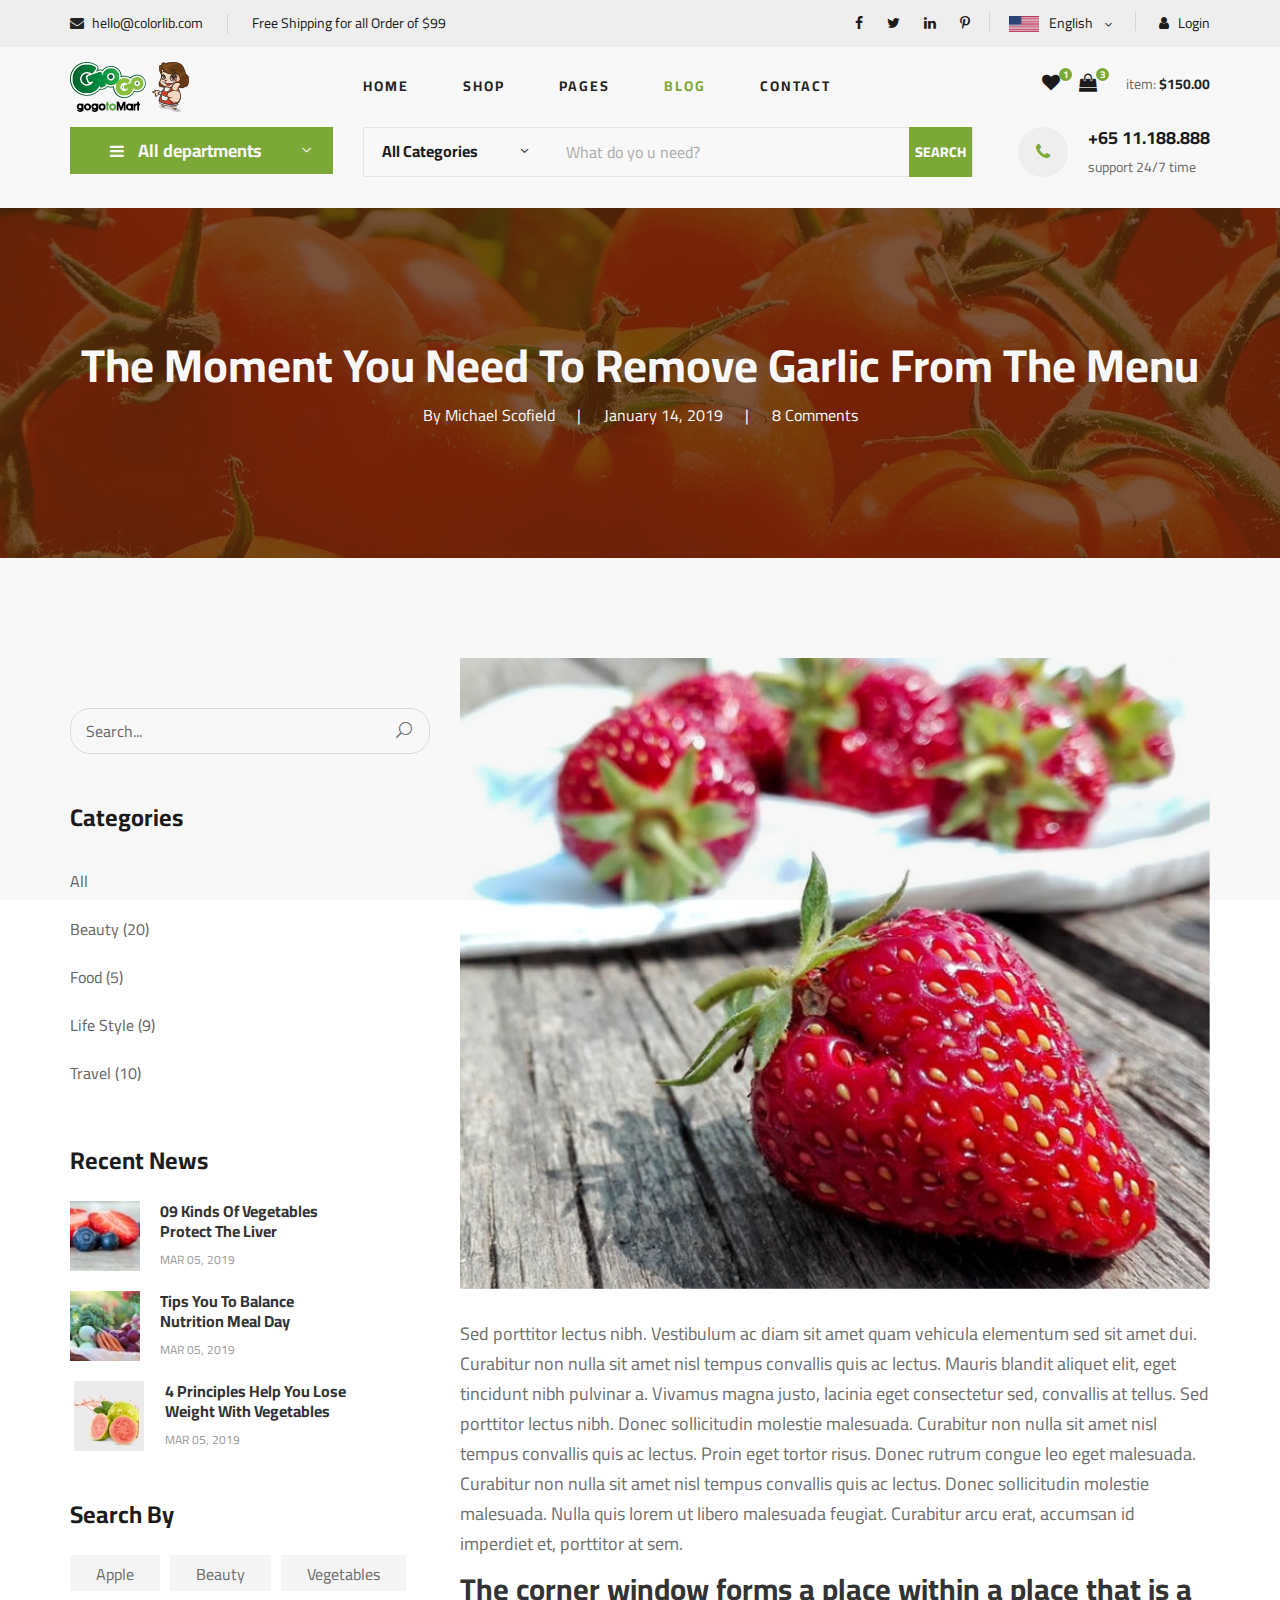
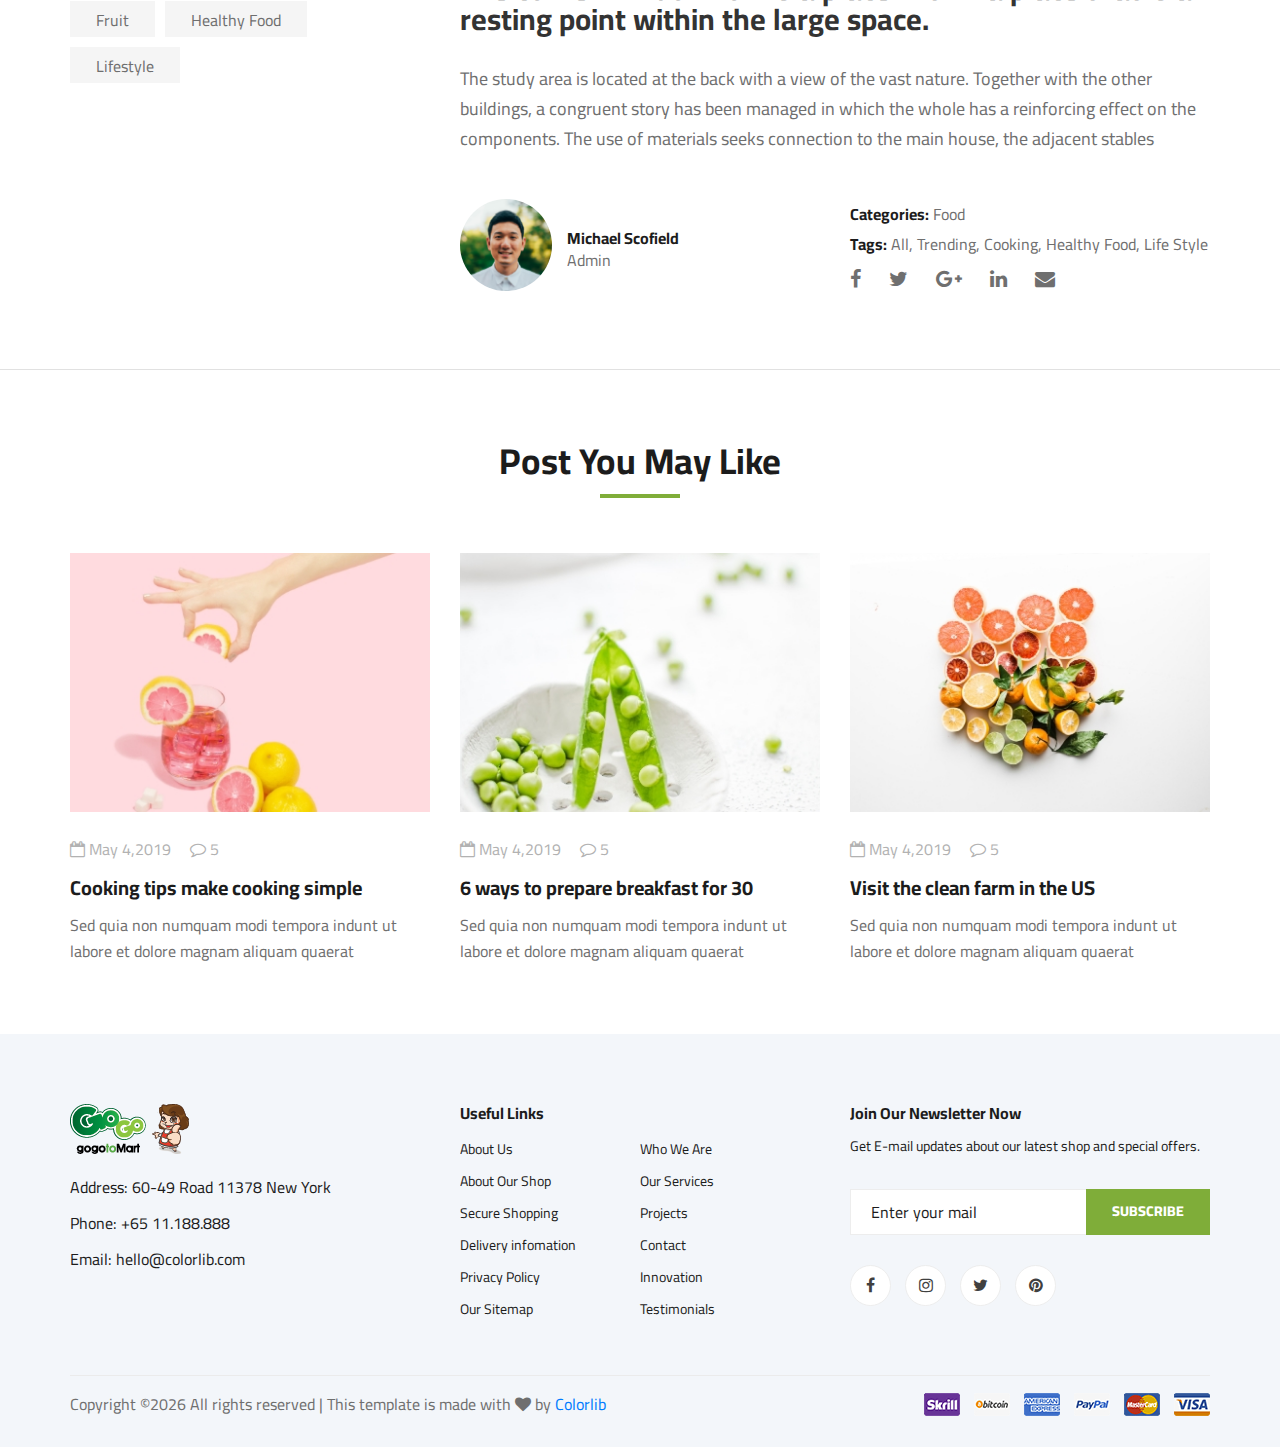
<file: blog-details.html>
<!DOCTYPE html>
<html lang="zxx">

<head>
    <meta charset="UTF-8">
    <meta name="description" content="Ogani Template">
    <meta name="keywords" content="Ogani, unica, creative, html">
    <meta name="viewport" content="width=device-width, initial-scale=1.0">
    <meta http-equiv="X-UA-Compatible" content="ie=edge">
    <title>Ogani | Template</title>

    <!-- Google Font -->
    <link href="https://fonts.googleapis.com/css2?family=Cairo:wght@200;300;400;600;900&display=swap" rel="stylesheet">

    <!-- Css Styles -->
    <link rel="stylesheet" href="css/bootstrap.min.css" type="text/css">
    <link rel="stylesheet" href="css/font-awesome.min.css" type="text/css">
    <link rel="stylesheet" href="css/elegant-icons.css" type="text/css">
    <link rel="stylesheet" href="css/nice-select.css" type="text/css">
    <link rel="stylesheet" href="css/jquery-ui.min.css" type="text/css">
    <link rel="stylesheet" href="css/owl.carousel.min.css" type="text/css">
    <link rel="stylesheet" href="css/slicknav.min.css" type="text/css">
    <link rel="stylesheet" href="css/style.css" type="text/css">
</head>

<body>
    <!-- Page Preloder -->
    <div id="preloder">
        <div class="loader"></div>
    </div>

    <!-- Humberger Begin -->
    <div class="humberger__menu__overlay"></div>
    <div class="humberger__menu__wrapper">
        <div class="humberger__menu__logo">
            <a href="#"><img src="img/logo.png" alt=""></a>
        </div>
        <div class="humberger__menu__cart">
            <ul>
                <li><a href="#"><i class="fa fa-heart"></i> <span>1</span></a></li>
                <li><a href="#"><i class="fa fa-shopping-bag"></i> <span>3</span></a></li>
            </ul>
            <div class="header__cart__price">item: <span>$150.00</span></div>
        </div>
        <div class="humberger__menu__widget">
            <div class="header__top__right__language">
                <img src="img/language.png" alt="">
                <div>English</div>
                <span class="arrow_carrot-down"></span>
                <ul>
                    <li><a href="#">Spanis</a></li>
                    <li><a href="#">English</a></li>
                </ul>
            </div>
            <div class="header__top__right__auth">
                <a href="#"><i class="fa fa-user"></i> Login</a>
            </div>
        </div>
        <nav class="humberger__menu__nav mobile-menu">
            <ul>
                <li class="active"><a href="./index.html">Home</a></li>
                <li><a href="./shop-grid.html">Shop</a></li>
                <li><a href="#">Pages</a>
                    <ul class="header__menu__dropdown">
                        <li><a href="./shop-details.html">Shop Details</a></li>
                        <li><a href="./shoping-cart.html">Shoping Cart</a></li>
                        <li><a href="./checkout.html">Check Out</a></li>
                        <li><a href="./blog-details.html">Blog Details</a></li>
                    </ul>
                </li>
                <li><a href="./blog.html">Blog</a></li>
                <li><a href="./contact.html">Contact</a></li>
            </ul>
        </nav>
        <div id="mobile-menu-wrap"></div>
        <div class="header__top__right__social">
            <a href="#"><i class="fa fa-facebook"></i></a>
            <a href="#"><i class="fa fa-twitter"></i></a>
            <a href="#"><i class="fa fa-linkedin"></i></a>
            <a href="#"><i class="fa fa-pinterest-p"></i></a>
        </div>
        <div class="humberger__menu__contact">
            <ul>
                <li><i class="fa fa-envelope"></i> hello@colorlib.com</li>
                <li>Free Shipping for all Order of $99</li>
            </ul>
        </div>
    </div>
    <!-- Humberger End -->

    <!-- Header Section Begin -->
    <header class="header">
        <div class="header__top">
            <div class="container">
                <div class="row">
                    <div class="col-lg-6">
                        <div class="header__top__left">
                            <ul>
                                <li><i class="fa fa-envelope"></i> hello@colorlib.com</li>
                                <li>Free Shipping for all Order of $99</li>
                            </ul>
                        </div>
                    </div>
                    <div class="col-lg-6">
                        <div class="header__top__right">
                            <div class="header__top__right__social">
                                <a href="#"><i class="fa fa-facebook"></i></a>
                                <a href="#"><i class="fa fa-twitter"></i></a>
                                <a href="#"><i class="fa fa-linkedin"></i></a>
                                <a href="#"><i class="fa fa-pinterest-p"></i></a>
                            </div>
                            <div class="header__top__right__language">
                                <img src="img/language.png" alt="">
                                <div>English</div>
                                <span class="arrow_carrot-down"></span>
                                <ul>
                                    <li><a href="#">Spanis</a></li>
                                    <li><a href="#">English</a></li>
                                </ul>
                            </div>
                            <div class="header__top__right__auth">
                                <a href="#"><i class="fa fa-user"></i> Login</a>
                            </div>
                        </div>
                    </div>
                </div>
            </div>
        </div>
        <div class="container">
            <div class="row">
                <div class="col-lg-3">
                    <div class="header__logo">
                        <a href="./index.html"><img src="img/logo.png" alt=""></a>
                    </div>
                </div>
                <div class="col-lg-6">
                    <nav class="header__menu">
                        <ul>
                            <li><a href="./index.html">Home</a></li>
                            <li><a href="./shop-grid.html">Shop</a></li>
                            <li><a href="#">Pages</a>
                                <ul class="header__menu__dropdown">
                                    <li><a href="./shop-details.html">Shop Details</a></li>
                                    <li><a href="./shoping-cart.html">Shoping Cart</a></li>
                                    <li><a href="./checkout.html">Check Out</a></li>
                                    <li><a href="./blog-details.html">Blog Details</a></li>
                                </ul>
                            </li>
                            <li class="active"><a href="./blog.html">Blog</a></li>
                            <li><a href="./contact.html">Contact</a></li>
                        </ul>
                    </nav>
                </div>
                <div class="col-lg-3">
                    <div class="header__cart">
                        <ul>
                            <li><a href="#"><i class="fa fa-heart"></i> <span>1</span></a></li>
                            <li><a href="#"><i class="fa fa-shopping-bag"></i> <span>3</span></a></li>
                        </ul>
                        <div class="header__cart__price">item: <span>$150.00</span></div>
                    </div>
                </div>
            </div>
            <div class="humberger__open">
                <i class="fa fa-bars"></i>
            </div>
        </div>
    </header>
    <!-- Header Section End -->

    <!-- Hero Section Begin -->
    <section class="hero hero-normal">
        <div class="container">
            <div class="row">
                <div class="col-lg-3">
                    <div class="hero__categories">
                        <div class="hero__categories__all">
                            <i class="fa fa-bars"></i>
                            <span>All departments</span>
                        </div>
                        <ul>
                            <li><a href="#">Fresh Meat</a></li>
                            <li><a href="#">Vegetables</a></li>
                            <li><a href="#">Fruit & Nut Gifts</a></li>
                            <li><a href="#">Fresh Berries</a></li>
                            <li><a href="#">Ocean Foods</a></li>
                            <li><a href="#">Butter & Eggs</a></li>
                            <li><a href="#">Fastfood</a></li>
                            <li><a href="#">Fresh Onion</a></li>
                            <li><a href="#">Papayaya & Crisps</a></li>
                            <li><a href="#">Oatmeal</a></li>
                            <li><a href="#">Fresh Bananas</a></li>
                        </ul>
                    </div>
                </div>
                <div class="col-lg-9">
                    <div class="hero__search">
                        <div class="hero__search__form">
                            <form action="#">
                                <div class="hero__search__categories">
                                    All Categories
                                    <span class="arrow_carrot-down"></span>
                                </div>
                                <input type="text" placeholder="What do yo u need?">
                                <button type="submit" class="site-btn">SEARCH</button>
                            </form>
                        </div>
                        <div class="hero__search__phone">
                            <div class="hero__search__phone__icon">
                                <i class="fa fa-phone"></i>
                            </div>
                            <div class="hero__search__phone__text">
                                <h5>+65 11.188.888</h5>
                                <span>support 24/7 time</span>
                            </div>
                        </div>
                    </div>
                </div>
            </div>
        </div>
    </section>
    <!-- Hero Section End -->

    <!-- Blog Details Hero Begin -->
    <section class="blog-details-hero set-bg" data-setbg="img/blog/details/details-hero.jpg">
        <div class="container">
            <div class="row">
                <div class="col-lg-12">
                    <div class="blog__details__hero__text">
                        <h2>The Moment You Need To Remove Garlic From The Menu</h2>
                        <ul>
                            <li>By Michael Scofield</li>
                            <li>January 14, 2019</li>
                            <li>8 Comments</li>
                        </ul>
                    </div>
                </div>
            </div>
        </div>
    </section>
    <!-- Blog Details Hero End -->

    <!-- Blog Details Section Begin -->
    <section class="blog-details spad">
        <div class="container">
            <div class="row">
                <div class="col-lg-4 col-md-5 order-md-1 order-2">
                    <div class="blog__sidebar">
                        <div class="blog__sidebar__search">
                            <form action="#">
                                <input type="text" placeholder="Search...">
                                <button type="submit"><span class="icon_search"></span></button>
                            </form>
                        </div>
                        <div class="blog__sidebar__item">
                            <h4>Categories</h4>
                            <ul>
                                <li><a href="#">All</a></li>
                                <li><a href="#">Beauty (20)</a></li>
                                <li><a href="#">Food (5)</a></li>
                                <li><a href="#">Life Style (9)</a></li>
                                <li><a href="#">Travel (10)</a></li>
                            </ul>
                        </div>
                        <div class="blog__sidebar__item">
                            <h4>Recent News</h4>
                            <div class="blog__sidebar__recent">
                                <a href="#" class="blog__sidebar__recent__item">
                                    <div class="blog__sidebar__recent__item__pic">
                                        <img src="img/blog/sidebar/sr-1.jpg" alt="">
                                    </div>
                                    <div class="blog__sidebar__recent__item__text">
                                        <h6>09 Kinds Of Vegetables<br /> Protect The Liver</h6>
                                        <span>MAR 05, 2019</span>
                                    </div>
                                </a>
                                <a href="#" class="blog__sidebar__recent__item">
                                    <div class="blog__sidebar__recent__item__pic">
                                        <img src="img/blog/sidebar/sr-2.jpg" alt="">
                                    </div>
                                    <div class="blog__sidebar__recent__item__text">
                                        <h6>Tips You To Balance<br /> Nutrition Meal Day</h6>
                                        <span>MAR 05, 2019</span>
                                    </div>
                                </a>
                                <a href="#" class="blog__sidebar__recent__item">
                                    <div class="blog__sidebar__recent__item__pic">
                                        <img src="img/blog/sidebar/sr-3.jpg" alt="">
                                    </div>
                                    <div class="blog__sidebar__recent__item__text">
                                        <h6>4 Principles Help You Lose <br />Weight With Vegetables</h6>
                                        <span>MAR 05, 2019</span>
                                    </div>
                                </a>
                            </div>
                        </div>
                        <div class="blog__sidebar__item">
                            <h4>Search By</h4>
                            <div class="blog__sidebar__item__tags">
                                <a href="#">Apple</a>
                                <a href="#">Beauty</a>
                                <a href="#">Vegetables</a>
                                <a href="#">Fruit</a>
                                <a href="#">Healthy Food</a>
                                <a href="#">Lifestyle</a>
                            </div>
                        </div>
                    </div>
                </div>
                <div class="col-lg-8 col-md-7 order-md-1 order-1">
                    <div class="blog__details__text">
                        <img src="img/blog/details/details-pic.jpg" alt="">
                        <p>Sed porttitor lectus nibh. Vestibulum ac diam sit amet quam vehicula elementum sed sit amet
                            dui. Curabitur non nulla sit amet nisl tempus convallis quis ac lectus. Mauris blandit
                            aliquet elit, eget tincidunt nibh pulvinar a. Vivamus magna justo, lacinia eget consectetur
                            sed, convallis at tellus. Sed porttitor lectus nibh. Donec sollicitudin molestie malesuada.
                            Curabitur non nulla sit amet nisl tempus convallis quis ac lectus. Proin eget tortor risus.
                            Donec rutrum congue leo eget malesuada. Curabitur non nulla sit amet nisl tempus convallis
                            quis ac lectus. Donec sollicitudin molestie malesuada. Nulla quis lorem ut libero malesuada
                            feugiat. Curabitur arcu erat, accumsan id imperdiet et, porttitor at sem.</p>
                        <h3>The corner window forms a place within a place that is a resting point within the large
                            space.</h3>
                        <p>The study area is located at the back with a view of the vast nature. Together with the other
                            buildings, a congruent story has been managed in which the whole has a reinforcing effect on
                            the components. The use of materials seeks connection to the main house, the adjacent
                            stables</p>
                    </div>
                    <div class="blog__details__content">
                        <div class="row">
                            <div class="col-lg-6">
                                <div class="blog__details__author">
                                    <div class="blog__details__author__pic">
                                        <img src="img/blog/details/details-author.jpg" alt="">
                                    </div>
                                    <div class="blog__details__author__text">
                                        <h6>Michael Scofield</h6>
                                        <span>Admin</span>
                                    </div>
                                </div>
                            </div>
                            <div class="col-lg-6">
                                <div class="blog__details__widget">
                                    <ul>
                                        <li><span>Categories:</span> Food</li>
                                        <li><span>Tags:</span> All, Trending, Cooking, Healthy Food, Life Style</li>
                                    </ul>
                                    <div class="blog__details__social">
                                        <a href="#"><i class="fa fa-facebook"></i></a>
                                        <a href="#"><i class="fa fa-twitter"></i></a>
                                        <a href="#"><i class="fa fa-google-plus"></i></a>
                                        <a href="#"><i class="fa fa-linkedin"></i></a>
                                        <a href="#"><i class="fa fa-envelope"></i></a>
                                    </div>
                                </div>
                            </div>
                        </div>
                    </div>
                </div>
            </div>
        </div>
    </section>
    <!-- Blog Details Section End -->

    <!-- Related Blog Section Begin -->
    <section class="related-blog spad">
        <div class="container">
            <div class="row">
                <div class="col-lg-12">
                    <div class="section-title related-blog-title">
                        <h2>Post You May Like</h2>
                    </div>
                </div>
            </div>
            <div class="row">
                <div class="col-lg-4 col-md-4 col-sm-6">
                    <div class="blog__item">
                        <div class="blog__item__pic">
                            <img src="img/blog/blog-1.jpg" alt="">
                        </div>
                        <div class="blog__item__text">
                            <ul>
                                <li><i class="fa fa-calendar-o"></i> May 4,2019</li>
                                <li><i class="fa fa-comment-o"></i> 5</li>
                            </ul>
                            <h5><a href="#">Cooking tips make cooking simple</a></h5>
                            <p>Sed quia non numquam modi tempora indunt ut labore et dolore magnam aliquam quaerat </p>
                        </div>
                    </div>
                </div>
                <div class="col-lg-4 col-md-4 col-sm-6">
                    <div class="blog__item">
                        <div class="blog__item__pic">
                            <img src="img/blog/blog-2.jpg" alt="">
                        </div>
                        <div class="blog__item__text">
                            <ul>
                                <li><i class="fa fa-calendar-o"></i> May 4,2019</li>
                                <li><i class="fa fa-comment-o"></i> 5</li>
                            </ul>
                            <h5><a href="#">6 ways to prepare breakfast for 30</a></h5>
                            <p>Sed quia non numquam modi tempora indunt ut labore et dolore magnam aliquam quaerat </p>
                        </div>
                    </div>
                </div>
                <div class="col-lg-4 col-md-4 col-sm-6">
                    <div class="blog__item">
                        <div class="blog__item__pic">
                            <img src="img/blog/blog-3.jpg" alt="">
                        </div>
                        <div class="blog__item__text">
                            <ul>
                                <li><i class="fa fa-calendar-o"></i> May 4,2019</li>
                                <li><i class="fa fa-comment-o"></i> 5</li>
                            </ul>
                            <h5><a href="#">Visit the clean farm in the US</a></h5>
                            <p>Sed quia non numquam modi tempora indunt ut labore et dolore magnam aliquam quaerat </p>
                        </div>
                    </div>
                </div>
            </div>
        </div>
    </section>
    <!-- Related Blog Section End -->

    <!-- Footer Section Begin -->
    <footer class="footer spad">
        <div class="container">
            <div class="row">
                <div class="col-lg-3 col-md-6 col-sm-6">
                    <div class="footer__about">
                        <div class="footer__about__logo">
                            <a href="./index.html"><img src="img/logo.png" alt=""></a>
                        </div>
                        <ul>
                            <li>Address: 60-49 Road 11378 New York</li>
                            <li>Phone: +65 11.188.888</li>
                            <li>Email: hello@colorlib.com</li>
                        </ul>
                    </div>
                </div>
                <div class="col-lg-4 col-md-6 col-sm-6 offset-lg-1">
                    <div class="footer__widget">
                        <h6>Useful Links</h6>
                        <ul>
                            <li><a href="#">About Us</a></li>
                            <li><a href="#">About Our Shop</a></li>
                            <li><a href="#">Secure Shopping</a></li>
                            <li><a href="#">Delivery infomation</a></li>
                            <li><a href="#">Privacy Policy</a></li>
                            <li><a href="#">Our Sitemap</a></li>
                        </ul>
                        <ul>
                            <li><a href="#">Who We Are</a></li>
                            <li><a href="#">Our Services</a></li>
                            <li><a href="#">Projects</a></li>
                            <li><a href="#">Contact</a></li>
                            <li><a href="#">Innovation</a></li>
                            <li><a href="#">Testimonials</a></li>
                        </ul>
                    </div>
                </div>
                <div class="col-lg-4 col-md-12">
                    <div class="footer__widget">
                        <h6>Join Our Newsletter Now</h6>
                        <p>Get E-mail updates about our latest shop and special offers.</p>
                        <form action="#">
                            <input type="text" placeholder="Enter your mail">
                            <button type="submit" class="site-btn">Subscribe</button>
                        </form>
                        <div class="footer__widget__social">
                            <a href="#"><i class="fa fa-facebook"></i></a>
                            <a href="#"><i class="fa fa-instagram"></i></a>
                            <a href="#"><i class="fa fa-twitter"></i></a>
                            <a href="#"><i class="fa fa-pinterest"></i></a>
                        </div>
                    </div>
                </div>
            </div>
            <div class="row">
                <div class="col-lg-12">
                    <div class="footer__copyright">
                        <div class="footer__copyright__text"><p><!-- Link back to Colorlib can't be removed. Template is licensed under CC BY 3.0. -->
  Copyright &copy;<script>document.write(new Date().getFullYear());</script> All rights reserved | This template is made with <i class="fa fa-heart" aria-hidden="true"></i> by <a href="https://colorlib.com" target="_blank">Colorlib</a>
  <!-- Link back to Colorlib can't be removed. Template is licensed under CC BY 3.0. --></p></div>
                        <div class="footer__copyright__payment"><img src="img/payment-item.png" alt=""></div>
                    </div>
                </div>
            </div>
        </div>
    </footer>
    <!-- Footer Section End -->

    <!-- Js Plugins -->
    <script src="js/jquery-3.3.1.min.js"></script>
    <script src="js/bootstrap.min.js"></script>
    <script src="js/jquery.nice-select.min.js"></script>
    <script src="js/jquery-ui.min.js"></script>
    <script src="js/jquery.slicknav.js"></script>
    <script src="js/mixitup.min.js"></script>
    <script src="js/owl.carousel.min.js"></script>
    <script src="js/main.js"></script>



</body>

</html>
</file>
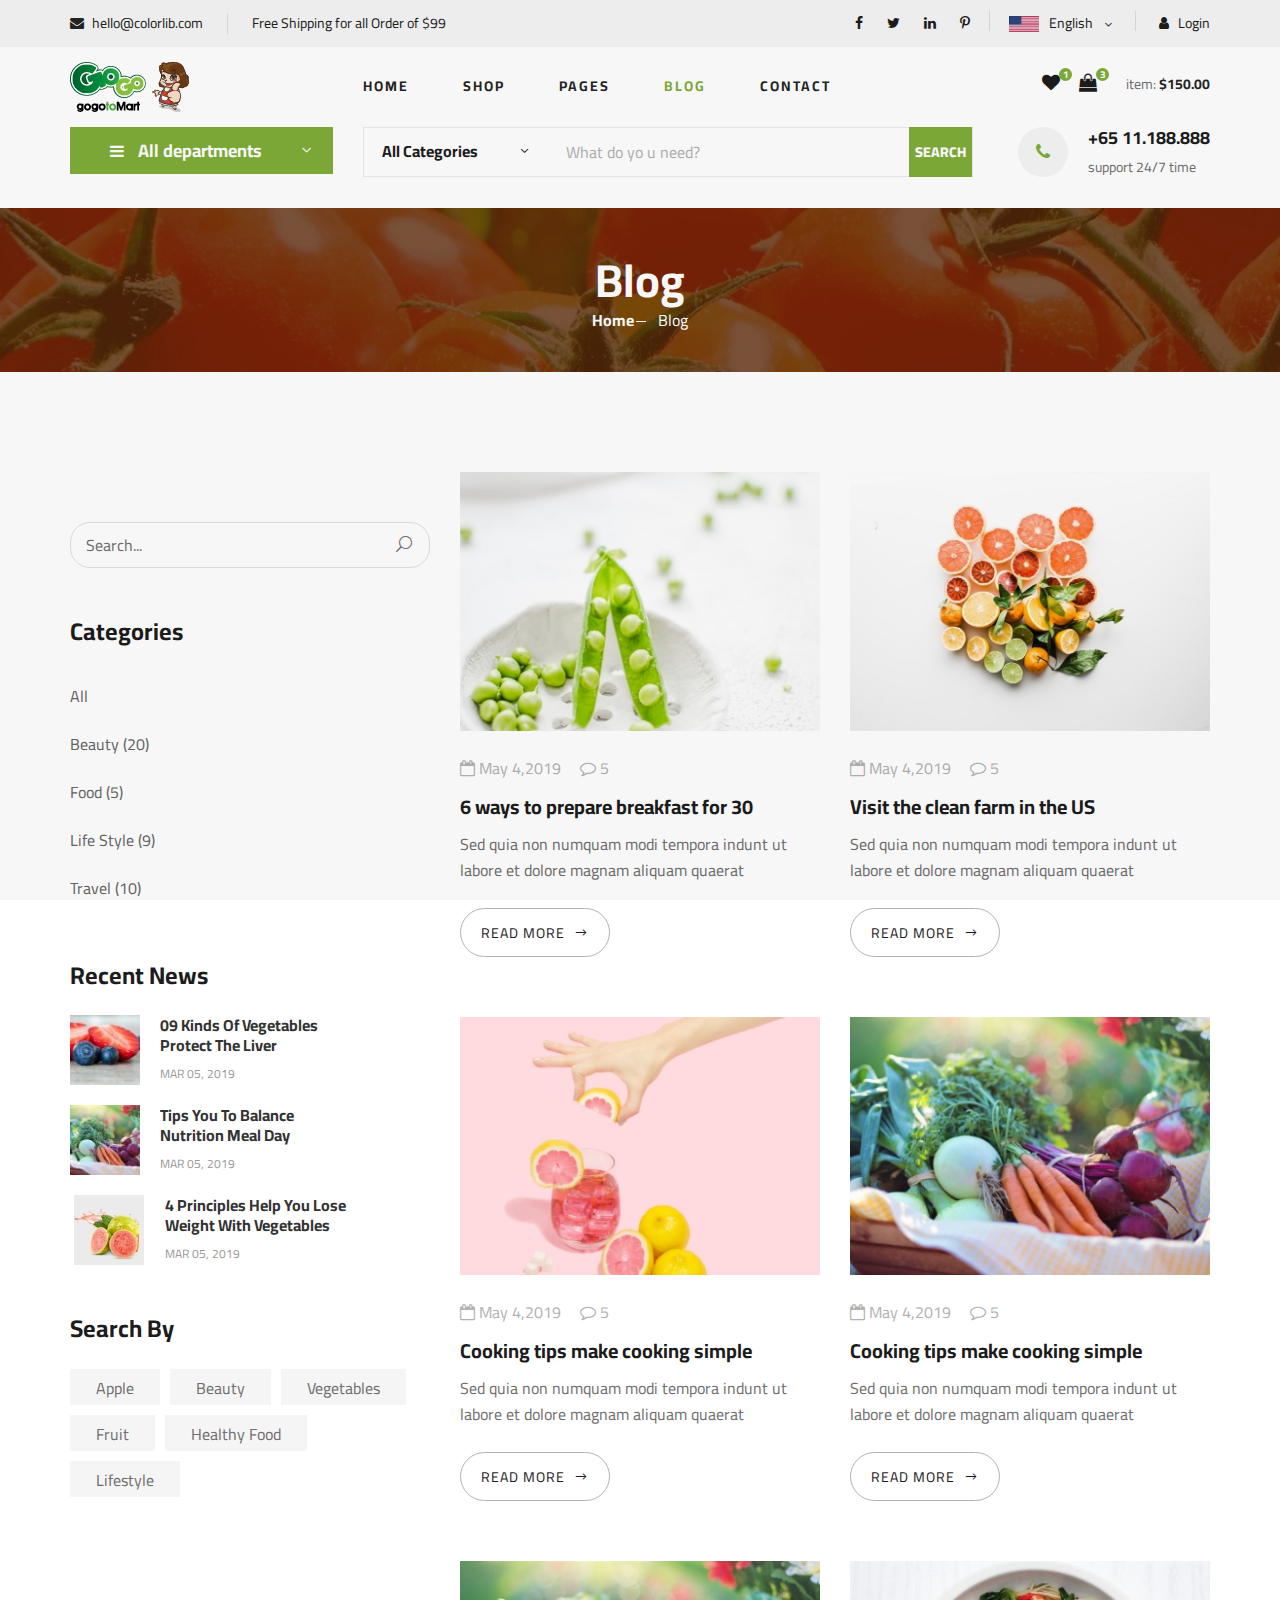
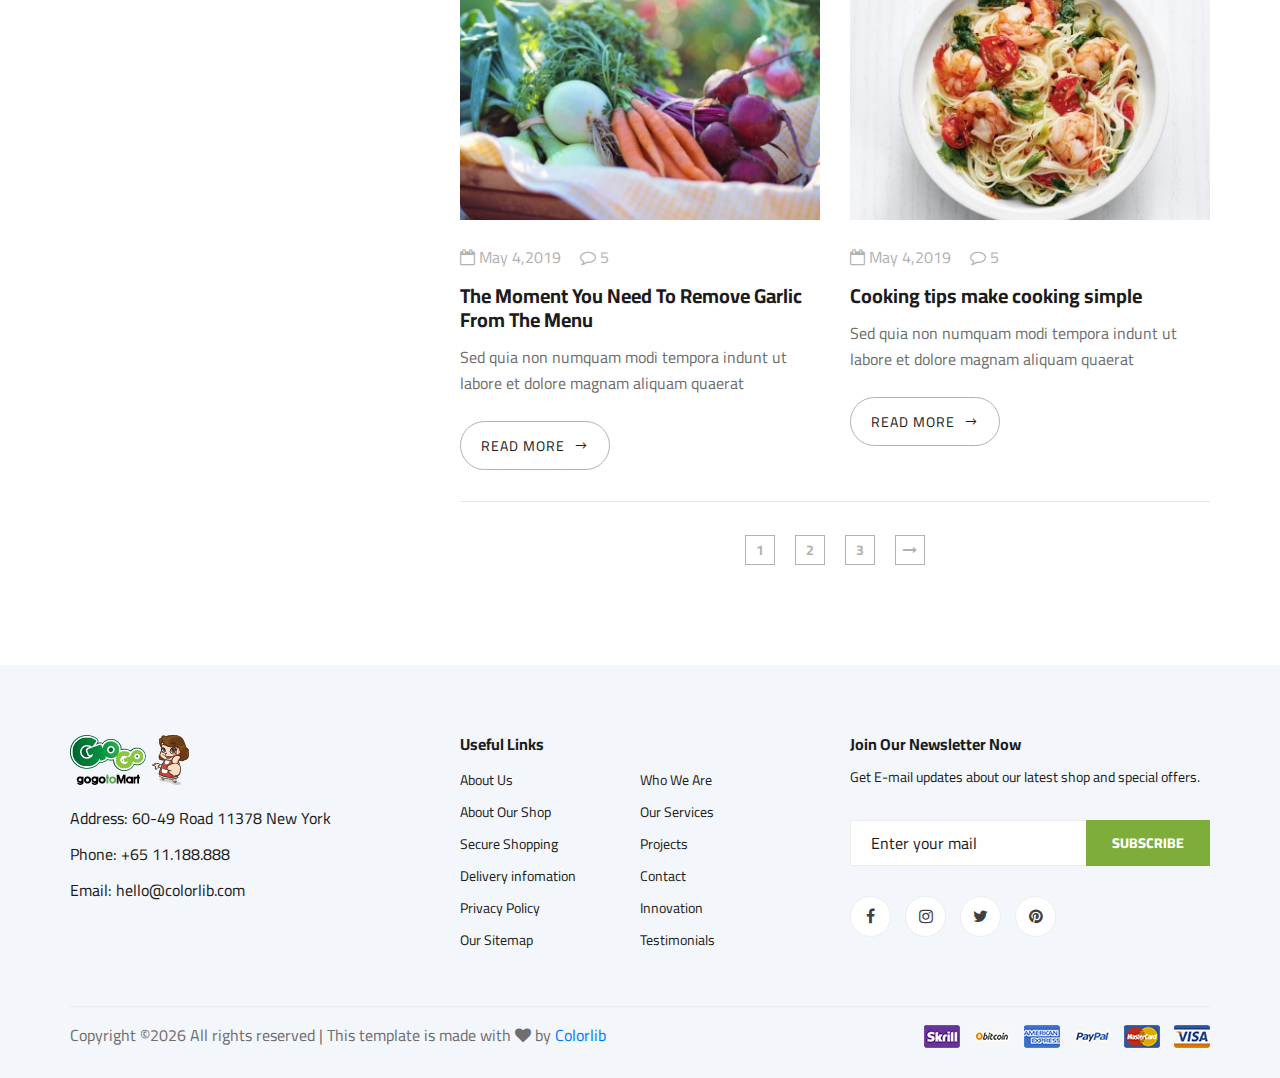
<file: blog.html>
<!DOCTYPE html>
<html lang="zxx">

<head>
    <meta charset="UTF-8">
    <meta name="description" content="Ogani Template">
    <meta name="keywords" content="Ogani, unica, creative, html">
    <meta name="viewport" content="width=device-width, initial-scale=1.0">
    <meta http-equiv="X-UA-Compatible" content="ie=edge">
    <title>Ogani | Template</title>

    <!-- Google Font -->
    <link href="https://fonts.googleapis.com/css2?family=Cairo:wght@200;300;400;600;900&display=swap" rel="stylesheet">

    <!-- Css Styles -->
    <link rel="stylesheet" href="css/bootstrap.min.css" type="text/css">
    <link rel="stylesheet" href="css/font-awesome.min.css" type="text/css">
    <link rel="stylesheet" href="css/elegant-icons.css" type="text/css">
    <link rel="stylesheet" href="css/nice-select.css" type="text/css">
    <link rel="stylesheet" href="css/jquery-ui.min.css" type="text/css">
    <link rel="stylesheet" href="css/owl.carousel.min.css" type="text/css">
    <link rel="stylesheet" href="css/slicknav.min.css" type="text/css">
    <link rel="stylesheet" href="css/style.css" type="text/css">
</head>

<body>
    <!-- Page Preloder -->
    <div id="preloder">
        <div class="loader"></div>
    </div>

    <!-- Humberger Begin -->
    <div class="humberger__menu__overlay"></div>
    <div class="humberger__menu__wrapper">
        <div class="humberger__menu__logo">
            <a href="#"><img src="img/logo.png" alt=""></a>
        </div>
        <div class="humberger__menu__cart">
            <ul>
                <li><a href="#"><i class="fa fa-heart"></i> <span>1</span></a></li>
                <li><a href="#"><i class="fa fa-shopping-bag"></i> <span>3</span></a></li>
            </ul>
            <div class="header__cart__price">item: <span>$150.00</span></div>
        </div>
        <div class="humberger__menu__widget">
            <div class="header__top__right__language">
                <img src="img/language.png" alt="">
                <div>English</div>
                <span class="arrow_carrot-down"></span>
                <ul>
                    <li><a href="#">Spanis</a></li>
                    <li><a href="#">English</a></li>
                </ul>
            </div>
            <div class="header__top__right__auth">
                <a href="#"><i class="fa fa-user"></i> Login</a>
            </div>
        </div>
        <nav class="humberger__menu__nav mobile-menu">
            <ul>
                <li class="active"><a href="./index.html">Home</a></li>
                <li><a href="./shop-grid.html">Shop</a></li>
                <li><a href="#">Pages</a>
                    <ul class="header__menu__dropdown">
                        <li><a href="./shop-details.html">Shop Details</a></li>
                        <li><a href="./shoping-cart.html">Shoping Cart</a></li>
                        <li><a href="./checkout.html">Check Out</a></li>
                        <li><a href="./blog-details.html">Blog Details</a></li>
                    </ul>
                </li>
                <li><a href="./blog.html">Blog</a></li>
                <li><a href="./contact.html">Contact</a></li>
            </ul>
        </nav>
        <div id="mobile-menu-wrap"></div>
        <div class="header__top__right__social">
            <a href="#"><i class="fa fa-facebook"></i></a>
            <a href="#"><i class="fa fa-twitter"></i></a>
            <a href="#"><i class="fa fa-linkedin"></i></a>
            <a href="#"><i class="fa fa-pinterest-p"></i></a>
        </div>
        <div class="humberger__menu__contact">
            <ul>
                <li><i class="fa fa-envelope"></i> hello@colorlib.com</li>
                <li>Free Shipping for all Order of $99</li>
            </ul>
        </div>
    </div>
    <!-- Humberger End -->

    <!-- Header Section Begin -->
    <header class="header">
        <div class="header__top">
            <div class="container">
                <div class="row">
                    <div class="col-lg-6">
                        <div class="header__top__left">
                            <ul>
                                <li><i class="fa fa-envelope"></i> hello@colorlib.com</li>
                                <li>Free Shipping for all Order of $99</li>
                            </ul>
                        </div>
                    </div>
                    <div class="col-lg-6">
                        <div class="header__top__right">
                            <div class="header__top__right__social">
                                <a href="#"><i class="fa fa-facebook"></i></a>
                                <a href="#"><i class="fa fa-twitter"></i></a>
                                <a href="#"><i class="fa fa-linkedin"></i></a>
                                <a href="#"><i class="fa fa-pinterest-p"></i></a>
                            </div>
                            <div class="header__top__right__language">
                                <img src="img/language.png" alt="">
                                <div>English</div>
                                <span class="arrow_carrot-down"></span>
                                <ul>
                                    <li><a href="#">Spanis</a></li>
                                    <li><a href="#">English</a></li>
                                </ul>
                            </div>
                            <div class="header__top__right__auth">
                                <a href="#"><i class="fa fa-user"></i> Login</a>
                            </div>
                        </div>
                    </div>
                </div>
            </div>
        </div>
        <div class="container">
            <div class="row">
                <div class="col-lg-3">
                    <div class="header__logo">
                        <a href="./index.html"><img src="img/logo.png" alt=""></a>
                    </div>
                </div>
                <div class="col-lg-6">
                    <nav class="header__menu">
                        <ul>
                            <li><a href="./index.html">Home</a></li>
                            <li><a href="./shop-grid.html">Shop</a></li>
                            <li><a href="#">Pages</a>
                                <ul class="header__menu__dropdown">
                                    <li><a href="./shop-details.html">Shop Details</a></li>
                                    <li><a href="./shoping-cart.html">Shoping Cart</a></li>
                                    <li><a href="./checkout.html">Check Out</a></li>
                                    <li><a href="./blog-details.html">Blog Details</a></li>
                                </ul>
                            </li>
                            <li class="active"><a href="./blog.html">Blog</a></li>
                            <li><a href="./contact.html">Contact</a></li>
                        </ul>
                    </nav>
                </div>
                <div class="col-lg-3">
                    <div class="header__cart">
                        <ul>
                            <li><a href="#"><i class="fa fa-heart"></i> <span>1</span></a></li>
                            <li><a href="#"><i class="fa fa-shopping-bag"></i> <span>3</span></a></li>
                        </ul>
                        <div class="header__cart__price">item: <span>$150.00</span></div>
                    </div>
                </div>
            </div>
            <div class="humberger__open">
                <i class="fa fa-bars"></i>
            </div>
        </div>
    </header>
    <!-- Header Section End -->

    <!-- Hero Section Begin -->
    <section class="hero hero-normal">
        <div class="container">
            <div class="row">
                <div class="col-lg-3">
                    <div class="hero__categories">
                        <div class="hero__categories__all">
                            <i class="fa fa-bars"></i>
                            <span>All departments</span>
                        </div>
                        <ul>
                            <li><a href="#">Fresh Meat</a></li>
                            <li><a href="#">Vegetables</a></li>
                            <li><a href="#">Fruit & Nut Gifts</a></li>
                            <li><a href="#">Fresh Berries</a></li>
                            <li><a href="#">Ocean Foods</a></li>
                            <li><a href="#">Butter & Eggs</a></li>
                            <li><a href="#">Fastfood</a></li>
                            <li><a href="#">Fresh Onion</a></li>
                            <li><a href="#">Papayaya & Crisps</a></li>
                            <li><a href="#">Oatmeal</a></li>
                            <li><a href="#">Fresh Bananas</a></li>
                        </ul>
                    </div>
                </div>
                <div class="col-lg-9">
                    <div class="hero__search">
                        <div class="hero__search__form">
                            <form action="#">
                                <div class="hero__search__categories">
                                    All Categories
                                    <span class="arrow_carrot-down"></span>
                                </div>
                                <input type="text" placeholder="What do yo u need?">
                                <button type="submit" class="site-btn">SEARCH</button>
                            </form>
                        </div>
                        <div class="hero__search__phone">
                            <div class="hero__search__phone__icon">
                                <i class="fa fa-phone"></i>
                            </div>
                            <div class="hero__search__phone__text">
                                <h5>+65 11.188.888</h5>
                                <span>support 24/7 time</span>
                            </div>
                        </div>
                    </div>
                </div>
            </div>
        </div>
    </section>
    <!-- Hero Section End -->

    <!-- Breadcrumb Section Begin -->
    <section class="breadcrumb-section set-bg" data-setbg="img/breadcrumb.jpg">
        <div class="container">
            <div class="row">
                <div class="col-lg-12 text-center">
                    <div class="breadcrumb__text">
                        <h2>Blog</h2>
                        <div class="breadcrumb__option">
                            <a href="./index.html">Home</a>
                            <span>Blog</span>
                        </div>
                    </div>
                </div>
            </div>
        </div>
    </section>
    <!-- Breadcrumb Section End -->

    <!-- Blog Section Begin -->
    <section class="blog spad">
        <div class="container">
            <div class="row">
                <div class="col-lg-4 col-md-5">
                    <div class="blog__sidebar">
                        <div class="blog__sidebar__search">
                            <form action="#">
                                <input type="text" placeholder="Search...">
                                <button type="submit"><span class="icon_search"></span></button>
                            </form>
                        </div>
                        <div class="blog__sidebar__item">
                            <h4>Categories</h4>
                            <ul>
                                <li><a href="#">All</a></li>
                                <li><a href="#">Beauty (20)</a></li>
                                <li><a href="#">Food (5)</a></li>
                                <li><a href="#">Life Style (9)</a></li>
                                <li><a href="#">Travel (10)</a></li>
                            </ul>
                        </div>
                        <div class="blog__sidebar__item">
                            <h4>Recent News</h4>
                            <div class="blog__sidebar__recent">
                                <a href="#" class="blog__sidebar__recent__item">
                                    <div class="blog__sidebar__recent__item__pic">
                                        <img src="img/blog/sidebar/sr-1.jpg" alt="">
                                    </div>
                                    <div class="blog__sidebar__recent__item__text">
                                        <h6>09 Kinds Of Vegetables<br /> Protect The Liver</h6>
                                        <span>MAR 05, 2019</span>
                                    </div>
                                </a>
                                <a href="#" class="blog__sidebar__recent__item">
                                    <div class="blog__sidebar__recent__item__pic">
                                        <img src="img/blog/sidebar/sr-2.jpg" alt="">
                                    </div>
                                    <div class="blog__sidebar__recent__item__text">
                                        <h6>Tips You To Balance<br /> Nutrition Meal Day</h6>
                                        <span>MAR 05, 2019</span>
                                    </div>
                                </a>
                                <a href="#" class="blog__sidebar__recent__item">
                                    <div class="blog__sidebar__recent__item__pic">
                                        <img src="img/blog/sidebar/sr-3.jpg" alt="">
                                    </div>
                                    <div class="blog__sidebar__recent__item__text">
                                        <h6>4 Principles Help You Lose <br />Weight With Vegetables</h6>
                                        <span>MAR 05, 2019</span>
                                    </div>
                                </a>
                            </div>
                        </div>
                        <div class="blog__sidebar__item">
                            <h4>Search By</h4>
                            <div class="blog__sidebar__item__tags">
                                <a href="#">Apple</a>
                                <a href="#">Beauty</a>
                                <a href="#">Vegetables</a>
                                <a href="#">Fruit</a>
                                <a href="#">Healthy Food</a>
                                <a href="#">Lifestyle</a>
                            </div>
                        </div>
                    </div>
                </div>
                <div class="col-lg-8 col-md-7">
                    <div class="row">
                        <div class="col-lg-6 col-md-6 col-sm-6">
                            <div class="blog__item">
                                <div class="blog__item__pic">
                                    <img src="img/blog/blog-2.jpg" alt="">
                                </div>
                                <div class="blog__item__text">
                                    <ul>
                                        <li><i class="fa fa-calendar-o"></i> May 4,2019</li>
                                        <li><i class="fa fa-comment-o"></i> 5</li>
                                    </ul>
                                    <h5><a href="#">6 ways to prepare breakfast for 30</a></h5>
                                    <p>Sed quia non numquam modi tempora indunt ut labore et dolore magnam aliquam
                                        quaerat </p>
                                    <a href="#" class="blog__btn">READ MORE <span class="arrow_right"></span></a>
                                </div>
                            </div>
                        </div>
                        <div class="col-lg-6 col-md-6 col-sm-6">
                            <div class="blog__item">
                                <div class="blog__item__pic">
                                    <img src="img/blog/blog-3.jpg" alt="">
                                </div>
                                <div class="blog__item__text">
                                    <ul>
                                        <li><i class="fa fa-calendar-o"></i> May 4,2019</li>
                                        <li><i class="fa fa-comment-o"></i> 5</li>
                                    </ul>
                                    <h5><a href="#">Visit the clean farm in the US</a></h5>
                                    <p>Sed quia non numquam modi tempora indunt ut labore et dolore magnam aliquam
                                        quaerat </p>
                                    <a href="#" class="blog__btn">READ MORE <span class="arrow_right"></span></a>
                                </div>
                            </div>
                        </div>
                        <div class="col-lg-6 col-md-6 col-sm-6">
                            <div class="blog__item">
                                <div class="blog__item__pic">
                                    <img src="img/blog/blog-1.jpg" alt="">
                                </div>
                                <div class="blog__item__text">
                                    <ul>
                                        <li><i class="fa fa-calendar-o"></i> May 4,2019</li>
                                        <li><i class="fa fa-comment-o"></i> 5</li>
                                    </ul>
                                    <h5><a href="#">Cooking tips make cooking simple</a></h5>
                                    <p>Sed quia non numquam modi tempora indunt ut labore et dolore magnam aliquam
                                        quaerat </p>
                                    <a href="#" class="blog__btn">READ MORE <span class="arrow_right"></span></a>
                                </div>
                            </div>
                        </div>
                        <div class="col-lg-6 col-md-6 col-sm-6">
                            <div class="blog__item">
                                <div class="blog__item__pic">
                                    <img src="img/blog/blog-4.jpg" alt="">
                                </div>
                                <div class="blog__item__text">
                                    <ul>
                                        <li><i class="fa fa-calendar-o"></i> May 4,2019</li>
                                        <li><i class="fa fa-comment-o"></i> 5</li>
                                    </ul>
                                    <h5><a href="#">Cooking tips make cooking simple</a></h5>
                                    <p>Sed quia non numquam modi tempora indunt ut labore et dolore magnam aliquam
                                        quaerat </p>
                                    <a href="#" class="blog__btn">READ MORE <span class="arrow_right"></span></a>
                                </div>
                            </div>
                        </div>
                        <div class="col-lg-6 col-md-6 col-sm-6">
                            <div class="blog__item">
                                <div class="blog__item__pic">
                                    <img src="img/blog/blog-4.jpg" alt="">
                                </div>
                                <div class="blog__item__text">
                                    <ul>
                                        <li><i class="fa fa-calendar-o"></i> May 4,2019</li>
                                        <li><i class="fa fa-comment-o"></i> 5</li>
                                    </ul>
                                    <h5><a href="#">The Moment You Need To Remove Garlic From The Menu</a></h5>
                                    <p>Sed quia non numquam modi tempora indunt ut labore et dolore magnam aliquam
                                        quaerat </p>
                                    <a href="#" class="blog__btn">READ MORE <span class="arrow_right"></span></a>
                                </div>
                            </div>
                        </div>
                        <div class="col-lg-6 col-md-6 col-sm-6">
                            <div class="blog__item">
                                <div class="blog__item__pic">
                                    <img src="img/blog/blog-6.jpg" alt="">
                                </div>
                                <div class="blog__item__text">
                                    <ul>
                                        <li><i class="fa fa-calendar-o"></i> May 4,2019</li>
                                        <li><i class="fa fa-comment-o"></i> 5</li>
                                    </ul>
                                    <h5><a href="#">Cooking tips make cooking simple</a></h5>
                                    <p>Sed quia non numquam modi tempora indunt ut labore et dolore magnam aliquam
                                        quaerat </p>
                                    <a href="#" class="blog__btn">READ MORE <span class="arrow_right"></span></a>
                                </div>
                            </div>
                        </div>
                        <div class="col-lg-12">
                            <div class="product__pagination blog__pagination">
                                <a href="#">1</a>
                                <a href="#">2</a>
                                <a href="#">3</a>
                                <a href="#"><i class="fa fa-long-arrow-right"></i></a>
                            </div>
                        </div>
                    </div>
                </div>
            </div>
        </div>
    </section>
    <!-- Blog Section End -->

    <!-- Footer Section Begin -->
    <footer class="footer spad">
        <div class="container">
            <div class="row">
                <div class="col-lg-3 col-md-6 col-sm-6">
                    <div class="footer__about">
                        <div class="footer__about__logo">
                            <a href="./index.html"><img src="img/logo.png" alt=""></a>
                        </div>
                        <ul>
                            <li>Address: 60-49 Road 11378 New York</li>
                            <li>Phone: +65 11.188.888</li>
                            <li>Email: hello@colorlib.com</li>
                        </ul>
                    </div>
                </div>
                <div class="col-lg-4 col-md-6 col-sm-6 offset-lg-1">
                    <div class="footer__widget">
                        <h6>Useful Links</h6>
                        <ul>
                            <li><a href="#">About Us</a></li>
                            <li><a href="#">About Our Shop</a></li>
                            <li><a href="#">Secure Shopping</a></li>
                            <li><a href="#">Delivery infomation</a></li>
                            <li><a href="#">Privacy Policy</a></li>
                            <li><a href="#">Our Sitemap</a></li>
                        </ul>
                        <ul>
                            <li><a href="#">Who We Are</a></li>
                            <li><a href="#">Our Services</a></li>
                            <li><a href="#">Projects</a></li>
                            <li><a href="#">Contact</a></li>
                            <li><a href="#">Innovation</a></li>
                            <li><a href="#">Testimonials</a></li>
                        </ul>
                    </div>
                </div>
                <div class="col-lg-4 col-md-12">
                    <div class="footer__widget">
                        <h6>Join Our Newsletter Now</h6>
                        <p>Get E-mail updates about our latest shop and special offers.</p>
                        <form action="#">
                            <input type="text" placeholder="Enter your mail">
                            <button type="submit" class="site-btn">Subscribe</button>
                        </form>
                        <div class="footer__widget__social">
                            <a href="#"><i class="fa fa-facebook"></i></a>
                            <a href="#"><i class="fa fa-instagram"></i></a>
                            <a href="#"><i class="fa fa-twitter"></i></a>
                            <a href="#"><i class="fa fa-pinterest"></i></a>
                        </div>
                    </div>
                </div>
            </div>
            <div class="row">
                <div class="col-lg-12">
                    <div class="footer__copyright">
                        <div class="footer__copyright__text"><p><!-- Link back to Colorlib can't be removed. Template is licensed under CC BY 3.0. -->
  Copyright &copy;<script>document.write(new Date().getFullYear());</script> All rights reserved | This template is made with <i class="fa fa-heart" aria-hidden="true"></i> by <a href="https://colorlib.com" target="_blank">Colorlib</a>
  <!-- Link back to Colorlib can't be removed. Template is licensed under CC BY 3.0. --></p></div>
                        <div class="footer__copyright__payment"><img src="img/payment-item.png" alt=""></div>
                    </div>
                </div>
            </div>
        </div>
    </footer>
    <!-- Footer Section End -->

    <!-- Js Plugins -->
    <script src="js/jquery-3.3.1.min.js"></script>
    <script src="js/bootstrap.min.js"></script>
    <script src="js/jquery.nice-select.min.js"></script>
    <script src="js/jquery-ui.min.js"></script>
    <script src="js/jquery.slicknav.js"></script>
    <script src="js/mixitup.min.js"></script>
    <script src="js/owl.carousel.min.js"></script>
    <script src="js/main.js"></script>



</body>

</html>
</file>
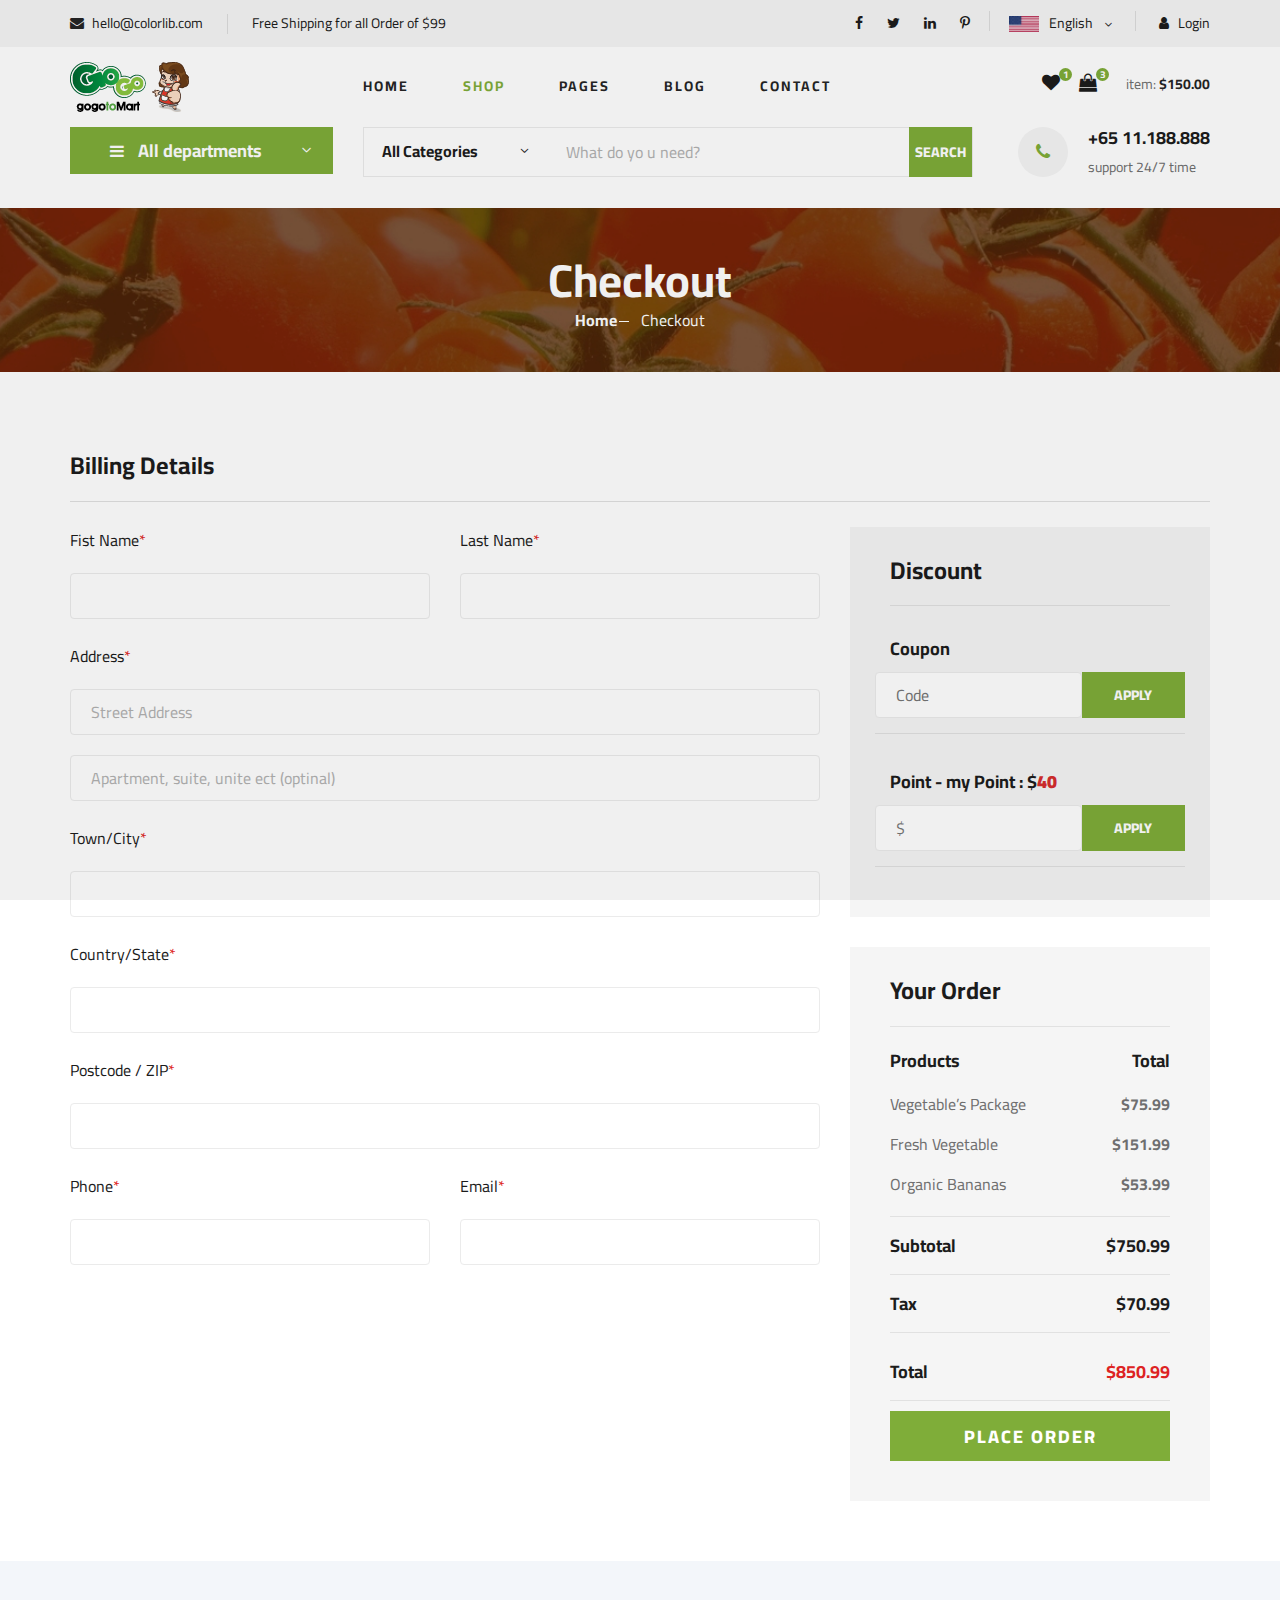
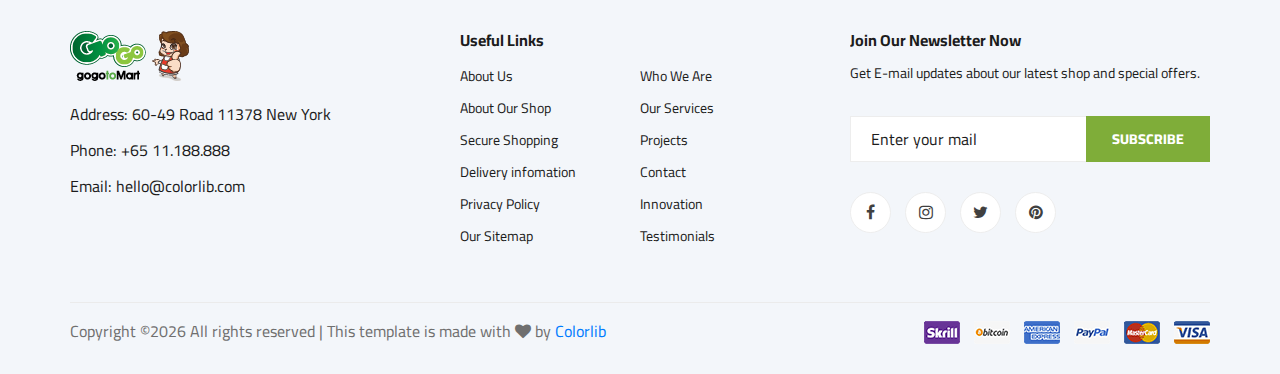
<file: checkout.html>
<!DOCTYPE html>
<html lang="zxx">

<head>
    <meta charset="UTF-8">
    <meta name="description" content="Ogani Template">
    <meta name="keywords" content="Ogani, unica, creative, html">
    <meta name="viewport" content="width=device-width, initial-scale=1.0">
    <meta http-equiv="X-UA-Compatible" content="ie=edge">
    <title>Ogani | Template</title>

    <!-- Google Font -->
    <link href="https://fonts.googleapis.com/css2?family=Cairo:wght@200;300;400;600;900&display=swap" rel="stylesheet">

    <!-- Css Styles -->
    <link rel="stylesheet" href="css/bootstrap.min.css" type="text/css">
    <link rel="stylesheet" href="css/font-awesome.min.css" type="text/css">
    <link rel="stylesheet" href="css/elegant-icons.css" type="text/css">
    <link rel="stylesheet" href="css/nice-select.css" type="text/css">
    <link rel="stylesheet" href="css/jquery-ui.min.css" type="text/css">
    <link rel="stylesheet" href="css/owl.carousel.min.css" type="text/css">
    <link rel="stylesheet" href="css/slicknav.min.css" type="text/css">
    <link rel="stylesheet" href="css/style.css" type="text/css">
</head>

<body>
    <!-- Page Preloder -->
    <div id="preloder">
        <div class="loader"></div>
    </div>

    <!-- Humberger Begin -->
    <div class="humberger__menu__overlay"></div>
    <div class="humberger__menu__wrapper">
        <div class="humberger__menu__logo">
            <a href="#"><img src="img/logo.png" alt=""></a>
        </div>
        <div class="humberger__menu__cart">
            <ul>
                <li><a href="#"><i class="fa fa-heart"></i> <span>1</span></a></li>
                <li><a href="#"><i class="fa fa-shopping-bag"></i> <span>3</span></a></li>
            </ul>
            <div class="header__cart__price">item: <span>$150.00</span></div>
        </div>
        <div class="humberger__menu__widget">
            <div class="header__top__right__language">
                <img src="img/language.png" alt="">
                <div>English</div>
                <span class="arrow_carrot-down"></span>
                <ul>
                    <li><a href="#">Spanis</a></li>
                    <li><a href="#">English</a></li>
                </ul>
            </div>
            <div class="header__top__right__auth">
                <a href="#"><i class="fa fa-user"></i> Login</a>
            </div>
        </div>
        <nav class="humberger__menu__nav mobile-menu">
            <ul>
                <li class="active"><a href="./index.html">Home</a></li>
                <li><a href="./shop-grid.html">Shop</a></li>
                <li><a href="#">Pages</a>
                    <ul class="header__menu__dropdown">
                        <li><a href="./shop-details.html">Shop Details</a></li>
                        <li><a href="./shoping-cart.html">Shoping Cart</a></li>
                        <li><a href="./checkout.html">Check Out</a></li>
                        <li><a href="./blog-details.html">Blog Details</a></li>
                    </ul>
                </li>
                <li><a href="./blog.html">Blog</a></li>
                <li><a href="./contact.html">Contact</a></li>
            </ul>
        </nav>
        <div id="mobile-menu-wrap"></div>
        <div class="header__top__right__social">
            <a href="#"><i class="fa fa-facebook"></i></a>
            <a href="#"><i class="fa fa-twitter"></i></a>
            <a href="#"><i class="fa fa-linkedin"></i></a>
            <a href="#"><i class="fa fa-pinterest-p"></i></a>
        </div>
        <div class="humberger__menu__contact">
            <ul>
                <li><i class="fa fa-envelope"></i> hello@colorlib.com</li>
                <li>Free Shipping for all Order of $99</li>
            </ul>
        </div>
    </div>
    <!-- Humberger End -->

    <!-- Header Section Begin -->
    <header class="header">
        <div class="header__top">
            <div class="container">
                <div class="row">
                    <div class="col-lg-6">
                        <div class="header__top__left">
                            <ul>
                                <li><i class="fa fa-envelope"></i> hello@colorlib.com</li>
                                <li>Free Shipping for all Order of $99</li>
                            </ul>
                        </div>
                    </div>
                    <div class="col-lg-6">
                        <div class="header__top__right">
                            <div class="header__top__right__social">
                                <a href="#"><i class="fa fa-facebook"></i></a>
                                <a href="#"><i class="fa fa-twitter"></i></a>
                                <a href="#"><i class="fa fa-linkedin"></i></a>
                                <a href="#"><i class="fa fa-pinterest-p"></i></a>
                            </div>
                            <div class="header__top__right__language">
                                <img src="img/language.png" alt="">
                                <div>English</div>
                                <span class="arrow_carrot-down"></span>
                                <ul>
                                    <li><a href="#">Spanis</a></li>
                                    <li><a href="#">English</a></li>
                                </ul>
                            </div>
                            <div class="header__top__right__auth">
                                <a href="#"><i class="fa fa-user"></i> Login</a>
                            </div>
                        </div>
                    </div>
                </div>
            </div>
        </div>
        <div class="container">
            <div class="row">
                <div class="col-lg-3">
                    <div class="header__logo">
                        <a href="./index.html"><img src="img/logo.png" alt=""></a>
                    </div>
                </div>
                <div class="col-lg-6">
                    <nav class="header__menu">
                        <ul>
                            <li><a href="./index.html">Home</a></li>
                            <li class="active"><a href="./shop-grid.html">Shop</a></li>
                            <li><a href="#">Pages</a>
                                <ul class="header__menu__dropdown">
                                    <li><a href="./shop-details.html">Shop Details</a></li>
                                    <li><a href="./shoping-cart.html">Shoping Cart</a></li>
                                    <li><a href="./checkout.html">Check Out</a></li>
                                    <li><a href="./blog-details.html">Blog Details</a></li>
                                </ul>
                            </li>
                            <li><a href="./blog.html">Blog</a></li>
                            <li><a href="./contact.html">Contact</a></li>
                        </ul>
                    </nav>
                </div>
                <div class="col-lg-3">
                    <div class="header__cart">
                        <ul>
                            <li><a href="#"><i class="fa fa-heart"></i> <span>1</span></a></li>
                            <li><a href="#"><i class="fa fa-shopping-bag"></i> <span>3</span></a></li>
                        </ul>
                        <div class="header__cart__price">item: <span>$150.00</span></div>
                    </div>
                </div>
            </div>
            <div class="humberger__open">
                <i class="fa fa-bars"></i>
            </div>
        </div>
    </header>
    <!-- Header Section End -->

    <!-- Hero Section Begin -->
    <section class="hero hero-normal">
        <div class="container">
            <div class="row">
                <div class="col-lg-3">
                    <div class="hero__categories">
                        <div class="hero__categories__all">
                            <i class="fa fa-bars"></i>
                            <span>All departments</span>
                        </div>
                        <ul>
                            <li><a href="#">Fresh Meat</a></li>
                            <li><a href="#">Vegetables</a></li>
                            <li><a href="#">Fruit & Nut Gifts</a></li>
                            <li><a href="#">Fresh Berries</a></li>
                            <li><a href="#">Ocean Foods</a></li>
                            <li><a href="#">Butter & Eggs</a></li>
                            <li><a href="#">Fastfood</a></li>
                            <li><a href="#">Fresh Onion</a></li>
                            <li><a href="#">Papayaya & Crisps</a></li>
                            <li><a href="#">Oatmeal</a></li>
                            <li><a href="#">Fresh Bananas</a></li>
                        </ul>
                    </div>
                </div>
                <div class="col-lg-9">
                    <div class="hero__search">
                        <div class="hero__search__form">
                            <form action="#">
                                <div class="hero__search__categories">
                                    All Categories
                                    <span class="arrow_carrot-down"></span>
                                </div>
                                <input type="text" placeholder="What do yo u need?">
                                <button type="submit" class="site-btn">SEARCH</button>
                            </form>
                        </div>
                        <div class="hero__search__phone">
                            <div class="hero__search__phone__icon">
                                <i class="fa fa-phone"></i>
                            </div>
                            <div class="hero__search__phone__text">
                                <h5>+65 11.188.888</h5>
                                <span>support 24/7 time</span>
                            </div>
                        </div>
                    </div>
                </div>
            </div>
        </div>
    </section>
    <!-- Hero Section End -->

    <!-- Breadcrumb Section Begin -->
    <section class="breadcrumb-section set-bg" data-setbg="img/breadcrumb.jpg">
        <div class="container">
            <div class="row">
                <div class="col-lg-12 text-center">
                    <div class="breadcrumb__text">
                        <h2>Checkout</h2>
                        <div class="breadcrumb__option">
                            <a href="./index.html">Home</a>
                            <span>Checkout</span>
                        </div>
                    </div>
                </div>
            </div>
        </div>
    </section>
    <!-- Breadcrumb Section End -->

    <!-- Checkout Section Begin -->
    <section class="checkout spad">
        <div class="container">
           
            <div class="checkout__form">
                <h4>Billing Details</h4>
                <form action="#">
                    <div class="row">
                        <div class="col-lg-8 col-md-6">
                            <div class="row">
                                <div class="col-lg-6">
                                    <div class="checkout__input">
                                        <p>Fist Name<span>*</span></p>
                                        <input type="text">
                                    </div>
                                </div>
                                <div class="col-lg-6">
                                    <div class="checkout__input">
                                        <p>Last Name<span>*</span></p>
                                        <input type="text">
                                    </div>
                                </div>
                            </div>
                       
                            <div class="checkout__input">
                                <p>Address<span>*</span></p>
                                <input type="text" placeholder="Street Address" class="checkout__input__add">
                                <input type="text" placeholder="Apartment, suite, unite ect (optinal)">
                            </div>
                            <div class="checkout__input">
                                <p>Town/City<span>*</span></p>
                                <input type="text">
                            </div>
                            <div class="checkout__input">
                                <p>Country/State<span>*</span></p>
                                <input type="text">
                            </div>
                            <div class="checkout__input">
                                <p>Postcode / ZIP<span>*</span></p>
                                <input type="text">
                            </div>
                            <div class="row">
                                <div class="col-lg-6">
                                    <div class="checkout__input">
                                        <p>Phone<span>*</span></p>
                                        <input type="text">
                                    </div>
                                </div>
                                <div class="col-lg-6">
                                    <div class="checkout__input">
                                        <p>Email<span>*</span></p>
                                        <input type="text">
                                    </div>
                                </div>
                            </div>
                          
                           
                        </div>
                        <div class="col-lg-4 col-md-6">
                            <div class="checkout__order discountSection">
                                <div class="checkout__order__coupon">
                                    <h4>Discount</h4>
                                    <span>Coupon</span>
                                    <div class="row coupon-input" style="float: right;">
                                        <input type="text" placeholder="Code" class="inputBox col-8">
                                        <button type="submit" class="apply-Btn col-4">APPLY</button>
                                    </div>
                                    <span>Point - my Point : $<p class="myPoint">40</p></span>
                                    <div class="row coupon-input" style="float: right;">
                                        <input type="number" placeholder="$" class="inputBox col-8">
                                        <button type="submit" class="apply-Btn col-4">APPLY</button>
                                    </div>
                                    
                                </div>
                            </div>
                            <div class="checkout__order">
                                <h4>Your Order</h4>
                                <div class="checkout__order__products">Products <span>Total</span></div>
                                <ul>
                                    <li>Vegetable’s Package <span>$75.99</span></li>
                                    <li>Fresh Vegetable <span>$151.99</span></li>
                                    <li>Organic Bananas <span>$53.99</span></li>
                                </ul>
                                <div class="checkout__order__subtotal">Subtotal <span>$750.99</span></div>
                                <div class="checkout__order__tax">Tax <span>$70.99</span></div>
                                <div class="checkout__order__total">Total <span>$850.99</span></div>
                                
                               
                                <button type="submit" class="site-btn checkout__order-button">PLACE ORDER</button>
                            </div>
                        </div>
                    </div>
                </form>
            </div>
        </div>
    </section>
    <!-- Checkout Section End -->

    <!-- Footer Section Begin -->
    <footer class="footer spad">
        <div class="container">
            <div class="row">
                <div class="col-lg-3 col-md-6 col-sm-6">
                    <div class="footer__about">
                        <div class="footer__about__logo">
                            <a href="./index.html"><img src="img/logo.png" alt=""></a>
                        </div>
                        <ul>
                            <li>Address: 60-49 Road 11378 New York</li>
                            <li>Phone: +65 11.188.888</li>
                            <li>Email: hello@colorlib.com</li>
                        </ul>
                    </div>
                </div>
                <div class="col-lg-4 col-md-6 col-sm-6 offset-lg-1">
                    <div class="footer__widget">
                        <h6>Useful Links</h6>
                        <ul>
                            <li><a href="#">About Us</a></li>
                            <li><a href="#">About Our Shop</a></li>
                            <li><a href="#">Secure Shopping</a></li>
                            <li><a href="#">Delivery infomation</a></li>
                            <li><a href="#">Privacy Policy</a></li>
                            <li><a href="#">Our Sitemap</a></li>
                        </ul>
                        <ul>
                            <li><a href="#">Who We Are</a></li>
                            <li><a href="#">Our Services</a></li>
                            <li><a href="#">Projects</a></li>
                            <li><a href="#">Contact</a></li>
                            <li><a href="#">Innovation</a></li>
                            <li><a href="#">Testimonials</a></li>
                        </ul>
                    </div>
                </div>
                <div class="col-lg-4 col-md-12">
                    <div class="footer__widget">
                        <h6>Join Our Newsletter Now</h6>
                        <p>Get E-mail updates about our latest shop and special offers.</p>
                        <form action="#">
                            <input type="text" placeholder="Enter your mail">
                            <button type="submit" class="site-btn">Subscribe</button>
                        </form>
                        <div class="footer__widget__social">
                            <a href="#"><i class="fa fa-facebook"></i></a>
                            <a href="#"><i class="fa fa-instagram"></i></a>
                            <a href="#"><i class="fa fa-twitter"></i></a>
                            <a href="#"><i class="fa fa-pinterest"></i></a>
                        </div>
                    </div>
                </div>
            </div>
            <div class="row">
                <div class="col-lg-12">
                    <div class="footer__copyright">
                        <div class="footer__copyright__text"><p><!-- Link back to Colorlib can't be removed. Template is licensed under CC BY 3.0. -->
  Copyright &copy;<script>document.write(new Date().getFullYear());</script> All rights reserved | This template is made with <i class="fa fa-heart" aria-hidden="true"></i> by <a href="https://colorlib.com" target="_blank">Colorlib</a>
  <!-- Link back to Colorlib can't be removed. Template is licensed under CC BY 3.0. --></p></div>
                        <div class="footer__copyright__payment"><img src="img/payment-item.png" alt=""></div>
                    </div>
                </div>
            </div>
        </div>
    </footer>
    <!-- Footer Section End -->

    <!-- Js Plugins -->
    <script src="js/jquery-3.3.1.min.js"></script>
    <script src="js/bootstrap.min.js"></script>
    <script src="js/jquery.nice-select.min.js"></script>
    <script src="js/jquery-ui.min.js"></script>
    <script src="js/jquery.slicknav.js"></script>
    <script src="js/mixitup.min.js"></script>
    <script src="js/owl.carousel.min.js"></script>
    <script src="js/main.js"></script>

 

</body>

</html>
</file>
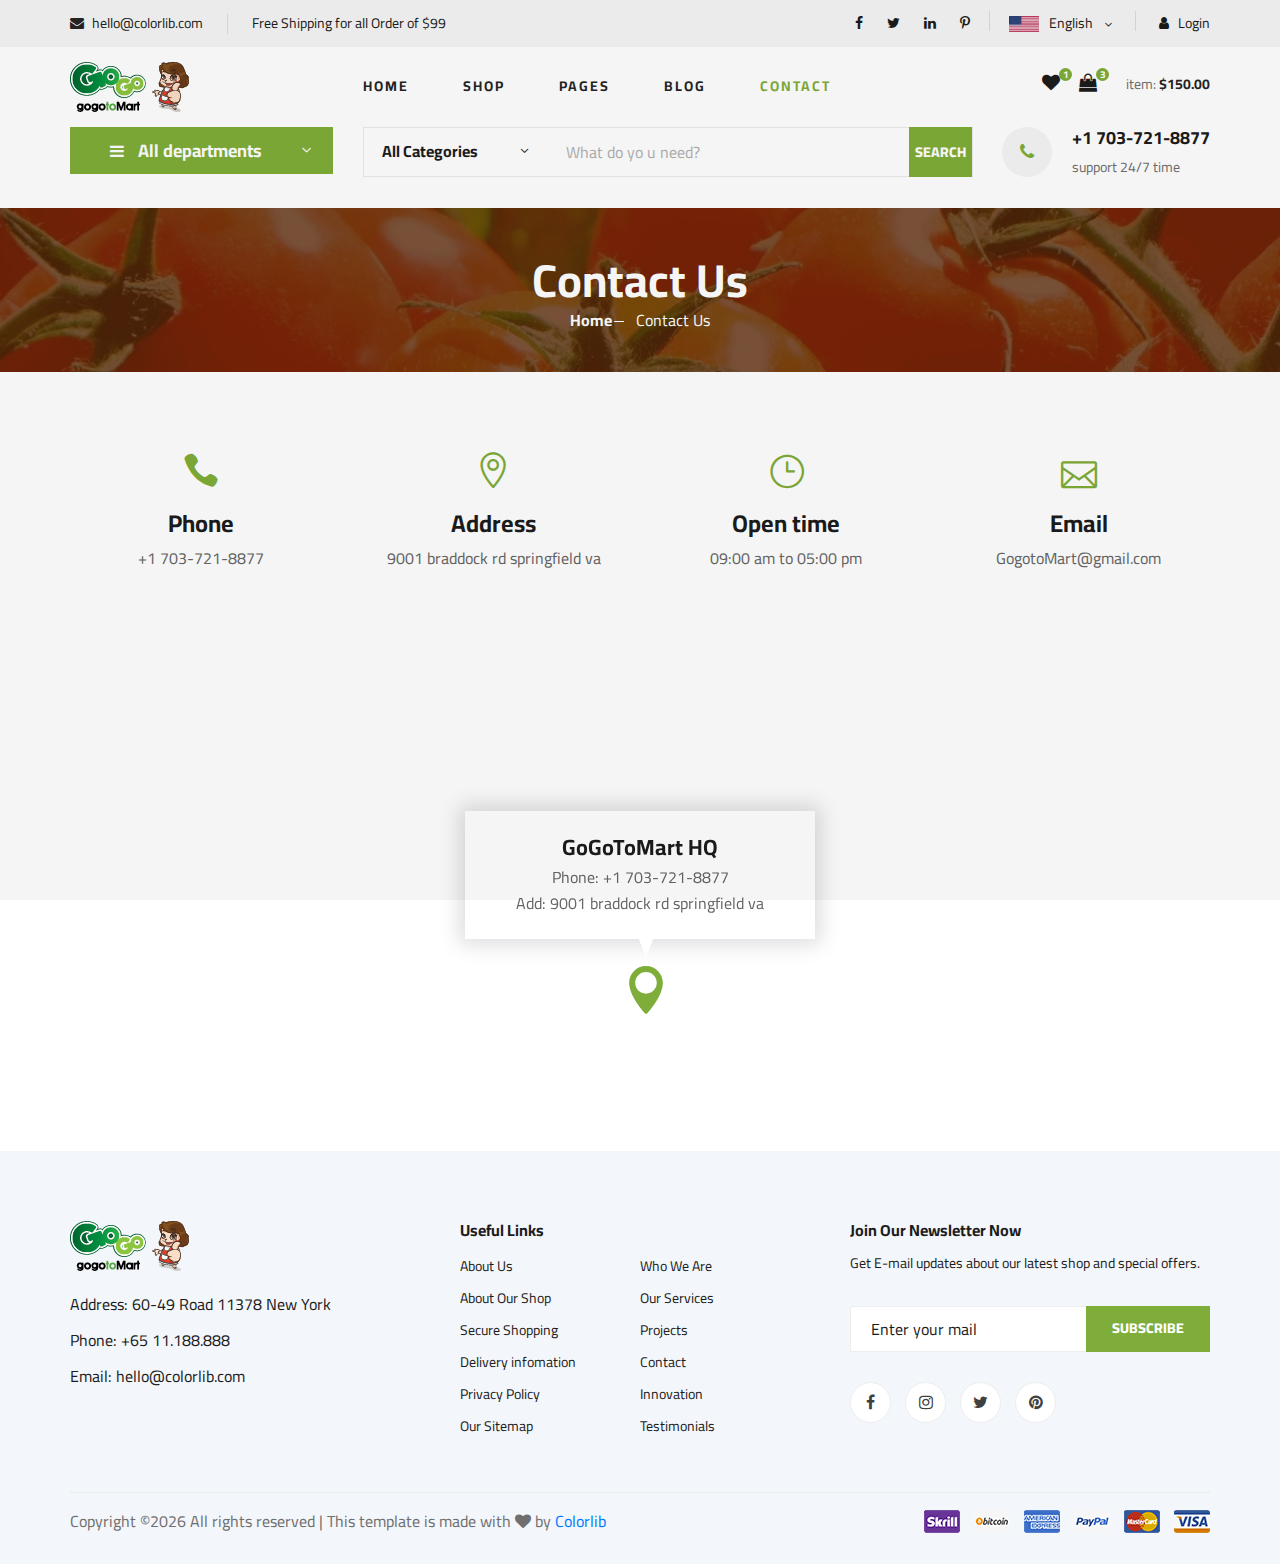
<file: contact.html>
<!DOCTYPE html>
<html lang="zxx">

<head>
    <meta charset="UTF-8">
    <meta name="description" content="Ogani Template">
    <meta name="keywords" content="Ogani, unica, creative, html">
    <meta name="viewport" content="width=device-width, initial-scale=1.0">
    <meta http-equiv="X-UA-Compatible" content="ie=edge">
    <title>Ogani | Template</title>

    <!-- Google Font -->
    <link href="https://fonts.googleapis.com/css2?family=Cairo:wght@200;300;400;600;900&display=swap" rel="stylesheet">

    <!-- Css Styles -->
    <link rel="stylesheet" href="css/bootstrap.min.css" type="text/css">
    <link rel="stylesheet" href="css/font-awesome.min.css" type="text/css">
    <link rel="stylesheet" href="css/elegant-icons.css" type="text/css">
    <link rel="stylesheet" href="css/nice-select.css" type="text/css">
    <link rel="stylesheet" href="css/jquery-ui.min.css" type="text/css">
    <link rel="stylesheet" href="css/owl.carousel.min.css" type="text/css">
    <link rel="stylesheet" href="css/slicknav.min.css" type="text/css">
    <link rel="stylesheet" href="css/style.css" type="text/css">
</head>

<body>
    <!-- Page Preloder -->
    <div id="preloder">
        <div class="loader"></div>
    </div>

    <!-- Humberger Begin -->
    <div class="humberger__menu__overlay"></div>
    <div class="humberger__menu__wrapper">
        <div class="humberger__menu__logo">
            <a href="#"><img src="img/logo.png" alt=""></a>
        </div>
        <div class="humberger__menu__cart">
            <ul>
                <li><a href="#"><i class="fa fa-heart"></i> <span>1</span></a></li>
                <li><a href="#"><i class="fa fa-shopping-bag"></i> <span>3</span></a></li>
            </ul>
            <div class="header__cart__price">item: <span>$150.00</span></div>
        </div>
        <div class="humberger__menu__widget">
            <div class="header__top__right__language">
                <img src="img/language.png" alt="">
                <div>English</div>
                <span class="arrow_carrot-down"></span>
                <ul>
                    <li><a href="#">Spanis</a></li>
                    <li><a href="#">English</a></li>
                </ul>
            </div>
            <div class="header__top__right__auth">
                <a href="#"><i class="fa fa-user"></i> Login</a>
            </div>
        </div>
        <nav class="humberger__menu__nav mobile-menu">
            <ul>
                <li class="active"><a href="./index.html">Home</a></li>
                <li><a href="./shop-grid.html">Shop</a></li>
                <li><a href="#">Pages</a>
                    <ul class="header__menu__dropdown">
                        <li><a href="./shop-details.html">Shop Details</a></li>
                        <li><a href="./shoping-cart.html">Shoping Cart</a></li>
                        <li><a href="./checkout.html">Check Out</a></li>
                        <li><a href="./blog-details.html">Blog Details</a></li>
                    </ul>
                </li>
                <li><a href="./blog.html">Blog</a></li>
                <li><a href="./contact.html">Contact</a></li>
            </ul>
        </nav>
        <div id="mobile-menu-wrap"></div>
        <div class="header__top__right__social">
            <a href="#"><i class="fa fa-facebook"></i></a>
            <a href="#"><i class="fa fa-twitter"></i></a>
            <a href="#"><i class="fa fa-linkedin"></i></a>
            <a href="#"><i class="fa fa-pinterest-p"></i></a>
        </div>
        <div class="humberger__menu__contact">
            <ul>
                <li><i class="fa fa-envelope"></i> GogotoMart@gmail.com</li>
                <li>Free Shipping for all Order of $99</li>
            </ul>
        </div>
    </div>
    <!-- Humberger End -->

    <!-- Header Section Begin -->
    <header class="header">
        <div class="header__top">
            <div class="container">
                <div class="row">
                    <div class="col-lg-6">
                        <div class="header__top__left">
                            <ul>
                                <li><i class="fa fa-envelope"></i> hello@colorlib.com</li>
                                <li>Free Shipping for all Order of $99</li>
                            </ul>
                        </div>
                    </div>
                    <div class="col-lg-6">
                        <div class="header__top__right">
                            <div class="header__top__right__social">
                                <a href="#"><i class="fa fa-facebook"></i></a>
                                <a href="#"><i class="fa fa-twitter"></i></a>
                                <a href="#"><i class="fa fa-linkedin"></i></a>
                                <a href="#"><i class="fa fa-pinterest-p"></i></a>
                            </div>
                            <div class="header__top__right__language">
                                <img src="img/language.png" alt="">
                                <div>English</div>
                                <span class="arrow_carrot-down"></span>
                                <ul>
                                    <li><a href="#">Spanis</a></li>
                                    <li><a href="#">English</a></li>
                                </ul>
                            </div>
                            <div class="header__top__right__auth">
                                <a href="#"><i class="fa fa-user"></i> Login</a>
                            </div>
                        </div>
                    </div>
                </div>
            </div>
        </div>
        <div class="container">
            <div class="row">
                <div class="col-lg-3">
                    <div class="header__logo">
                        <a href="./index.html"><img src="img/logo.png" alt=""></a>
                    </div>
                </div>
                <div class="col-lg-6">
                    <nav class="header__menu">
                        <ul>
                            <li><a href="./index.html">Home</a></li>
                            <li><a href="./shop-grid.html">Shop</a></li>
                            <li><a href="#">Pages</a>
                                <ul class="header__menu__dropdown">
                                    <li><a href="./shop-details.html">Shop Details</a></li>
                                    <li><a href="./shoping-cart.html">Shoping Cart</a></li>
                                    <li><a href="./checkout.html">Check Out</a></li>
                                    <li><a href="./blog-details.html">Blog Details</a></li>
                                </ul>
                            </li>
                            <li><a href="./blog.html">Blog</a></li>
                            <li class="active"><a href="./contact.html">Contact</a></li>
                        </ul>
                    </nav>
                </div>
                <div class="col-lg-3">
                    <div class="header__cart">
                        <ul>
                            <li><a href="#"><i class="fa fa-heart"></i> <span>1</span></a></li>
                            <li><a href="#"><i class="fa fa-shopping-bag"></i> <span>3</span></a></li>
                        </ul>
                        <div class="header__cart__price">item: <span>$150.00</span></div>
                    </div>
                </div>
            </div>
            <div class="humberger__open">
                <i class="fa fa-bars"></i>
            </div>
        </div>
    </header>
    <!-- Header Section End -->

    <!-- Hero Section Begin -->
    <section class="hero hero-normal">
        <div class="container">
            <div class="row">
                <div class="col-lg-3">
                    <div class="hero__categories">
                        <div class="hero__categories__all">
                            <i class="fa fa-bars"></i>
                            <span>All departments</span>
                        </div>
                        <ul>
                            <li><a href="#">Fresh Meat</a></li>
                            <li><a href="#">Vegetables</a></li>
                            <li><a href="#">Fruit & Nut Gifts</a></li>
                            <li><a href="#">Fresh Berries</a></li>
                            <li><a href="#">Ocean Foods</a></li>
                            <li><a href="#">Butter & Eggs</a></li>
                            <li><a href="#">Fastfood</a></li>
                            <li><a href="#">Fresh Onion</a></li>
                            <li><a href="#">Papayaya & Crisps</a></li>
                            <li><a href="#">Oatmeal</a></li>
                            <li><a href="#">Fresh Bananas</a></li>
                        </ul>
                    </div>
                </div>
                <div class="col-lg-9">
                    <div class="hero__search">
                        <div class="hero__search__form">
                            <form action="#">
                                <div class="hero__search__categories">
                                    All Categories
                                    <span class="arrow_carrot-down"></span>
                                </div>
                                <input type="text" placeholder="What do yo u need?">
                                <button type="submit" class="site-btn">SEARCH</button>
                            </form>
                        </div>
                        <div class="hero__search__phone">
                            <div class="hero__search__phone__icon">
                                <i class="fa fa-phone"></i>
                            </div>
                            <div class="hero__search__phone__text">
                                <h5>+1 703-721-8877</h5>
                                <span>support 24/7 time</span>
                            </div>
                        </div>
                    </div>
                </div>
            </div>
        </div>
    </section>
    <!-- Hero Section End -->

    <!-- Breadcrumb Section Begin -->
    <section class="breadcrumb-section set-bg" data-setbg="img/breadcrumb.jpg">
        <div class="container">
            <div class="row">
                <div class="col-lg-12 text-center">
                    <div class="breadcrumb__text">
                        <h2>Contact Us</h2>
                        <div class="breadcrumb__option">
                            <a href="./index.html">Home</a>
                            <span>Contact Us</span>
                        </div>
                    </div>
                </div>
            </div>
        </div>
    </section>
    <!-- Breadcrumb Section End -->

    <!-- Contact Section Begin -->
    <section class="contact spad">
        <div class="container">
            <div class="row">
                <div class="col-lg-3 col-md-3 col-sm-6 text-center">
                    <div class="contact__widget">
                        <span class="icon_phone"></span>
                        <h4>Phone</h4>
                        <p>+1 703-721-8877</p>
                    </div>
                </div>
                <div class="col-lg-3 col-md-3 col-sm-6 text-center">
                    <div class="contact__widget">
                        <span class="icon_pin_alt"></span>
                        <h4>Address</h4>
                        <p>9001 braddock rd springfield va</p>
                    </div>
                </div>
                <div class="col-lg-3 col-md-3 col-sm-6 text-center">
                    <div class="contact__widget">
                        <span class="icon_clock_alt"></span>
                        <h4>Open time</h4>
                        <p>09:00 am to 05:00 pm</p>
                    </div>
                </div>
                <div class="col-lg-3 col-md-3 col-sm-6 text-center">
                    <div class="contact__widget">
                        <span class="icon_mail_alt"></span>
                        <h4>Email</h4>
                        <p>GogotoMart@gmail.com</p>
                    </div>
                </div>
            </div>
        </div>
    </section>
    <!-- Contact Section End -->

    <!-- Map Begin -->
    <div class="map">
        <iframe
            src="https://maps.google.com/maps?width=520&amp;height=400&amp;hl=en&amp;q=9001%20braddock%20rd%20springfield+(naucomputer)&amp;t=&amp;z=12&amp;ie=UTF8&amp;iwloc=B&amp;output=embed"
            height="500" style="border:0;" allowfullscreen="" aria-hidden="false" tabindex="0"></iframe>
        <div class="map-inside">
            <i class="icon_pin"></i>
            <div class="inside-widget">
                <h4>GoGoToMart HQ</h4>
                <ul>
                    <li>Phone: +1 703-721-8877</li>
                    <li>Add: 9001 braddock rd springfield va</li>
                </ul>
            </div>
        </div>
    </div>
    <!-- Map End -->

    <!-- Contact Form Begin -->
    <!-- <div class="contact-form spad">
        <div class="container">
            <div class="row">
                <div class="col-lg-12">
                    <div class="contact__form__title">
                        <h2>Leave Message</h2>
                    </div>
                </div>
            </div>
            <form action="#">
                <div class="row">
                    <div class="col-lg-6 col-md-6">
                        <input type="text" placeholder="Your name">
                    </div>
                    <div class="col-lg-6 col-md-6">
                        <input type="text" placeholder="Your Email">
                    </div>
                    <div class="col-lg-12 text-center">
                        <textarea placeholder="Your message"></textarea>
                        <button type="submit" class="site-btn">SEND MESSAGE</button>
                    </div>
                </div>
            </form>
        </div>
    </div> -->
    <!-- Contact Form End -->

    <!-- Footer Section Begin -->
    <footer class="footer spad">
        <div class="container">
            <div class="row">
                <div class="col-lg-3 col-md-6 col-sm-6">
                    <div class="footer__about">
                        <div class="footer__about__logo">
                            <a href="./index.html"><img src="img/logo.png" alt=""></a>
                        </div>
                        <ul>
                            <li>Address: 60-49 Road 11378 New York</li>
                            <li>Phone: +65 11.188.888</li>
                            <li>Email: hello@colorlib.com</li>
                        </ul>
                    </div>
                </div>
                <div class="col-lg-4 col-md-6 col-sm-6 offset-lg-1">
                    <div class="footer__widget">
                        <h6>Useful Links</h6>
                        <ul>
                            <li><a href="#">About Us</a></li>
                            <li><a href="#">About Our Shop</a></li>
                            <li><a href="#">Secure Shopping</a></li>
                            <li><a href="#">Delivery infomation</a></li>
                            <li><a href="#">Privacy Policy</a></li>
                            <li><a href="#">Our Sitemap</a></li>
                        </ul>
                        <ul>
                            <li><a href="#">Who We Are</a></li>
                            <li><a href="#">Our Services</a></li>
                            <li><a href="#">Projects</a></li>
                            <li><a href="#">Contact</a></li>
                            <li><a href="#">Innovation</a></li>
                            <li><a href="#">Testimonials</a></li>
                        </ul>
                    </div>
                </div>
                <div class="col-lg-4 col-md-12">
                    <div class="footer__widget">
                        <h6>Join Our Newsletter Now</h6>
                        <p>Get E-mail updates about our latest shop and special offers.</p>
                        <form action="#">
                            <input type="text" placeholder="Enter your mail">
                            <button type="submit" class="site-btn">Subscribe</button>
                        </form>
                        <div class="footer__widget__social">
                            <a href="#"><i class="fa fa-facebook"></i></a>
                            <a href="#"><i class="fa fa-instagram"></i></a>
                            <a href="#"><i class="fa fa-twitter"></i></a>
                            <a href="#"><i class="fa fa-pinterest"></i></a>
                        </div>
                    </div>
                </div>
            </div>
            <div class="row">
                <div class="col-lg-12">
                    <div class="footer__copyright">
                        <div class="footer__copyright__text"><p><!-- Link back to Colorlib can't be removed. Template is licensed under CC BY 3.0. -->
  Copyright &copy;<script>document.write(new Date().getFullYear());</script> All rights reserved | This template is made with <i class="fa fa-heart" aria-hidden="true"></i> by <a href="https://colorlib.com" target="_blank">Colorlib</a>
  <!-- Link back to Colorlib can't be removed. Template is licensed under CC BY 3.0. --></p></div>
                        <div class="footer__copyright__payment"><img src="img/payment-item.png" alt=""></div>
                    </div>
                </div>
            </div>
        </div>
    </footer>
    <!-- Footer Section End -->

    <!-- Js Plugins -->
    <script src="js/jquery-3.3.1.min.js"></script>
    <script src="js/bootstrap.min.js"></script>
    <script src="js/jquery.nice-select.min.js"></script>
    <script src="js/jquery-ui.min.js"></script>
    <script src="js/jquery.slicknav.js"></script>
    <script src="js/mixitup.min.js"></script>
    <script src="js/owl.carousel.min.js"></script>
    <script src="js/main.js"></script>



</body>

</html>
</file>
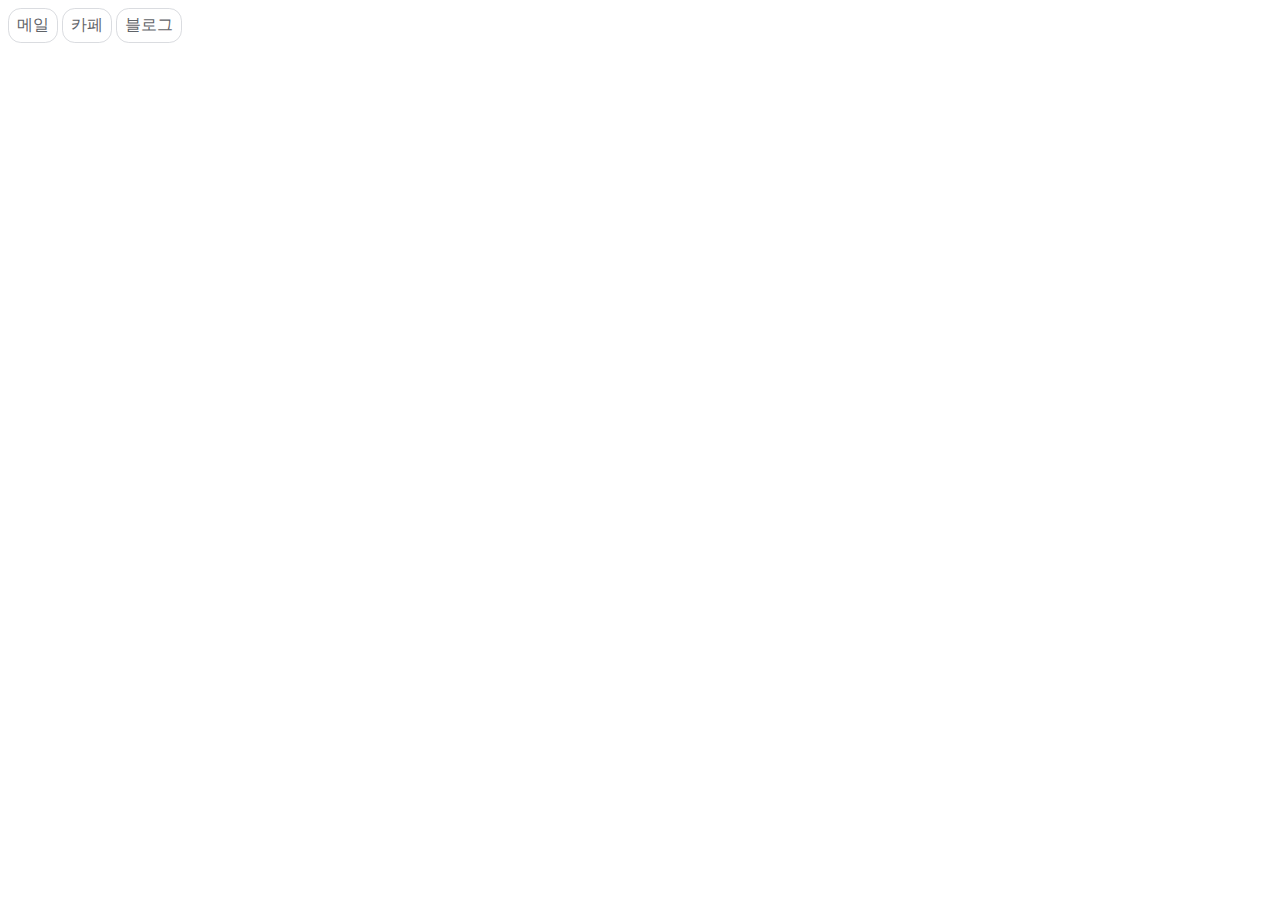
<file: practice.html>
<!DOCTYPE html>
<html>
<head>
<meta charset="utf-8">
<script src='http://code.jquery.com/jquery-3.3.1.js'></script>

<style type="text/css">
	@charset "utf-8";
	.menu{
		position: relative;
		color: #5f6368;
		border: solid 1px #dadce0;
		border-radius: 1vw;
		display: inline-block;
		padding: 6px 8px 6px 8px; 
		/*padding: top right bottom left*/
		cursor: pointer;
	}

	.clicked_menu{
		border-color: #4285f4;
		color: #4285f4;
		background: #e9f1fe;
    }
</style>

<script type="text/javascript">
	$(document).ready(function(){
		$('.menu').each(function(index){
			$(this).attr('menu-index', index);
		}).click(function(){
			var index = $(this).attr('menu-index');
			$('.menu[menu-index=' + index + ']').addClass('clicked_menu');
			$('.menu[menu-index!=' + index + ']').removeClass('clicked_menu');
		});


	});
</script>

</head>

<body>
	<div class="menu">메일</div>
	<div class="menu">카페</div>
	<div class="menu">블로그</div>	
</body>

</html>
</file>
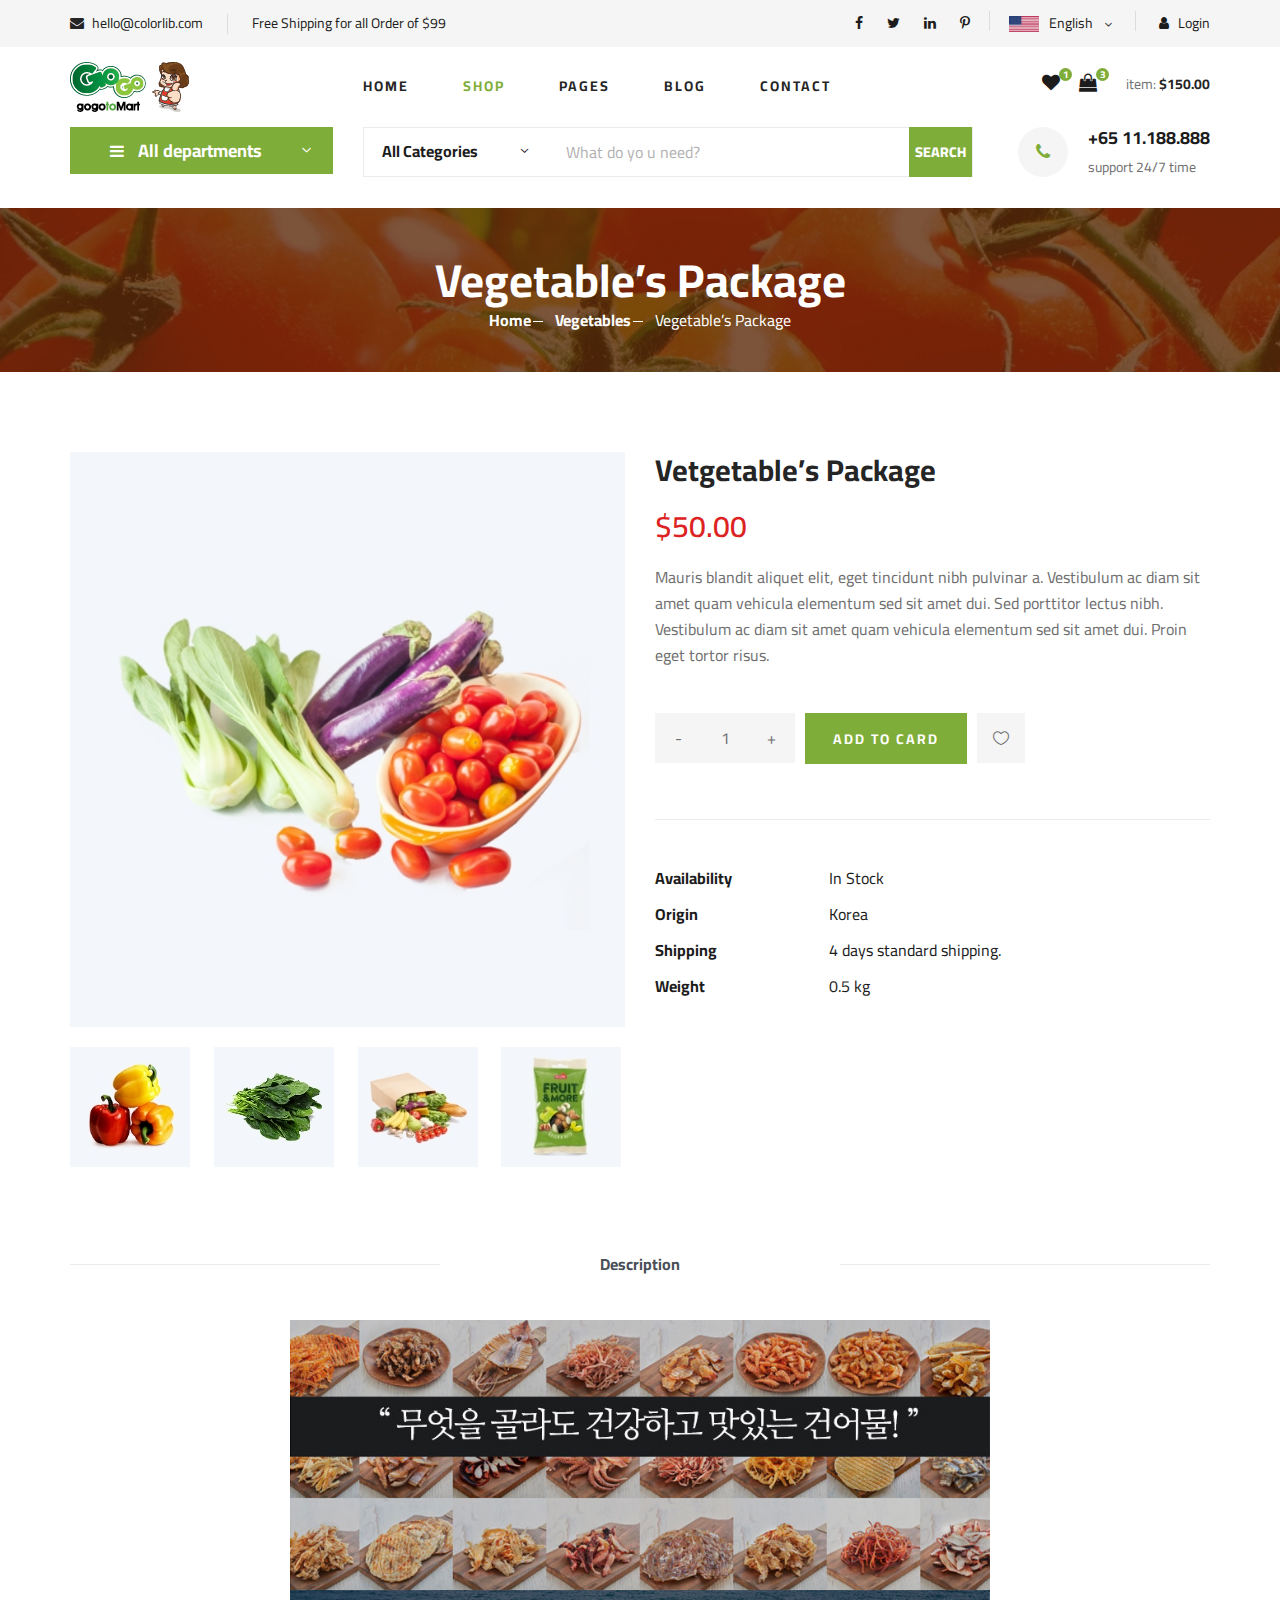
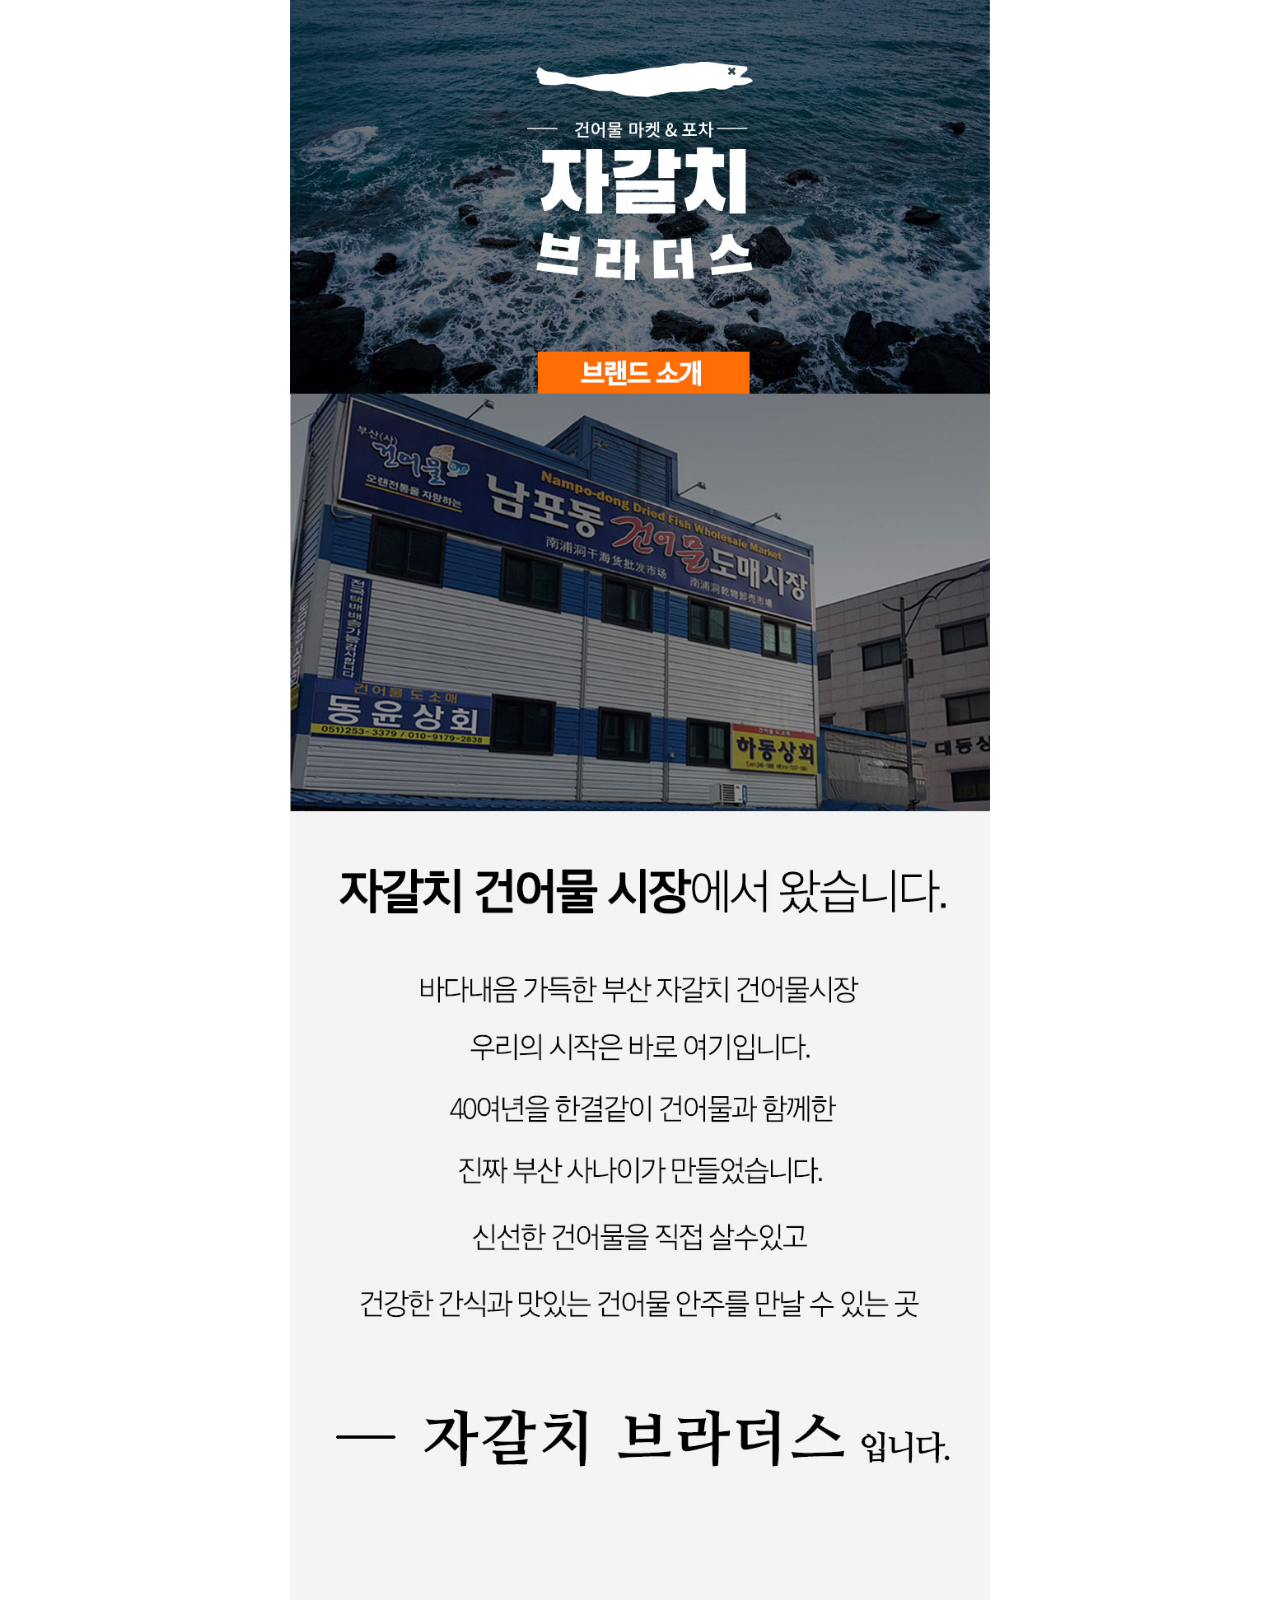
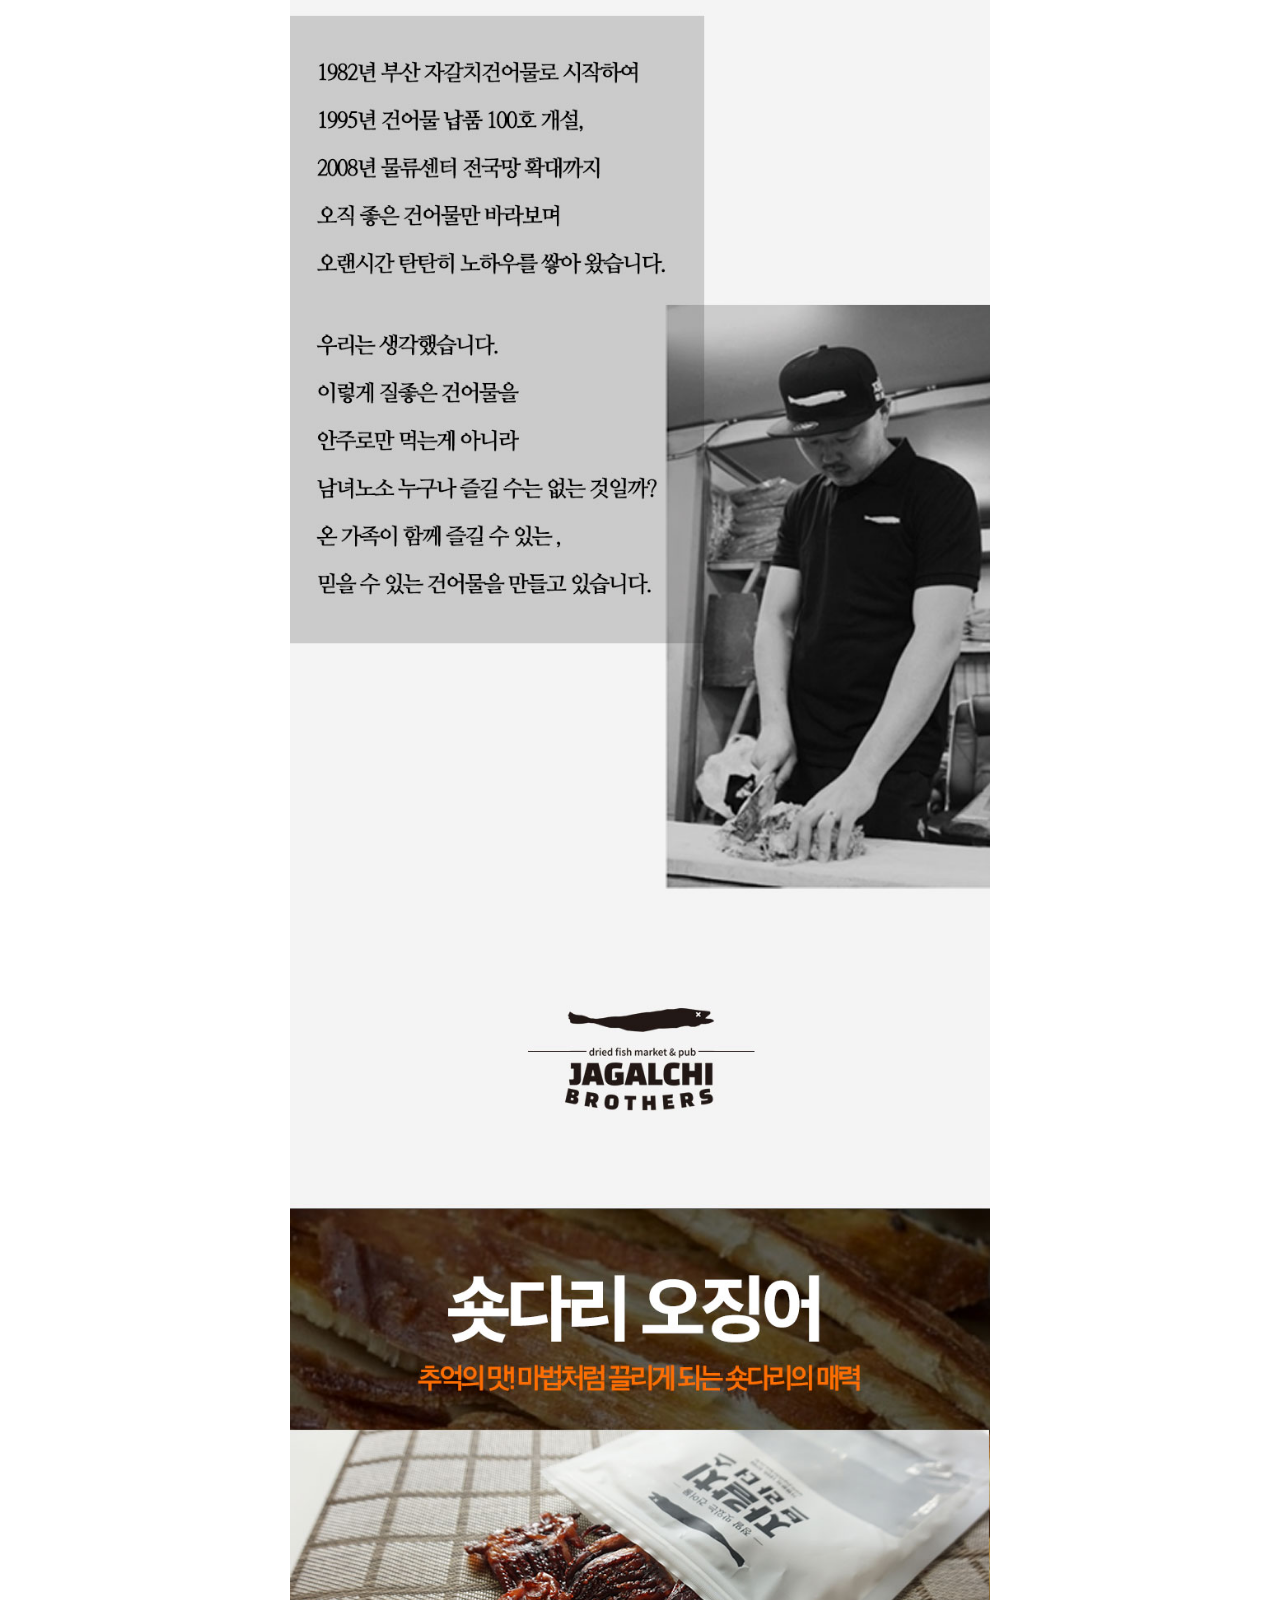
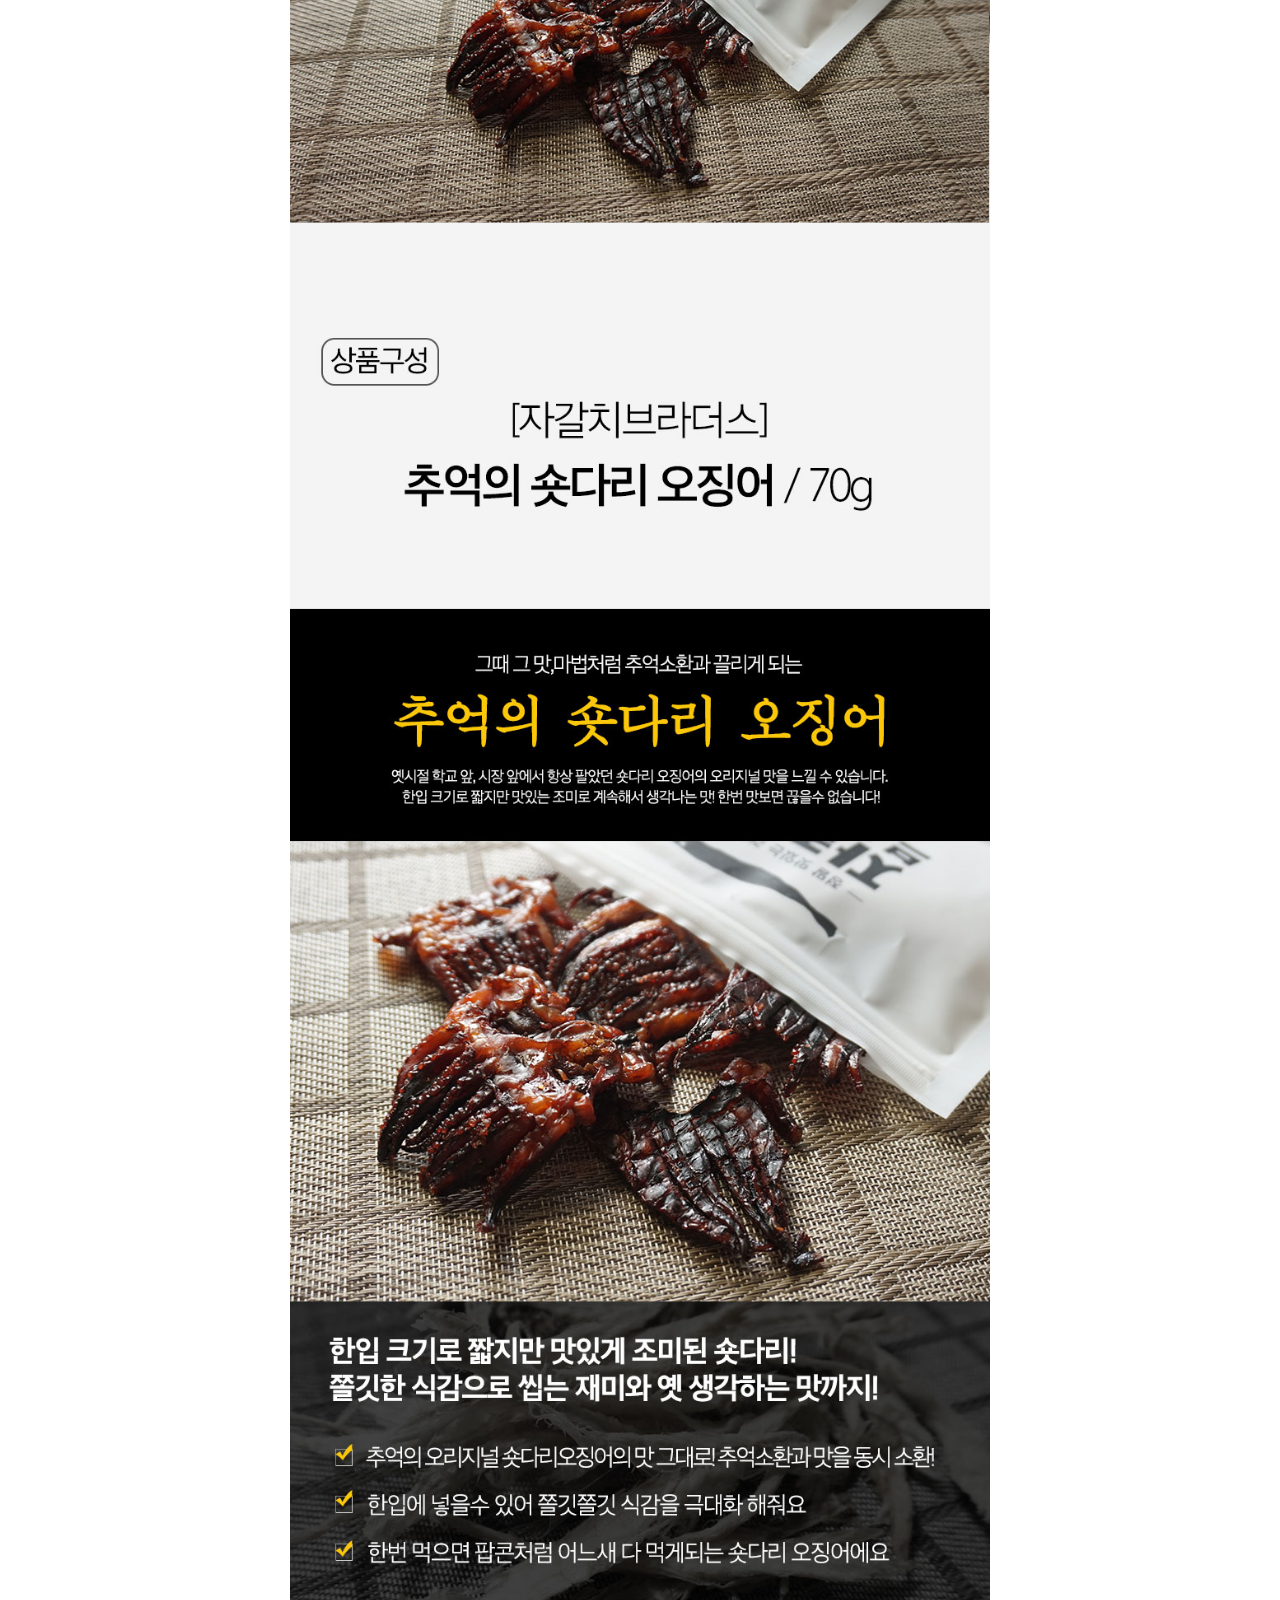
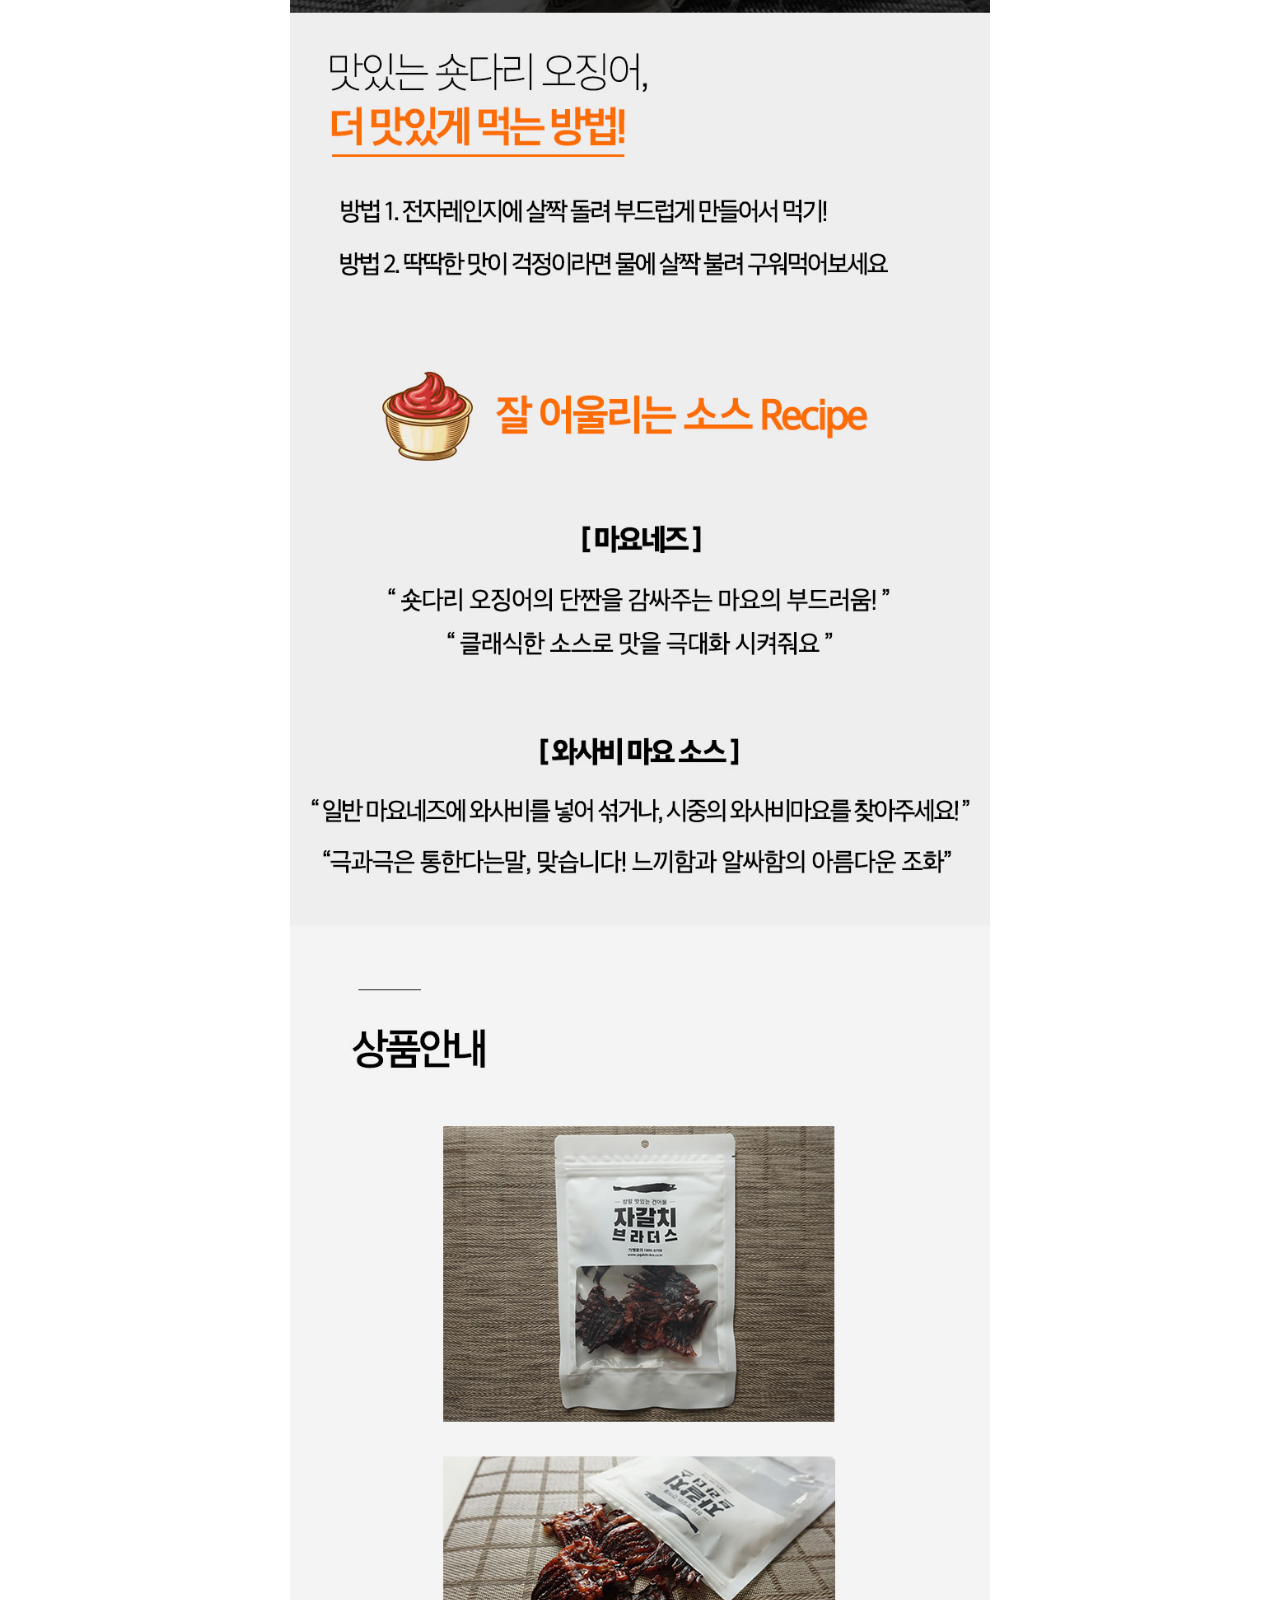
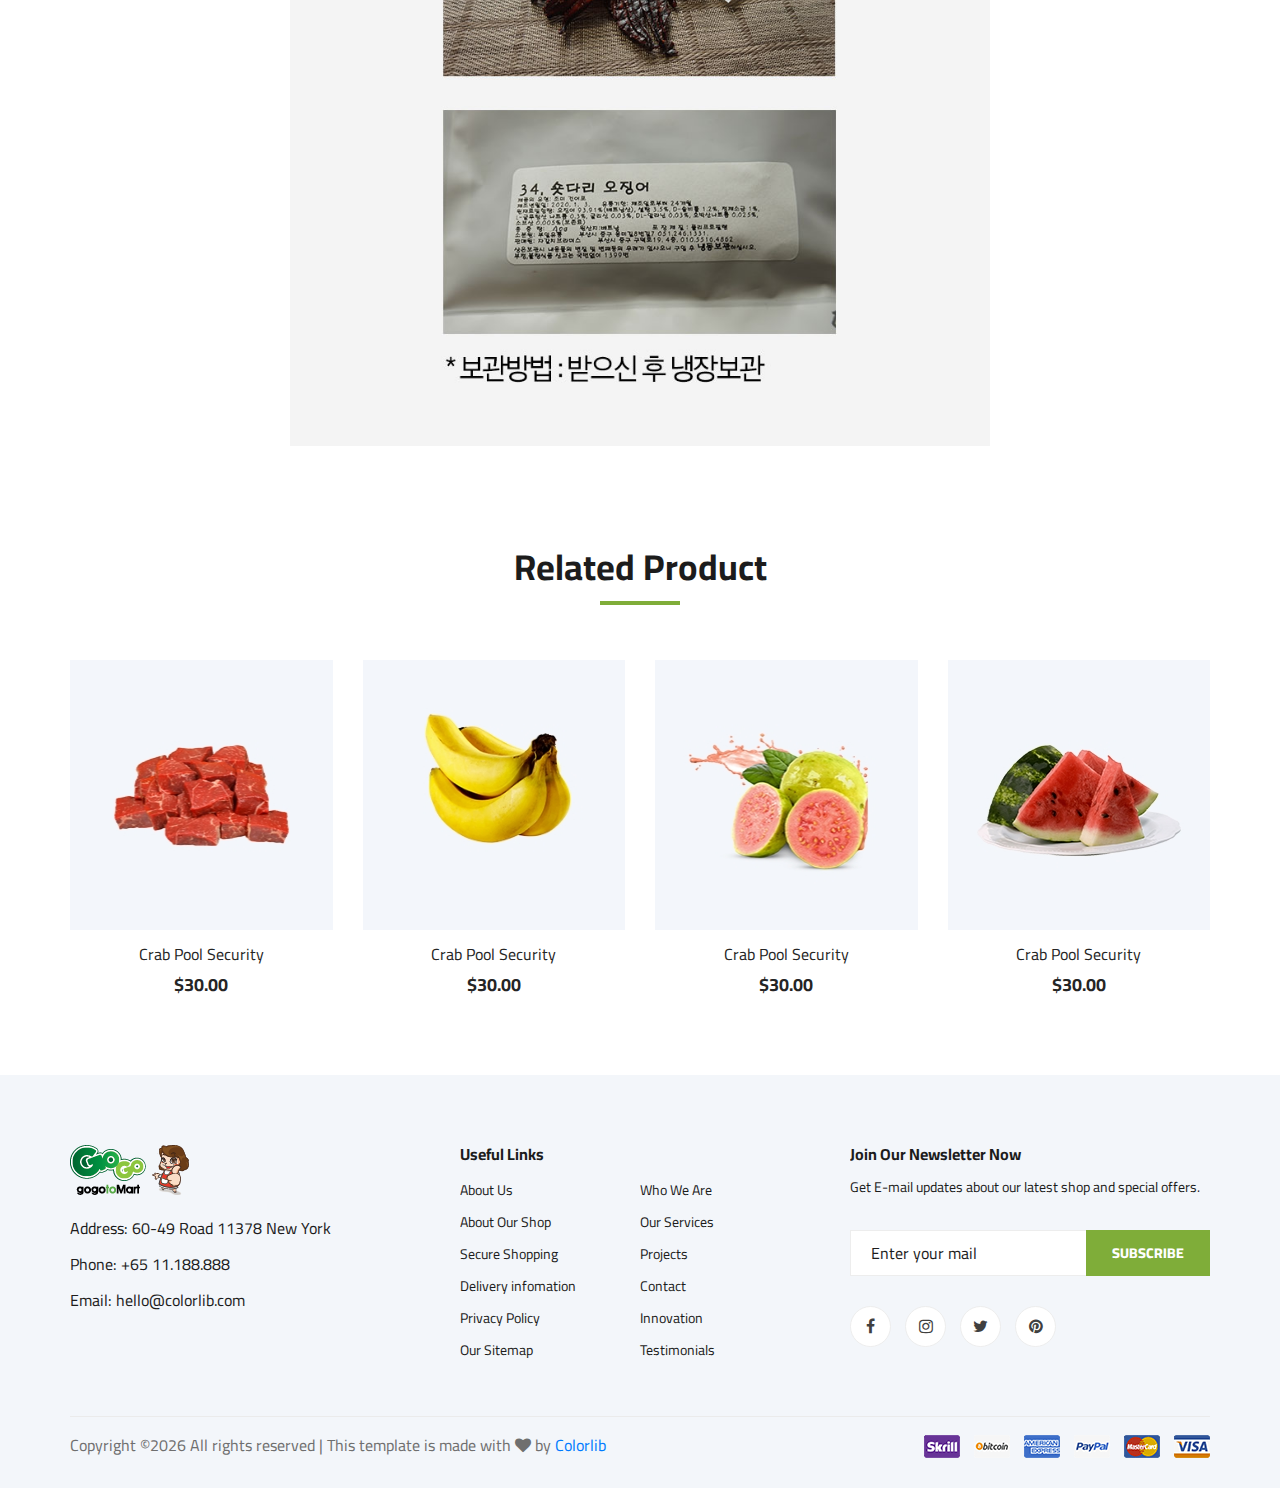
<file: shop-details.html>
<!DOCTYPE html>
<html lang="zxx">

<head>
    <meta charset="UTF-8">
    <meta name="description" content="Ogani Template">
    <meta name="keywords" content="Ogani, unica, creative, html">
    <meta name="viewport" content="width=device-width, initial-scale=1.0">
    <meta http-equiv="X-UA-Compatible" content="ie=edge">
    <title>Ogani | Template</title>

    <!-- Google Font -->
    <link href="https://fonts.googleapis.com/css2?family=Cairo:wght@200;300;400;600;900&display=swap" rel="stylesheet">

    <!-- Css Styles -->
    <link rel="stylesheet" href="css/bootstrap.min.css" type="text/css">
    <link rel="stylesheet" href="css/font-awesome.min.css" type="text/css">
    <link rel="stylesheet" href="css/elegant-icons.css" type="text/css">
    <link rel="stylesheet" href="css/nice-select.css" type="text/css">
    <link rel="stylesheet" href="css/jquery-ui.min.css" type="text/css">
    <link rel="stylesheet" href="css/owl.carousel.min.css" type="text/css">
    <link rel="stylesheet" href="css/slicknav.min.css" type="text/css">
    <link rel="stylesheet" href="css/style.css" type="text/css">
</head>

<body>
    <!-- Page Preloder -->
    <div id="preloder">
        <div class="loader"></div>
    </div>

    <!-- Humberger Begin -->
    <div class="humberger__menu__overlay"></div>
    <div class="humberger__menu__wrapper">
        <div class="humberger__menu__logo">
            <a href="#"><img src="img/logo.png" alt=""></a>
        </div>
        <div class="humberger__menu__cart">
            <ul>
                <li><a href="#"><i class="fa fa-heart"></i> <span>1</span></a></li>
                <li><a href="#"><i class="fa fa-shopping-bag"></i> <span>3</span></a></li>
            </ul>
            <div class="header__cart__price">item: <span>$150.00</span></div>
        </div>
        <div class="humberger__menu__widget">
            <div class="header__top__right__language">
                <img src="img/language.png" alt="">
                <div>English</div>
                <span class="arrow_carrot-down"></span>
                <ul>
                    <li><a href="#">Spanis</a></li>
                    <li><a href="#">English</a></li>
                </ul>
            </div>
            <div class="header__top__right__auth">
                <a href="#"><i class="fa fa-user"></i> Login</a>
            </div>
        </div>
        <nav class="humberger__menu__nav mobile-menu">
            <ul>
                <li class="active"><a href="./index.html">Home</a></li>
                <li><a href="./shop-grid.html">Shop</a></li>
                <li><a href="#">Pages</a>
                    <ul class="header__menu__dropdown">
                        <li><a href="./shop-details.html">Shop Details</a></li>
                        <li><a href="./shoping-cart.html">Shoping Cart</a></li>
                        <li><a href="./checkout.html">Check Out</a></li>
                        <li><a href="./blog-details.html">Blog Details</a></li>
                    </ul>
                </li>
                <li><a href="./blog.html">Blog</a></li>
                <li><a href="./contact.html">Contact</a></li>
            </ul>
        </nav>
        <div id="mobile-menu-wrap"></div>
        <div class="header__top__right__social">
            <a href="#"><i class="fa fa-facebook"></i></a>
            <a href="#"><i class="fa fa-twitter"></i></a>
            <a href="#"><i class="fa fa-linkedin"></i></a>
            <a href="#"><i class="fa fa-pinterest-p"></i></a>
        </div>
        <div class="humberger__menu__contact">
            <ul>
                <li><i class="fa fa-envelope"></i> hello@colorlib.com</li>
                <li>Free Shipping for all Order of $99</li>
            </ul>
        </div>
    </div>
    <!-- Humberger End -->

    <!-- Header Section Begin -->
    <header class="header">
        <div class="header__top">
            <div class="container">
                <div class="row">
                    <div class="col-lg-6">
                        <div class="header__top__left">
                            <ul>
                                <li><i class="fa fa-envelope"></i> hello@colorlib.com</li>
                                <li>Free Shipping for all Order of $99</li>
                            </ul>
                        </div>
                    </div>
                    <div class="col-lg-6">
                        <div class="header__top__right">
                            <div class="header__top__right__social">
                                <a href="#"><i class="fa fa-facebook"></i></a>
                                <a href="#"><i class="fa fa-twitter"></i></a>
                                <a href="#"><i class="fa fa-linkedin"></i></a>
                                <a href="#"><i class="fa fa-pinterest-p"></i></a>
                            </div>
                            <div class="header__top__right__language">
                                <img src="img/language.png" alt="">
                                <div>English</div>
                                <span class="arrow_carrot-down"></span>
                                <ul>
                                    <li><a href="#">Spanis</a></li>
                                    <li><a href="#">English</a></li>
                                </ul>
                            </div>
                            <div class="header__top__right__auth">
                                <a href="#"><i class="fa fa-user"></i> Login</a>
                            </div>
                        </div>
                    </div>
                </div>
            </div>
        </div>
        <div class="container">
            <div class="row">
                <div class="col-lg-3">
                    <div class="header__logo">
                        <a href="./index.html"><img src="img/logo.png" alt=""></a>
                    </div>
                </div>
                <div class="col-lg-6">
                    <nav class="header__menu">
                        <ul>
                            <li><a href="./index.html">Home</a></li>
                            <li class="active"><a href="./shop-grid.html">Shop</a></li>
                            <li><a href="#">Pages</a>
                                <ul class="header__menu__dropdown">
                                    <li><a href="./shop-details.html">Shop Details</a></li>
                                    <li><a href="./shoping-cart.html">Shoping Cart</a></li>
                                    <li><a href="./checkout.html">Check Out</a></li>
                                    <li><a href="./blog-details.html">Blog Details</a></li>
                                </ul>
                            </li>
                            <li><a href="./blog.html">Blog</a></li>
                            <li><a href="./contact.html">Contact</a></li>
                        </ul>
                    </nav>
                </div>
                <div class="col-lg-3">
                    <div class="header__cart">
                        <ul>
                            <li><a href="#"><i class="fa fa-heart"></i> <span>1</span></a></li>
                            <li><a href="#"><i class="fa fa-shopping-bag"></i> <span>3</span></a></li>
                        </ul>
                        <div class="header__cart__price">item: <span>$150.00</span></div>
                    </div>
                </div>
            </div>
            <div class="humberger__open">
                <i class="fa fa-bars"></i>
            </div>
        </div>
    </header>
    <!-- Header Section End -->

    <!-- Hero Section Begin -->
    <section class="hero hero-normal">
        <div class="container">
            <div class="row">
                <div class="col-lg-3">
                    <div class="hero__categories">
                        <div class="hero__categories__all">
                            <i class="fa fa-bars"></i>
                            <span>All departments</span>
                        </div>
                        <ul>
                            <li><a href="#">Fresh Meat</a></li>
                            <li><a href="#">Vegetables</a></li>
                            <li><a href="#">Fruit & Nut Gifts</a></li>
                            <li><a href="#">Fresh Berries</a></li>
                            <li><a href="#">Ocean Foods</a></li>
                            <li><a href="#">Butter & Eggs</a></li>
                            <li><a href="#">Fastfood</a></li>
                            <li><a href="#">Fresh Onion</a></li>
                            <li><a href="#">Papayaya & Crisps</a></li>
                            <li><a href="#">Oatmeal</a></li>
                            <li><a href="#">Fresh Bananas</a></li>
                        </ul>
                    </div>
                </div>
                <div class="col-lg-9">
                    <div class="hero__search">
                        <div class="hero__search__form">
                            <form action="#">
                                <div class="hero__search__categories">
                                    All Categories
                                    <span class="arrow_carrot-down"></span>
                                </div>
                                
                                <input type="text" placeholder="What do yo u need?">
                                <button type="submit" class="site-btn">SEARCH</button>
                            </form>
                        </div>
                        <div class="hero__search__phone">
                            <div class="hero__search__phone__icon">
                                <i class="fa fa-phone"></i>
                            </div>
                            <div class="hero__search__phone__text">
                                <h5>+65 11.188.888</h5>
                                <span>support 24/7 time</span>
                            </div>
                        </div>
                    </div>
                </div>
            </div>
        </div>
    </section>
    <!-- Hero Section End -->

    <!-- Breadcrumb Section Begin -->
    <section class="breadcrumb-section set-bg" data-setbg="img/breadcrumb.jpg">
        <div class="container">
            <div class="row">
                <div class="col-lg-12 text-center">
                    <div class="breadcrumb__text">
                        <h2>Vegetable’s Package</h2>
                        <div class="breadcrumb__option">
                            <a href="./index.html">Home</a>
                            <a href="./index.html">Vegetables</a>
                            <span>Vegetable’s Package</span>
                        </div>
                    </div>
                </div>
            </div>
        </div>
    </section>
    <!-- Breadcrumb Section End -->

    <!-- Product Details Section Begin -->
    <section class="product-details spad">
        <div class="container">
            <div class="row">
                <div class="col-lg-6 col-md-6">
                    <div class="product__details__pic">
                        <div class="product__details__pic__item">
                            <img class="product__details__pic__item--large"
                                src="img/product/details/product-details-1.jpg" alt="">
                        </div>
                        <div class="product__details__pic__slider owl-carousel">
                            <img data-imgbigurl="img/product/details/product-details-2.jpg"
                                src="img/product/details/thumb-1.jpg" alt="">
                            <img data-imgbigurl="img/product/details/product-details-3.jpg"
                                src="img/product/details/thumb-2.jpg" alt="">
                            <img data-imgbigurl="img/product/details/product-details-5.jpg"
                                src="img/product/details/thumb-3.jpg" alt="">
                            <img data-imgbigurl="img/product/details/product-details-4.jpg"
                                src="img/product/details/thumb-4.jpg" alt="">
                        </div>
                    </div>
                </div>
                <div class="col-lg-6 col-md-6">
                    <div class="product__details__text">
                        <h3>Vetgetable’s Package</h3>
                        <!-- <div class="product__details__rating">
                            <i class="fa fa-star"></i>
                            <i class="fa fa-star"></i>
                            <i class="fa fa-star"></i>
                            <i class="fa fa-star"></i>
                            <i class="fa fa-star-half-o"></i>
                            <span>(18 reviews)</span>
                        </div> -->
                        <div class="product__details__price">$50.00</div>
                        <p>Mauris blandit aliquet elit, eget tincidunt nibh pulvinar a. Vestibulum ac diam sit amet quam
                            vehicula elementum sed sit amet dui. Sed porttitor lectus nibh. Vestibulum ac diam sit amet
                            quam vehicula elementum sed sit amet dui. Proin eget tortor risus.</p>
                        <div class="product__details__quantity">
                            <div class="quantity">
                                <div class="pro-qty">
                                    <input type="text" value="1">
                                </div>
                            </div>
                        </div>
                        <a href="#" class="primary-btn">ADD TO CARD</a>
                        <!-- Button trigger modal -->
                        <a type="button" class="heart-icon" data-toggle="modal" data-target="#exampleModal">
                            <span class="icon_heart_alt"></span>
                        </a>

                        <!-- Modal -->
                        <div class="modal fade" id="exampleModal" tabindex="-1" role="dialog" aria-labelledby="exampleModalLabel" aria-hidden="true">
                        <div class="modal-dialog" role="document">
                            <div class="modal-content">
                            <div class="modal-header">
                                <h5 class="modal-title" id="exampleModalLabel">Wish List</h5>
                                <button type="button" class="close" data-dismiss="modal" aria-label="Close">
                                <span aria-hidden="true">&times;</span>
                                </button>
                            </div>
                            <div class="modal-body">
                                Would you like to add it to your wish list?
                            </div>
                            <div class="modal-footer">
                                <button type="button" class="btn btn-secondary" data-dismiss="modal">Close</button>
                                <button type="button" style="background-color: #7fad39;" class="btn btn-success">Save changes</button>
                            </div>
                            </div>
                        </div>
                        </div>
                        
                        
                        
                        <ul>
                            <li><b>Availability</b> <span>In Stock</span></li>
                            <li><b>Origin</b> <span>Korea</span></li>
                            <li><b>Shipping</b> <span>4 days standard shipping.</span></li>
                            <li><b>Weight</b> <span>0.5 kg</span></li>
                            <!-- <li><b>Share on</b>
                                <div class="share">
                                    <a href="#"><i class="fa fa-facebook"></i></a>
                                    <a href="#"><i class="fa fa-twitter"></i></a>
                                    <a href="#"><i class="fa fa-instagram"></i></a>
                                    <a href="#"><i class="fa fa-pinterest"></i></a>
                                </div>
                            </li> -->
                        </ul>
                    </div>
                </div>


    


                <div class="col-lg-12">
                    <div class="product__details__tab">
                        <ul class="nav nav-tabs" role="tablist">
                            <li class="nav-item">
                                <a class="nav-link active" data-toggle="tab" href="#tabs-1" role="tab"
                                    aria-selected="true">Description</a>
                            </li>
                            <!-- <li class="nav-item">
                                <a class="nav-link" data-toggle="tab" href="#tabs-2" role="tab"
                                    aria-selected="false">Information</a>
                            </li> -->
                            <!-- <li class="nav-item">
                                <a class="nav-link" data-toggle="tab" href="#tabs-3" role="tab"
                                    aria-selected="false">Reviews <span>(1)</span></a>
                            </li> -->
                        </ul>
                        <div class="tab-content">
                            <div class="tab-pane active" id="tabs-1" role="tabpanel">
                                <div class="product__details__tab__desc">
                                    <!-- <h6>Products Infomation</h6> -->
                                    <div style="max-width: 700px; margin: auto;"> 
                                        <img class="" src="img/product/details/ggg.jpg" alt="">

                                    </div>
                                </div>
                            </div>
                            <div class="tab-pane" id="tabs-2" role="tabpanel">
                                <div class="product__details__tab__desc">
                                    <h6>Products Infomation</h6>
                                    <p>Vestibulum ac diam sit amet quam vehicula elementum sed sit amet dui.
                                        Pellentesque in ipsum id orci porta dapibus. Proin eget tortor risus.
                                        Vivamus suscipit tortor eget felis porttitor volutpat. Vestibulum ac diam
                                        sit amet quam vehicula elementum sed sit amet dui. Donec rutrum congue leo
                                        eget malesuada. Vivamus suscipit tortor eget felis porttitor volutpat.
                                        Curabitur arcu erat, accumsan id imperdiet et, porttitor at sem. Praesent
                                        sapien massa, convallis a pellentesque nec, egestas non nisi. Vestibulum ac
                                        diam sit amet quam vehicula elementum sed sit amet dui. Vestibulum ante
                                        ipsum primis in faucibus orci luctus et ultrices posuere cubilia Curae;
                                        Donec velit neque, auctor sit amet aliquam vel, ullamcorper sit amet ligula.
                                        Proin eget tortor risus.</p>
                                    <p>Praesent sapien massa, convallis a pellentesque nec, egestas non nisi. Lorem
                                        ipsum dolor sit amet, consectetur adipiscing elit. Mauris blandit aliquet
                                        elit, eget tincidunt nibh pulvinar a. Cras ultricies ligula sed magna dictum
                                        porta. Cras ultricies ligula sed magna dictum porta. Sed porttitor lectus
                                        nibh. Mauris blandit aliquet elit, eget tincidunt nibh pulvinar a.</p>
                                </div>
                            </div>
                            <div class="tab-pane" id="tabs-3" role="tabpanel">
                                <div class="product__details__tab__desc">
                                    <h6>Products Infomation</h6>
                                    <p>Vestibulum ac diam sit amet quam vehicula elementum sed sit amet dui.
                                        Pellentesque in ipsum id orci porta dapibus. Proin eget tortor risus.
                                        Vivamus suscipit tortor eget felis porttitor volutpat. Vestibulum ac diam
                                        sit amet quam vehicula elementum sed sit amet dui. Donec rutrum congue leo
                                        eget malesuada. Vivamus suscipit tortor eget felis porttitor volutpat.
                                        Curabitur arcu erat, accumsan id imperdiet et, porttitor at sem. Praesent
                                        sapien massa, convallis a pellentesque nec, egestas non nisi. Vestibulum ac
                                        diam sit amet quam vehicula elementum sed sit amet dui. Vestibulum ante
                                        ipsum primis in faucibus orci luctus et ultrices posuere cubilia Curae;
                                        Donec velit neque, auctor sit amet aliquam vel, ullamcorper sit amet ligula.
                                        Proin eget tortor risus.</p>
                                </div>
                            </div>
                        </div>
                    </div>
                </div>
            </div>
        </div>
    </section>
    <!-- Product Details Section End -->

    <!-- Related Product Section Begin -->
    <section class="related-product">
        <div class="container">
            <div class="row">
                <div class="col-lg-12">
                    <div class="section-title related__product__title">
                        <h2>Related Product</h2>
                    </div>
                </div>
            </div>
            <div class="row">
                <div class="col-lg-3 col-md-4 col-sm-6">
                    <div class="product__item">
                        <div class="product__item__pic set-bg" data-setbg="img/product/product-1.jpg">
                            <ul class="product__item__pic__hover">
                                <li><a href="#"><i class="fa fa-heart"></i></a></li>
                                <li><a href="#"><i class="fa fa-retweet"></i></a></li>
                                <li><a href="#"><i class="fa fa-shopping-cart"></i></a></li>
                            </ul>
                        </div>
                        <div class="product__item__text">
                            <h6><a href="#">Crab Pool Security</a></h6>
                            <h5>$30.00</h5>
                        </div>
                    </div>
                </div>
                <div class="col-lg-3 col-md-4 col-sm-6">
                    <div class="product__item">
                        <div class="product__item__pic set-bg" data-setbg="img/product/product-2.jpg">
                            <ul class="product__item__pic__hover">
                                <li><a href="#"><i class="fa fa-heart"></i></a></li>
                                <li><a href="#"><i class="fa fa-retweet"></i></a></li>
                                <li><a href="#"><i class="fa fa-shopping-cart"></i></a></li>
                            </ul>
                        </div>
                        <div class="product__item__text">
                            <h6><a href="#">Crab Pool Security</a></h6>
                            <h5>$30.00</h5>
                        </div>
                    </div>
                </div>
                <div class="col-lg-3 col-md-4 col-sm-6">
                    <div class="product__item">
                        <div class="product__item__pic set-bg" data-setbg="img/product/product-3.jpg">
                            <ul class="product__item__pic__hover">
                                <li><a href="#"><i class="fa fa-heart"></i></a></li>
                                <li><a href="#"><i class="fa fa-retweet"></i></a></li>
                                <li><a href="#"><i class="fa fa-shopping-cart"></i></a></li>
                            </ul>
                        </div>
                        <div class="product__item__text">
                            <h6><a href="#">Crab Pool Security</a></h6>
                            <h5>$30.00</h5>
                        </div>
                    </div>
                </div>
                <div class="col-lg-3 col-md-4 col-sm-6">
                    <div class="product__item">
                        <div class="product__item__pic set-bg" data-setbg="img/product/product-7.jpg">
                            <ul class="product__item__pic__hover">
                                <li><a href="#"><i class="fa fa-heart"></i></a></li>
                                <li><a href="#"><i class="fa fa-retweet"></i></a></li>
                                <li><a href="#"><i class="fa fa-shopping-cart"></i></a></li>
                            </ul>
                        </div>
                        <div class="product__item__text">
                            <h6><a href="#">Crab Pool Security</a></h6>
                            <h5>$30.00</h5>
                        </div>
                    </div>
                </div>
            </div>
        </div>
    </section>
    <!-- Related Product Section End -->

    <!-- Footer Section Begin -->
    <footer class="footer spad">
        <div class="container">
            <div class="row">
                <div class="col-lg-3 col-md-6 col-sm-6">
                    <div class="footer__about">
                        <div class="footer__about__logo">
                            <a href="./index.html"><img src="img/logo.png" alt=""></a>
                        </div>
                        <ul>
                            <li>Address: 60-49 Road 11378 New York</li>
                            <li>Phone: +65 11.188.888</li>
                            <li>Email: hello@colorlib.com</li>
                        </ul>
                    </div>
                </div>
                <div class="col-lg-4 col-md-6 col-sm-6 offset-lg-1">
                    <div class="footer__widget">
                        <h6>Useful Links</h6>
                        <ul>
                            <li><a href="#">About Us</a></li>
                            <li><a href="#">About Our Shop</a></li>
                            <li><a href="#">Secure Shopping</a></li>
                            <li><a href="#">Delivery infomation</a></li>
                            <li><a href="#">Privacy Policy</a></li>
                            <li><a href="#">Our Sitemap</a></li>
                        </ul>
                        <ul>
                            <li><a href="#">Who We Are</a></li>
                            <li><a href="#">Our Services</a></li>
                            <li><a href="#">Projects</a></li>
                            <li><a href="#">Contact</a></li>
                            <li><a href="#">Innovation</a></li>
                            <li><a href="#">Testimonials</a></li>
                        </ul>
                    </div>
                </div>
                <div class="col-lg-4 col-md-12">
                    <div class="footer__widget">
                        <h6>Join Our Newsletter Now</h6>
                        <p>Get E-mail updates about our latest shop and special offers.</p>
                        <form action="#">
                            <input type="text" placeholder="Enter your mail">
                            <button type="submit" class="site-btn">Subscribe</button>
                        </form>
                        <div class="footer__widget__social">
                            <a href="#"><i class="fa fa-facebook"></i></a>
                            <a href="#"><i class="fa fa-instagram"></i></a>
                            <a href="#"><i class="fa fa-twitter"></i></a>
                            <a href="#"><i class="fa fa-pinterest"></i></a>
                        </div>
                    </div>
                </div>
            </div>
            <div class="row">
                <div class="col-lg-12">
                    <div class="footer__copyright">
                        <div class="footer__copyright__text"><p><!-- Link back to Colorlib can't be removed. Template is licensed under CC BY 3.0. -->
  Copyright &copy;<script>document.write(new Date().getFullYear());</script> All rights reserved | This template is made with <i class="fa fa-heart" aria-hidden="true"></i> by <a href="https://colorlib.com" target="_blank">Colorlib</a>
  <!-- Link back to Colorlib can't be removed. Template is licensed under CC BY 3.0. --></p></div>
                        <div class="footer__copyright__payment"><img src="img/payment-item.png" alt=""></div>
                    </div>
                </div>
            </div>
        </div>
    </footer>
    <!-- Footer Section End -->

    <!-- Js Plugins -->
    <script src="js/jquery-3.3.1.min.js"></script>
    <script src="js/bootstrap.min.js"></script>
    <script src="js/jquery.nice-select.min.js"></script>
    <script src="js/jquery-ui.min.js"></script>
    <script src="js/jquery.slicknav.js"></script>
    <script src="js/mixitup.min.js"></script>
    <script src="js/owl.carousel.min.js"></script>
    <script src="js/main.js"></script>

    <script>
        $('#addWishList').on('shown.bs.modal', function () {
            $('#myInput').trigger('focus')
            })
    </script>
</body>

</html>
</file>
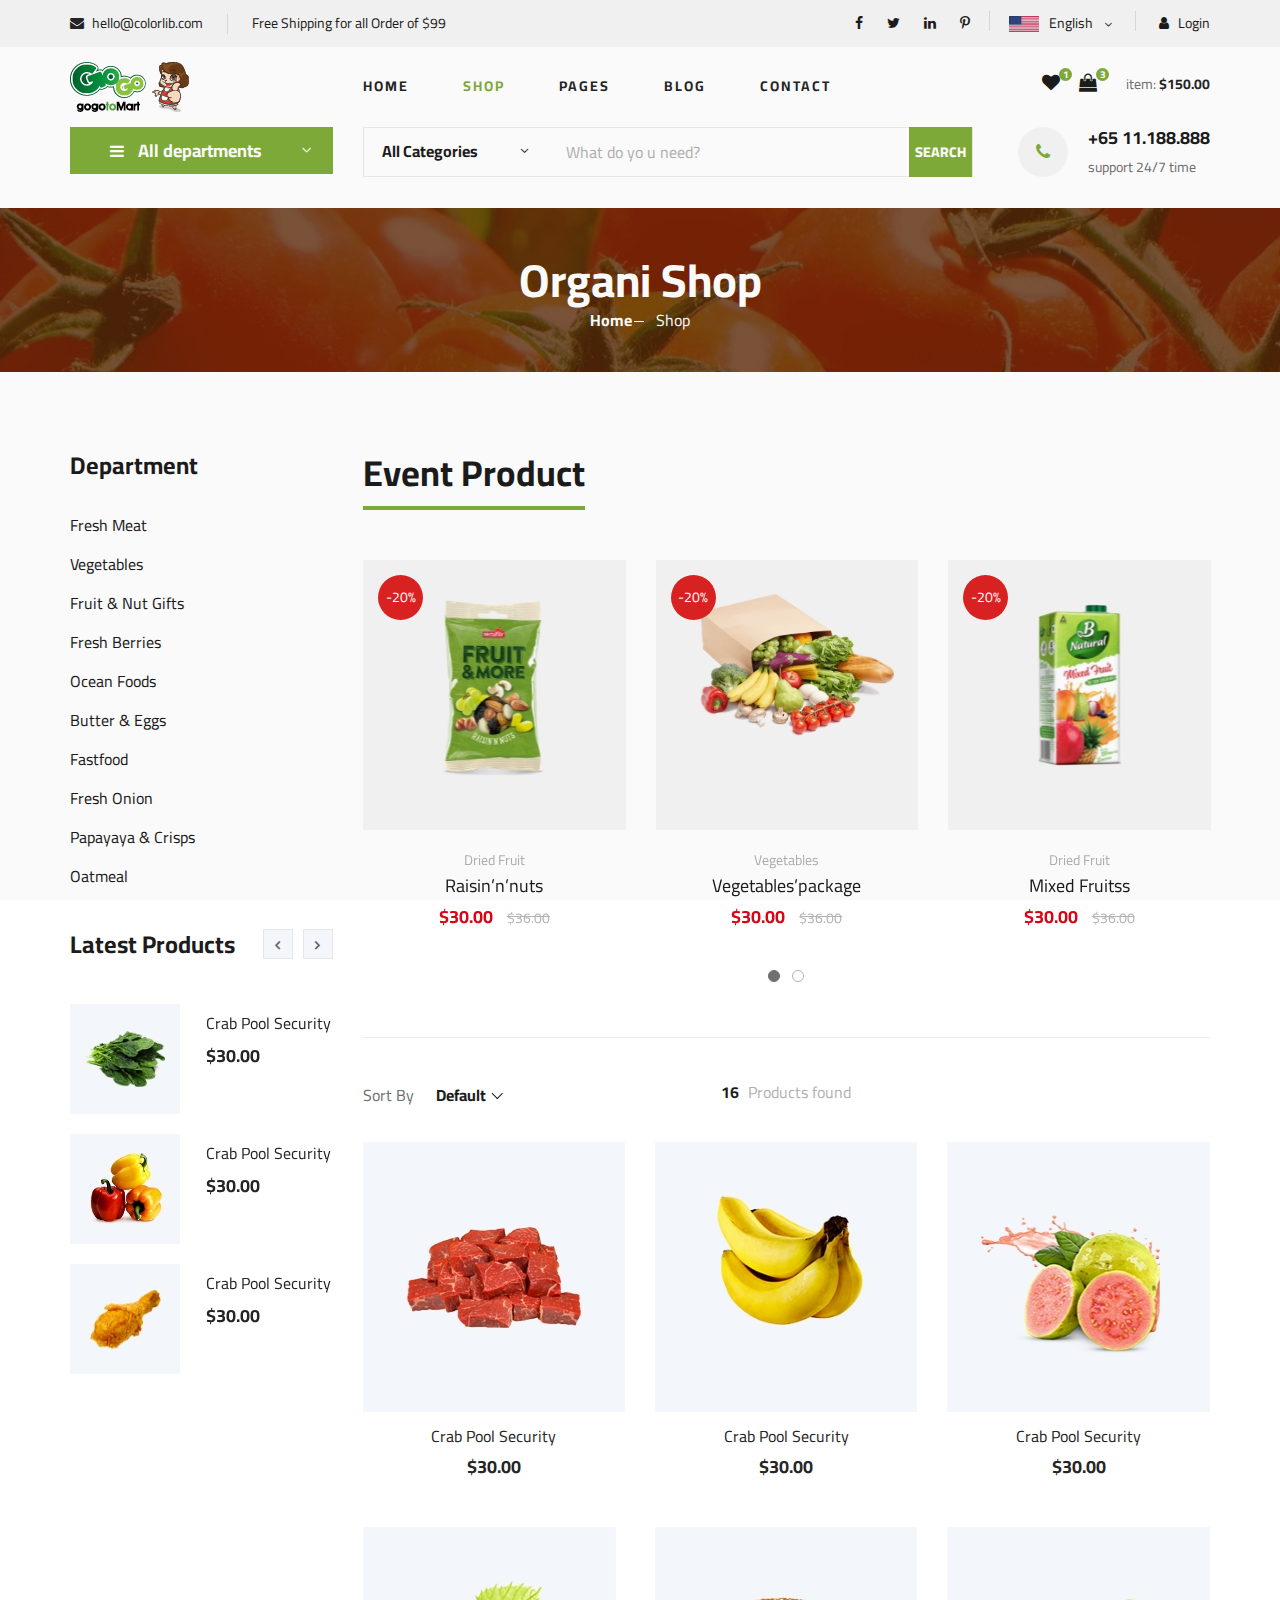
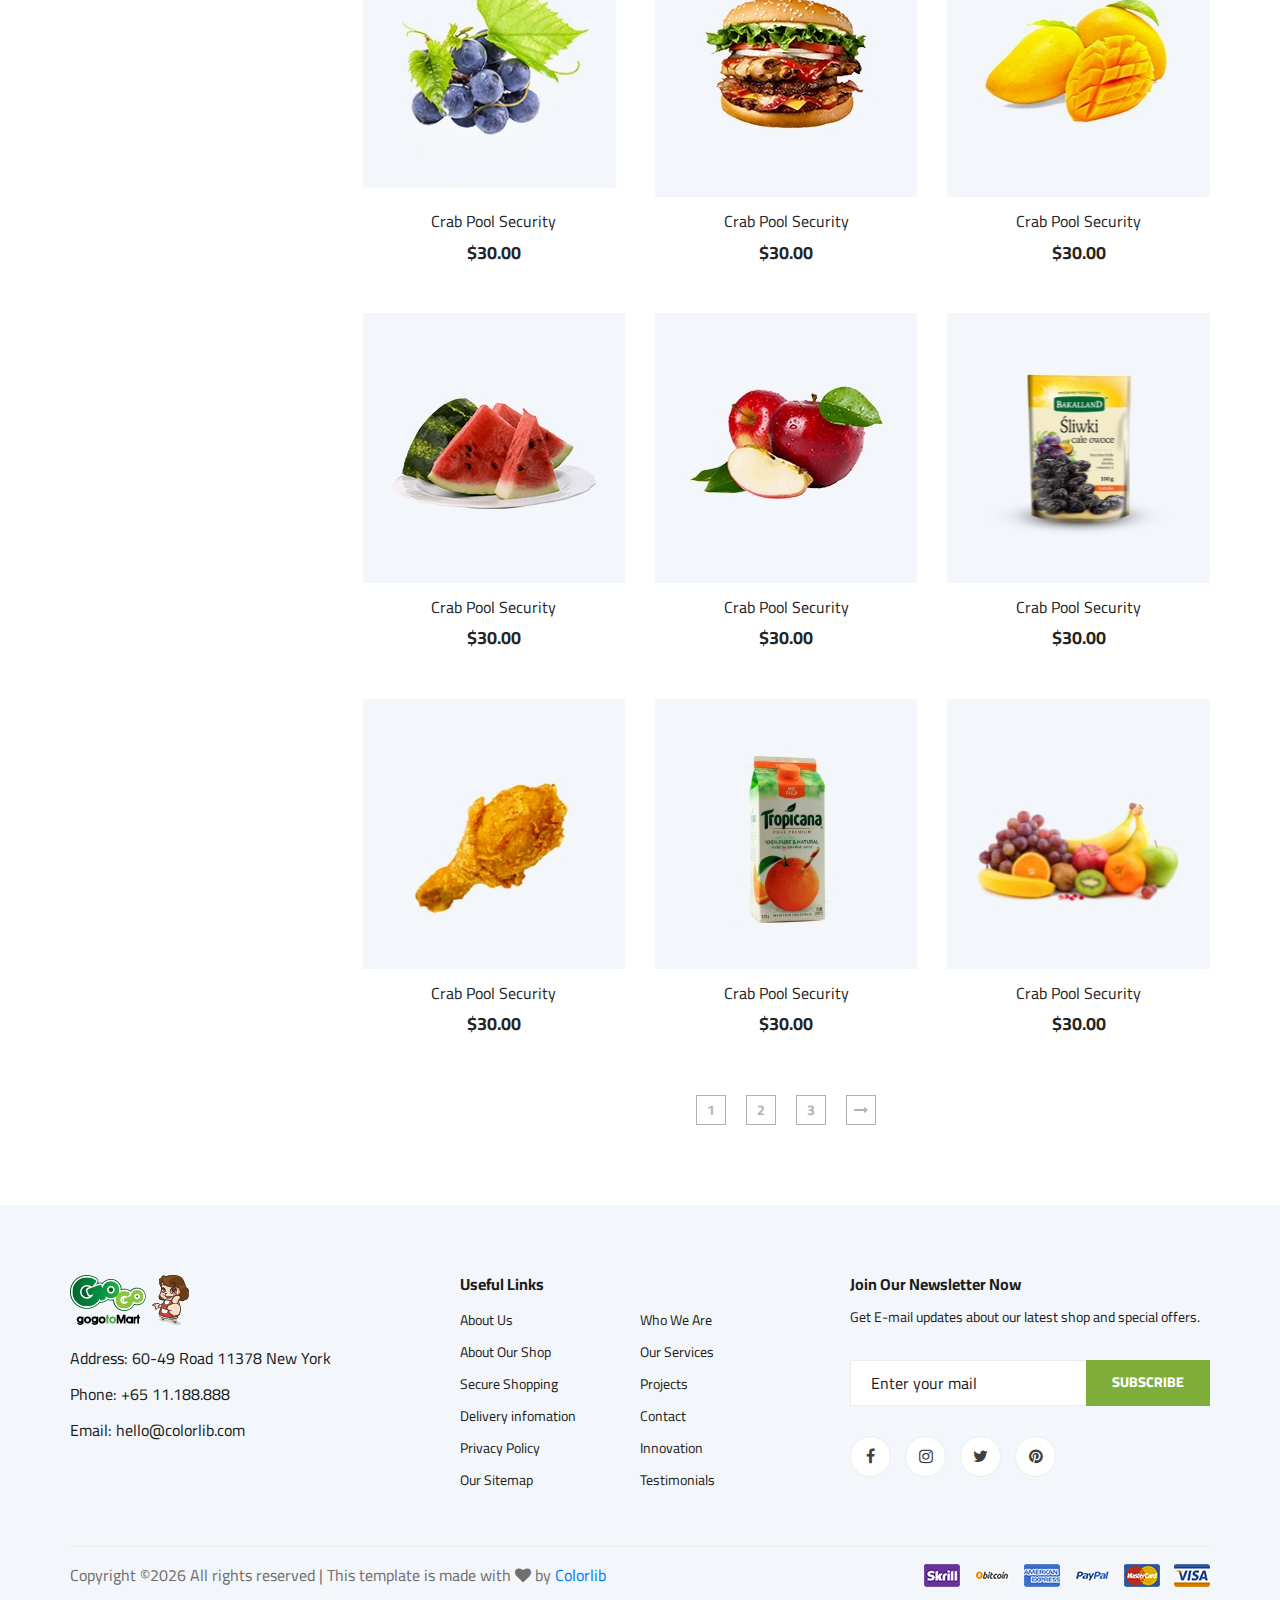
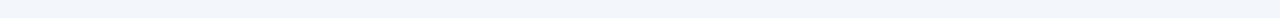
<file: shop-grid.html>
<!DOCTYPE html>
<html lang="zxx">

<head>
    <meta charset="UTF-8">
    <meta name="description" content="Ogani Template">
    <meta name="keywords" content="Ogani, unica, creative, html">
    <meta name="viewport" content="width=device-width, initial-scale=1.0">
    <meta http-equiv="X-UA-Compatible" content="ie=edge">
    <title>Ogani | Template</title>

    <!-- Google Font -->
    <link href="https://fonts.googleapis.com/css2?family=Cairo:wght@200;300;400;600;900&display=swap" rel="stylesheet">

    <!-- Css Styles -->
    <link rel="stylesheet" href="css/bootstrap.min.css" type="text/css">
    <link rel="stylesheet" href="css/font-awesome.min.css" type="text/css">
    <link rel="stylesheet" href="css/elegant-icons.css" type="text/css">
    <link rel="stylesheet" href="css/nice-select.css" type="text/css">
    <link rel="stylesheet" href="css/jquery-ui.min.css" type="text/css">
    <link rel="stylesheet" href="css/owl.carousel.min.css" type="text/css">
    <link rel="stylesheet" href="css/slicknav.min.css" type="text/css">
    <link rel="stylesheet" href="css/style.css" type="text/css">
</head>

<body>
    <!-- Page Preloder -->
    <div id="preloder">
        <div class="loader"></div>
    </div>

    <!-- Humberger Begin -->
    <div class="humberger__menu__overlay"></div>
    <div class="humberger__menu__wrapper">
        <div class="humberger__menu__logo">
            <a href="#"><img src="img/logo.png" alt=""></a>
        </div>
        <div class="humberger__menu__cart">
            <ul>
                <li><a href="#"><i class="fa fa-heart"></i> <span>1</span></a></li>
                <li><a href="#"><i class="fa fa-shopping-bag"></i> <span>3</span></a></li>
            </ul>
            <div class="header__cart__price">item: <span>$150.00</span></div>
        </div>
        <div class="humberger__menu__widget">
            <div class="header__top__right__language">
                <img src="img/language.png" alt="">
                <div>English</div>
                <span class="arrow_carrot-down"></span>
                <ul>
                    <li><a href="#">Spanis</a></li>
                    <li><a href="#">English</a></li>
                </ul>
            </div>
            <div class="header__top__right__auth">
                <a href="#"><i class="fa fa-user"></i> Login</a>
            </div>
        </div>
        <nav class="humberger__menu__nav mobile-menu">
            <ul>
                <li class="active"><a href="./index.html">Home</a></li>
                <li><a href="./shop-grid.html">Shop</a></li>
                <li><a href="#">Pages</a>
                    <ul class="header__menu__dropdown">
                        <li><a href="./shop-details.html">Shop Details</a></li>
                        <li><a href="./shoping-cart.html">Shoping Cart</a></li>
                        <li><a href="./checkout.html">Check Out</a></li>
                        <li><a href="./blog-details.html">Blog Details</a></li>
                    </ul>
                </li>
                <li><a href="./blog.html">Blog</a></li>
                <li><a href="./contact.html">Contact</a></li>
            </ul>
        </nav>
        <div id="mobile-menu-wrap"></div>
        <div class="header__top__right__social">
            <a href="#"><i class="fa fa-facebook"></i></a>
            <a href="#"><i class="fa fa-twitter"></i></a>
            <a href="#"><i class="fa fa-linkedin"></i></a>
            <a href="#"><i class="fa fa-pinterest-p"></i></a>
        </div>
        <div class="humberger__menu__contact">
            <ul>
                <li><i class="fa fa-envelope"></i> hello@colorlib.com</li>
                <li>Free Shipping for all Order of $99</li>
            </ul>
        </div>
    </div>
    <!-- Humberger End -->

    <!-- Header Section Begin -->
    <header class="header">
        <div class="header__top">
            <div class="container">
                <div class="row">
                    <div class="col-lg-6">
                        <div class="header__top__left">
                            <ul>
                                <li><i class="fa fa-envelope"></i> hello@colorlib.com</li>
                                <li>Free Shipping for all Order of $99</li>
                            </ul>
                        </div>
                    </div>
                    <div class="col-lg-6">
                        <div class="header__top__right">
                            <div class="header__top__right__social">
                                <a href="#"><i class="fa fa-facebook"></i></a>
                                <a href="#"><i class="fa fa-twitter"></i></a>
                                <a href="#"><i class="fa fa-linkedin"></i></a>
                                <a href="#"><i class="fa fa-pinterest-p"></i></a>
                            </div>
                            <div class="header__top__right__language">
                                <img src="img/language.png" alt="">
                                <div>English</div>
                                <span class="arrow_carrot-down"></span>
                                <ul>
                                    <li><a href="#">Spanis</a></li>
                                    <li><a href="#">English</a></li>
                                </ul>
                            </div>
                            <div class="header__top__right__auth">
                                <a href="#"><i class="fa fa-user"></i> Login</a>
                            </div>
                        </div>
                    </div>
                </div>
            </div>
        </div>
        <div class="container">
            <div class="row">
                <div class="col-lg-3">
                    <div class="header__logo">
                        <a href="./index.html"><img src="img/logo.png" alt=""></a>
                    </div>
                </div>
                <div class="col-lg-6">
                    <nav class="header__menu">
                        <ul>
                            <li><a href="./index.html">Home</a></li>
                            <li class="active"><a href="./shop-grid.html">Shop</a></li>
                            <li><a href="#">Pages</a>
                                <ul class="header__menu__dropdown">
                                    <li><a href="./shop-details.html">Shop Details</a></li>
                                    <li><a href="./shoping-cart.html">Shoping Cart</a></li>
                                    <li><a href="./checkout.html">Check Out</a></li>
                                    <li><a href="./blog-details.html">Blog Details</a></li>
                                </ul>
                            </li>
                            <li><a href="./blog.html">Blog</a></li>
                            <li><a href="./contact.html">Contact</a></li>
                        </ul>
                    </nav>
                </div>
                <div class="col-lg-3">
                    <div class="header__cart">
                        <ul>
                            <li><a href="#"><i class="fa fa-heart"></i> <span>1</span></a></li>
                            <li><a href="#"><i class="fa fa-shopping-bag"></i> <span>3</span></a></li>
                        </ul>
                        <div class="header__cart__price">item: <span>$150.00</span></div>
                    </div>
                </div>
            </div>
            <div class="humberger__open">
                <i class="fa fa-bars"></i>
            </div>
        </div>
    </header>
    <!-- Header Section End -->

    <!-- Hero Section Begin -->
    <section class="hero hero-normal">
        <div class="container">
            <div class="row">
                <div class="col-lg-3">
                    <div class="hero__categories">
                        <div class="hero__categories__all">
                            <i class="fa fa-bars"></i>
                            <span>All departments</span>
                        </div>
                        <ul>
                            <li><a href="#">Fresh Meat</a></li>
                            <li><a href="#">Vegetables</a></li>
                            <li><a href="#">Fruit & Nut Gifts</a></li>
                            <li><a href="#">Fresh Berries</a></li>
                            <li><a href="#">Ocean Foods</a></li>
                            <li><a href="#">Butter & Eggs</a></li>
                            <li><a href="#">Fastfood</a></li>
                            <li><a href="#">Fresh Onion</a></li>
                            <li><a href="#">Papayaya & Crisps</a></li>
                            <li><a href="#">Oatmeal</a></li>
                            <li><a href="#">Fresh Bananas</a></li>
                        </ul>
                    </div>
                </div>
                <div class="col-lg-9">
                    <div class="hero__search">
                        <div class="hero__search__form">
                            <form action="#">
                                <div class="hero__search__categories">
                                    All Categories
                                    <span class="arrow_carrot-down"></span>
                                </div>
                                <input type="text" placeholder="What do yo u need?">
                                <button type="submit" class="site-btn">SEARCH</button>
                            </form>
                        </div>
                        <div class="hero__search__phone">
                            <div class="hero__search__phone__icon">
                                <i class="fa fa-phone"></i>
                            </div>
                            <div class="hero__search__phone__text">
                                <h5>+65 11.188.888</h5>
                                <span>support 24/7 time</span>
                            </div>
                        </div>
                    </div>
                </div>
            </div>
        </div>
    </section>
    <!-- Hero Section End -->

    <!-- Breadcrumb Section Begin -->
    <section class="breadcrumb-section set-bg" data-setbg="img/breadcrumb.jpg">
        <div class="container">
            <div class="row">
                <div class="col-lg-12 text-center">
                    <div class="breadcrumb__text">
                        <h2>Organi Shop</h2>
                        <div class="breadcrumb__option">
                            <a href="./index.html">Home</a>
                            <span>Shop</span>
                        </div>
                    </div>
                </div>
            </div>
        </div>
    </section>
    <!-- Breadcrumb Section End -->

    <!-- Product Section Begin -->
    <section class="product spad">
        <div class="container">
            <div class="row">
                <div class="col-lg-3 col-md-5">
                    <div class="sidebar">
                        <div class="sidebar__item categoryDepartment">
                            <h4>Department</h4>
                            <ul>
                                <li><a href="#">Fresh Meat</a></li>
                                <li><a href="#">Vegetables</a></li>
                                <li><a href="#">Fruit & Nut Gifts</a></li>
                                <li><a href="#">Fresh Berries</a></li>
                                <li><a href="#">Ocean Foods</a></li>
                                <li><a href="#">Butter & Eggs</a></li>
                                <li><a href="#">Fastfood</a></li>
                                <li><a href="#">Fresh Onion</a></li>
                                <li><a href="#">Papayaya & Crisps</a></li>
                                <li><a href="#">Oatmeal</a></li>
                            </ul>
                        </div>
                        <!-- <div class="sidebar__item">
                            <h4>Price</h4>
                            <div class="price-range-wrap">
                                <div class="price-range ui-slider ui-corner-all ui-slider-horizontal ui-widget ui-widget-content"
                                    data-min="10" data-max="540">
                                    <div class="ui-slider-range ui-corner-all ui-widget-header"></div>
                                    <span tabindex="0" class="ui-slider-handle ui-corner-all ui-state-default"></span>
                                    <span tabindex="0" class="ui-slider-handle ui-corner-all ui-state-default"></span>
                                </div>
                                <div class="range-slider">
                                    <div class="price-input">
                                        <input type="text" id="minamount">
                                        <input type="text" id="maxamount">
                                    </div>
                                </div>
                            </div>
                        </div>
                        <div class="sidebar__item sidebar__item__color--option">
                            <h4>Colors</h4>
                            <div class="sidebar__item__color sidebar__item__color--white">
                                <label for="white">
                                    White
                                    <input type="radio" id="white">
                                </label>
                            </div>
                            <div class="sidebar__item__color sidebar__item__color--gray">
                                <label for="gray">
                                    Gray
                                    <input type="radio" id="gray">
                                </label>
                            </div>
                            <div class="sidebar__item__color sidebar__item__color--red">
                                <label for="red">
                                    Red
                                    <input type="radio" id="red">
                                </label>
                            </div>
                            <div class="sidebar__item__color sidebar__item__color--black">
                                <label for="black">
                                    Black
                                    <input type="radio" id="black">
                                </label>
                            </div>
                            <div class="sidebar__item__color sidebar__item__color--blue">
                                <label for="blue">
                                    Blue
                                    <input type="radio" id="blue">
                                </label>
                            </div>
                            <div class="sidebar__item__color sidebar__item__color--green">
                                <label for="green">
                                    Green
                                    <input type="radio" id="green">
                                </label>
                            </div>
                        </div>
                        <div class="sidebar__item">
                            <h4>Popular Size</h4>
                            <div class="sidebar__item__size">
                                <label for="large">
                                    Large
                                    <input type="radio" id="large">
                                </label>
                            </div>
                            <div class="sidebar__item__size">
                                <label for="medium">
                                    Medium
                                    <input type="radio" id="medium">
                                </label>
                            </div>
                            <div class="sidebar__item__size">
                                <label for="small">
                                    Small
                                    <input type="radio" id="small">
                                </label>
                            </div>
                            <div class="sidebar__item__size">
                                <label for="tiny">
                                    Tiny
                                    <input type="radio" id="tiny">
                                </label>
                            </div>
                        </div> -->
                        <div class="sidebar__item lastestItemDisplay">
                            <div class="latest-product__text">
                                <h4>Latest Products</h4>
                                <div class="latest-product__slider owl-carousel">
                                    <div class="latest-prdouct__slider__item">
                                        <a href="#" class="latest-product__item">
                                            <div class="latest-product__item__pic">
                                                <img src="img/latest-product/lp-1.jpg" alt="">
                                            </div>
                                            <div class="latest-product__item__text">
                                                <h6>Crab Pool Security</h6>
                                                <span>$30.00</span>
                                            </div>
                                        </a>
                                        <a href="#" class="latest-product__item">
                                            <div class="latest-product__item__pic">
                                                <img src="img/latest-product/lp-2.jpg" alt="">
                                            </div>
                                            <div class="latest-product__item__text">
                                                <h6>Crab Pool Security</h6>
                                                <span>$30.00</span>
                                            </div>
                                        </a>
                                        <a href="#" class="latest-product__item">
                                            <div class="latest-product__item__pic">
                                                <img src="img/latest-product/lp-3.jpg" alt="">
                                            </div>
                                            <div class="latest-product__item__text">
                                                <h6>Crab Pool Security</h6>
                                                <span>$30.00</span>
                                            </div>
                                        </a>
                                    </div>
                                    <div class="latest-prdouct__slider__item">
                                        <a href="#" class="latest-product__item">
                                            <div class="latest-product__item__pic">
                                                <img src="img/latest-product/lp-1.jpg" alt="">
                                            </div>
                                            <div class="latest-product__item__text">
                                                <h6>Crab Pool Security</h6>
                                                <span>$30.00</span>
                                            </div>
                                        </a>
                                        <a href="#" class="latest-product__item">
                                            <div class="latest-product__item__pic">
                                                <img src="img/latest-product/lp-2.jpg" alt="">
                                            </div>
                                            <div class="latest-product__item__text">
                                                <h6>Crab Pool Security</h6>
                                                <span>$30.00</span>
                                            </div>
                                        </a>
                                        <a href="#" class="latest-product__item">
                                            <div class="latest-product__item__pic">
                                                <img src="img/latest-product/lp-3.jpg" alt="">
                                            </div>
                                            <div class="latest-product__item__text">
                                                <h6>Crab Pool Security</h6>
                                                <span>$30.00</span>
                                            </div>
                                        </a>
                                    </div>
                                </div>
                            </div>
                        </div>
                    </div>
                </div>
                <div class="col-lg-9 col-md-7 eventItemsInCategory">
                    <div class="product__discount">
                        <div class="section-title product__discount__title">
                            <h2>Event Product</h2>
                        </div>
                        <div class="row">
                            <div class="product__discount__slider owl-carousel ">
                                <div class="col-lg-4">
                                    <div class="product__discount__item">
                                        <div class="product__discount__item__pic set-bg"
                                            data-setbg="img/product/discount/pd-1.jpg">
                                            <div class="product__discount__percent">-20%</div>
                                            <ul class="product__item__pic__hover">
                                                <li><a href="#"><i class="fa fa-heart"></i></a></li>
                                                <li><a href="#"><i class="fa fa-retweet"></i></a></li>
                                                <li><a href="#"><i class="fa fa-shopping-cart"></i></a></li>
                                            </ul>
                                        </div>
                                        <div class="product__discount__item__text">
                                            <span>Dried Fruit</span>
                                            <h5><a href="#">Raisin’n’nuts</a></h5>
                                            <div  class="product__item__price ">$30.00 <span>$36.00</span></div>
                                        </div>
                                    </div>
                                </div>
                                <div class="col-lg-4">
                                    <div class="product__discount__item">
                                        <div class="product__discount__item__pic set-bg"
                                            data-setbg="img/product/discount/pd-2.jpg">
                                            <div class="product__discount__percent">-20%</div>
                                            <ul class="product__item__pic__hover">
                                                <li><a href="#"><i class="fa fa-heart"></i></a></li>
                                                <li><a href="#"><i class="fa fa-retweet"></i></a></li>
                                                <li><a href="#"><i class="fa fa-shopping-cart"></i></a></li>
                                            </ul>
                                        </div>
                                        <div class="product__discount__item__text">
                                            <span>Vegetables</span>
                                            <h5><a href="#">Vegetables’package</a></h5>
                                            <div class="product__item__price">$30.00 <span>$36.00</span></div>
                                        </div>
                                    </div>
                                </div>
                                <div class="col-lg-4">
                                    <div class="product__discount__item">
                                        <div class="product__discount__item__pic set-bg"
                                            data-setbg="img/product/discount/pd-3.jpg">
                                            <div class="product__discount__percent">-20%</div>
                                            <ul class="product__item__pic__hover">
                                                <li><a href="#"><i class="fa fa-heart"></i></a></li>
                                                <li><a href="#"><i class="fa fa-retweet"></i></a></li>
                                                <li><a href="#"><i class="fa fa-shopping-cart"></i></a></li>
                                            </ul>
                                        </div>
                                        <div class="product__discount__item__text">
                                            <span>Dried Fruit</span>
                                            <h5><a href="#">Mixed Fruitss</a></h5>
                                            <div class="product__item__price">$30.00 <span>$36.00</span></div>
                                        </div>
                                    </div>
                                </div>
                                <div class="col-lg-4">
                                    <div class="product__discount__item">
                                        <div class="product__discount__item__pic set-bg"
                                            data-setbg="img/product/discount/pd-4.jpg">
                                            <div class="product__discount__percent">-20%</div>
                                            <ul class="product__item__pic__hover">
                                                <li><a href="#"><i class="fa fa-heart"></i></a></li>
                                                <li><a href="#"><i class="fa fa-retweet"></i></a></li>
                                                <li><a href="#"><i class="fa fa-shopping-cart"></i></a></li>
                                            </ul>
                                        </div>
                                        <div class="product__discount__item__text">
                                            <span>Dried Fruit</span>
                                            <h5><a href="#">Raisin’n’nuts</a></h5>
                                            <div class="product__item__price">$30.00 <span>$36.00</span></div>
                                        </div>
                                    </div>
                                </div>
                                <div class="col-lg-4">
                                    <div class="product__discount__item">
                                        <div class="product__discount__item__pic set-bg"
                                            data-setbg="img/product/discount/pd-5.jpg">
                                            <div class="product__discount__percent">-20%</div>
                                            <ul class="product__item__pic__hover">
                                                <li><a href="#"><i class="fa fa-heart"></i></a></li>
                                                <li><a href="#"><i class="fa fa-retweet"></i></a></li>
                                                <li><a href="#"><i class="fa fa-shopping-cart"></i></a></li>
                                            </ul>
                                        </div>
                                        <div class="product__discount__item__text">
                                            <span>Dried Fruit</span>
                                            <h5><a href="#">Raisin’n’nuts</a></h5>
                                            <div class="product__item__price">$30.00 <span>$36.00</span></div>
                                        </div>
                                    </div>
                                </div>
                                <div class="col-lg-4">
                                    <div class="product__discount__item">
                                        <div class="product__discount__item__pic set-bg"
                                            data-setbg="img/product/discount/pd-6.jpg">
                                            <div class="product__discount__percent">-20%</div>
                                            <ul class="product__item__pic__hover">
                                                <li><a href="#"><i class="fa fa-heart"></i></a></li>
                                                <li><a href="#"><i class="fa fa-retweet"></i></a></li>
                                                <li><a href="#"><i class="fa fa-shopping-cart"></i></a></li>
                                            </ul>
                                        </div>
                                        <div class="product__discount__item__text">
                                            <span>Dried Fruit</span>
                                            <h5><a href="#">Raisin’n’nuts</a></h5>
                                            <div class="product__item__price">$30.00 <span>$36.00</span></div>
                                        </div>
                                    </div>
                                </div>
                            </div>
                        </div>
                    </div>
                    <div class="filter__item">
                        <div class="row">
                            <div class="col-lg-4 col-md-5">
                                <div class="filter__sort">
                                    <span>Sort By</span>
                                    <select>
                                        <option value="0">Default</option>
                                        <option value="0">Price Low-High</option>
                                        <option value="0">Price High-Low</option>
                                        <option value="0">Name A-Z</option>
                                        <option value="0">Name Z-A</option>
                                    </select>
                                </div>
                            </div>
                            <div class="col-lg-4 col-md-4">
                                <div class="filter__found">
                                    <h6><span>16</span> Products found</h6>
                                </div>
                            </div>
                            <!-- <div class="col-lg-4 col-md-3">
                                <div class="filter__option">
                                    <span class="icon_grid-2x2"></span>
                                    <span class="icon_ul"></span>
                                </div>
                            </div> -->
                        </div>
                    </div>
                    <div class="row">
                        <div class="col-lg-4 col-md-4 col-sm-4 itemsInCategory">
                            <div class="product__item">
                                <div class="product__item__pic set-bg" data-setbg="img/product/product-1.jpg">
                                    <ul class="product__item__pic__hover">
                                        <li><a href="#"><i class="fa fa-heart"></i></a></li>
                                        <li><a href="#"><i class="fa fa-retweet"></i></a></li>
                                        <li><a href="#"><i class="fa fa-shopping-cart"></i></a></li>
                                    </ul>
                                </div>
                                <div class="product__item__text">
                                    <h6><a href="#">Crab Pool Security</a></h6>
                                    <h5>$30.00</h5>
                                </div>
                            </div>
                        </div>
                        <div class="col-lg-4 col-md-4 col-sm-4 itemsInCategory">
                            <div class="product__item">
                                <div class="product__item__pic set-bg" data-setbg="img/product/product-2.jpg">
                                    <ul class="product__item__pic__hover">
                                        <li><a href="#"><i class="fa fa-heart"></i></a></li>
                                        <li><a href="#"><i class="fa fa-retweet"></i></a></li>
                                        <li><a href="#"><i class="fa fa-shopping-cart"></i></a></li>
                                    </ul>
                                </div>
                                <div class="product__item__text">
                                    <h6><a href="#">Crab Pool Security</a></h6>
                                    <h5>$30.00</h5>
                                </div>
                            </div>
                        </div>
                        <div class="col-lg-4 col-md-4 col-sm-4 itemsInCategory">
                            <div class="product__item">
                                <div class="product__item__pic set-bg" data-setbg="img/product/product-3.jpg">
                                    <ul class="product__item__pic__hover">
                                        <li><a href="#"><i class="fa fa-heart"></i></a></li>
                                        <li><a href="#"><i class="fa fa-retweet"></i></a></li>
                                        <li><a href="#"><i class="fa fa-shopping-cart"></i></a></li>
                                    </ul>
                                </div>
                                <div class="product__item__text">
                                    <h6><a href="#">Crab Pool Security</a></h6>
                                    <h5>$30.00</h5>
                                </div>
                            </div>
                        </div>
                        <div class="col-lg-4 col-md-4 col-sm-4 itemsInCategory">
                            <div class="product__item">
                                <div class="product__item__pic set-bg" data-setbg="img/product/product-4.jpg">
                                    <ul class="product__item__pic__hover">
                                        <li><a href="#"><i class="fa fa-heart"></i></a></li>
                                        <li><a href="#"><i class="fa fa-retweet"></i></a></li>
                                        <li><a href="#"><i class="fa fa-shopping-cart"></i></a></li>
                                    </ul>
                                </div>
                                <div class="product__item__text">
                                    <h6><a href="#">Crab Pool Security</a></h6>
                                    <h5>$30.00</h5>
                                </div>
                            </div>
                        </div>
                        <div class="col-lg-4 col-md-4 col-sm-4 itemsInCategory">
                            <div class="product__item">
                                <div class="product__item__pic set-bg" data-setbg="img/product/product-5.jpg">
                                    <ul class="product__item__pic__hover">
                                        <li><a href="#"><i class="fa fa-heart"></i></a></li>
                                        <li><a href="#"><i class="fa fa-retweet"></i></a></li>
                                        <li><a href="#"><i class="fa fa-shopping-cart"></i></a></li>
                                    </ul>
                                </div>
                                <div class="product__item__text">
                                    <h6><a href="#">Crab Pool Security</a></h6>
                                    <h5>$30.00</h5>
                                </div>
                            </div>
                        </div>
                        <div class="col-lg-4 col-md-4 col-sm-4 itemsInCategory">
                            <div class="product__item">
                                <div class="product__item__pic set-bg" data-setbg="img/product/product-6.jpg">
                                    <ul class="product__item__pic__hover">
                                        <li><a href="#"><i class="fa fa-heart"></i></a></li>
                                        <li><a href="#"><i class="fa fa-retweet"></i></a></li>
                                        <li><a href="#"><i class="fa fa-shopping-cart"></i></a></li>
                                    </ul>
                                </div>
                                <div class="product__item__text">
                                    <h6><a href="#">Crab Pool Security</a></h6>
                                    <h5>$30.00</h5>
                                </div>
                            </div>
                        </div>
                        <div class="col-lg-4 col-md-4 col-sm-4 itemsInCategory">
                            <div class="product__item">
                                <div class="product__item__pic set-bg" data-setbg="img/product/product-7.jpg">
                                    <ul class="product__item__pic__hover">
                                        <li><a href="#"><i class="fa fa-heart"></i></a></li>
                                        <li><a href="#"><i class="fa fa-retweet"></i></a></li>
                                        <li><a href="#"><i class="fa fa-shopping-cart"></i></a></li>
                                    </ul>
                                </div>
                                <div class="product__item__text">
                                    <h6><a href="#">Crab Pool Security</a></h6>
                                    <h5>$30.00</h5>
                                </div>
                            </div>
                        </div>
                        <div class="col-lg-4 col-md-4 col-sm-4 itemsInCategory">
                            <div class="product__item">
                                <div class="product__item__pic set-bg" data-setbg="img/product/product-8.jpg">
                                    <ul class="product__item__pic__hover">
                                        <li><a href="#"><i class="fa fa-heart"></i></a></li>
                                        <li><a href="#"><i class="fa fa-retweet"></i></a></li>
                                        <li><a href="#"><i class="fa fa-shopping-cart"></i></a></li>
                                    </ul>
                                </div>
                                <div class="product__item__text">
                                    <h6><a href="#">Crab Pool Security</a></h6>
                                    <h5>$30.00</h5>
                                </div>
                            </div>
                        </div>
                        <div class="col-lg-4 col-md-4 col-sm-4 itemsInCategory">
                            <div class="product__item">
                                <div class="product__item__pic set-bg" data-setbg="img/product/product-9.jpg">
                                    <ul class="product__item__pic__hover">
                                        <li><a href="#"><i class="fa fa-heart"></i></a></li>
                                        <li><a href="#"><i class="fa fa-retweet"></i></a></li>
                                        <li><a href="#"><i class="fa fa-shopping-cart"></i></a></li>
                                    </ul>
                                </div>
                                <div class="product__item__text">
                                    <h6><a href="#">Crab Pool Security</a></h6>
                                    <h5>$30.00</h5>
                                </div>
                            </div>
                        </div>
                        <div class="col-lg-4 col-md-4 col-sm-4 itemsInCategory">
                            <div class="product__item">
                                <div class="product__item__pic set-bg" data-setbg="img/product/product-10.jpg">
                                    <ul class="product__item__pic__hover">
                                        <li><a href="#"><i class="fa fa-heart"></i></a></li>
                                        <li><a href="#"><i class="fa fa-retweet"></i></a></li>
                                        <li><a href="#"><i class="fa fa-shopping-cart"></i></a></li>
                                    </ul>
                                </div>
                                <div class="product__item__text">
                                    <h6><a href="#">Crab Pool Security</a></h6>
                                    <h5>$30.00</h5>
                                </div>
                            </div>
                        </div>
                        <div class="col-lg-4 col-md-4 col-sm-4 itemsInCategory">
                            <div class="product__item">
                                <div class="product__item__pic set-bg" data-setbg="img/product/product-11.jpg">
                                    <ul class="product__item__pic__hover">
                                        <li><a href="#"><i class="fa fa-heart"></i></a></li>
                                        <li><a href="#"><i class="fa fa-retweet"></i></a></li>
                                        <li><a href="#"><i class="fa fa-shopping-cart"></i></a></li>
                                    </ul>
                                </div>
                                <div class="product__item__text">
                                    <h6><a href="#">Crab Pool Security</a></h6>
                                    <h5>$30.00</h5>
                                </div>
                            </div>
                        </div>
                        <div class="col-lg-4 col-md-4 col-sm-4 itemsInCategory">
                            <div class="product__item">
                                <div class="product__item__pic set-bg" data-setbg="img/product/product-12.jpg">
                                    <ul class="product__item__pic__hover">
                                        <li><a href="#"><i class="fa fa-heart"></i></a></li>
                                        <li><a href="#"><i class="fa fa-retweet"></i></a></li>
                                        <li><a href="#"><i class="fa fa-shopping-cart"></i></a></li>
                                    </ul>
                                </div>
                                <div class="product__item__text">
                                    <h6><a href="#">Crab Pool Security</a></h6>
                                    <h5>$30.00</h5>
                                </div>
                            </div>
                        </div>
                    </div>
                    <div class="product__pagination">
                        <a href="#">1</a>
                        <a href="#">2</a>
                        <a href="#">3</a>
                        <a href="#"><i class="fa fa-long-arrow-right"></i></a>
                    </div>
                </div>
            </div>
        </div>
    </section>
    <!-- Product Section End -->

    <!-- Footer Section Begin -->
    <footer class="footer spad">
        <div class="container">
            <div class="row">
                <div class="col-lg-3 col-md-6 col-sm-6 ">
                    <div class="footer__about">
                        <div class="footer__about__logo">
                            <a href="./index.html"><img src="img/logo.png" alt=""></a>
                        </div>
                        <ul>
                            <li>Address: 60-49 Road 11378 New York</li>
                            <li>Phone: +65 11.188.888</li>
                            <li>Email: hello@colorlib.com</li>
                        </ul>
                    </div>
                </div>
                <div class="col-lg-4 col-md-4 col-sm-4 offset-lg-1">
                    <div class="footer__widget">
                        <h6>Useful Links</h6>
                        <ul>
                            <li><a href="#">About Us</a></li>
                            <li><a href="#">About Our Shop</a></li>
                            <li><a href="#">Secure Shopping</a></li>
                            <li><a href="#">Delivery infomation</a></li>
                            <li><a href="#">Privacy Policy</a></li>
                            <li><a href="#">Our Sitemap</a></li>
                        </ul>
                        <ul>
                            <li><a href="#">Who We Are</a></li>
                            <li><a href="#">Our Services</a></li>
                            <li><a href="#">Projects</a></li>
                            <li><a href="#">Contact</a></li>
                            <li><a href="#">Innovation</a></li>
                            <li><a href="#">Testimonials</a></li>
                        </ul>
                    </div>
                </div>
                <div class="col-lg-4 col-md-12">
                    <div class="footer__widget">
                        <h6>Join Our Newsletter Now</h6>
                        <p>Get E-mail updates about our latest shop and special offers.</p>
                        <form action="#">
                            <input type="text" placeholder="Enter your mail">
                            <button type="submit" class="site-btn">Subscribe</button>
                        </form>
                        <div class="footer__widget__social">
                            <a href="#"><i class="fa fa-facebook"></i></a>
                            <a href="#"><i class="fa fa-instagram"></i></a>
                            <a href="#"><i class="fa fa-twitter"></i></a>
                            <a href="#"><i class="fa fa-pinterest"></i></a>
                        </div>
                    </div>
                </div>
            </div>
            <div class="row">
                <div class="col-lg-12">
                    <div class="footer__copyright">
                        <div class="footer__copyright__text"><p><!-- Link back to Colorlib can't be removed. Template is licensed under CC BY 3.0. -->
  Copyright &copy;<script>document.write(new Date().getFullYear());</script> All rights reserved | This template is made with <i class="fa fa-heart" aria-hidden="true"></i> by <a href="https://colorlib.com" target="_blank">Colorlib</a>
  <!-- Link back to Colorlib can't be removed. Template is licensed under CC BY 3.0. --></p></div>
                        <div class="footer__copyright__payment"><img src="img/payment-item.png" alt=""></div>
                    </div>
                </div>
            </div>
        </div>
    </footer>
    <!-- Footer Section End -->

    <!-- Js Plugins -->
    <script src="js/jquery-3.3.1.min.js"></script>
    <script src="js/bootstrap.min.js"></script>
    <script src="js/jquery.nice-select.min.js"></script>
    <script src="js/jquery-ui.min.js"></script>
    <script src="js/jquery.slicknav.js"></script>
    <script src="js/mixitup.min.js"></script>
    <script src="js/owl.carousel.min.js"></script>
    <script src="js/main.js"></script>



</body>

</html>
</file>
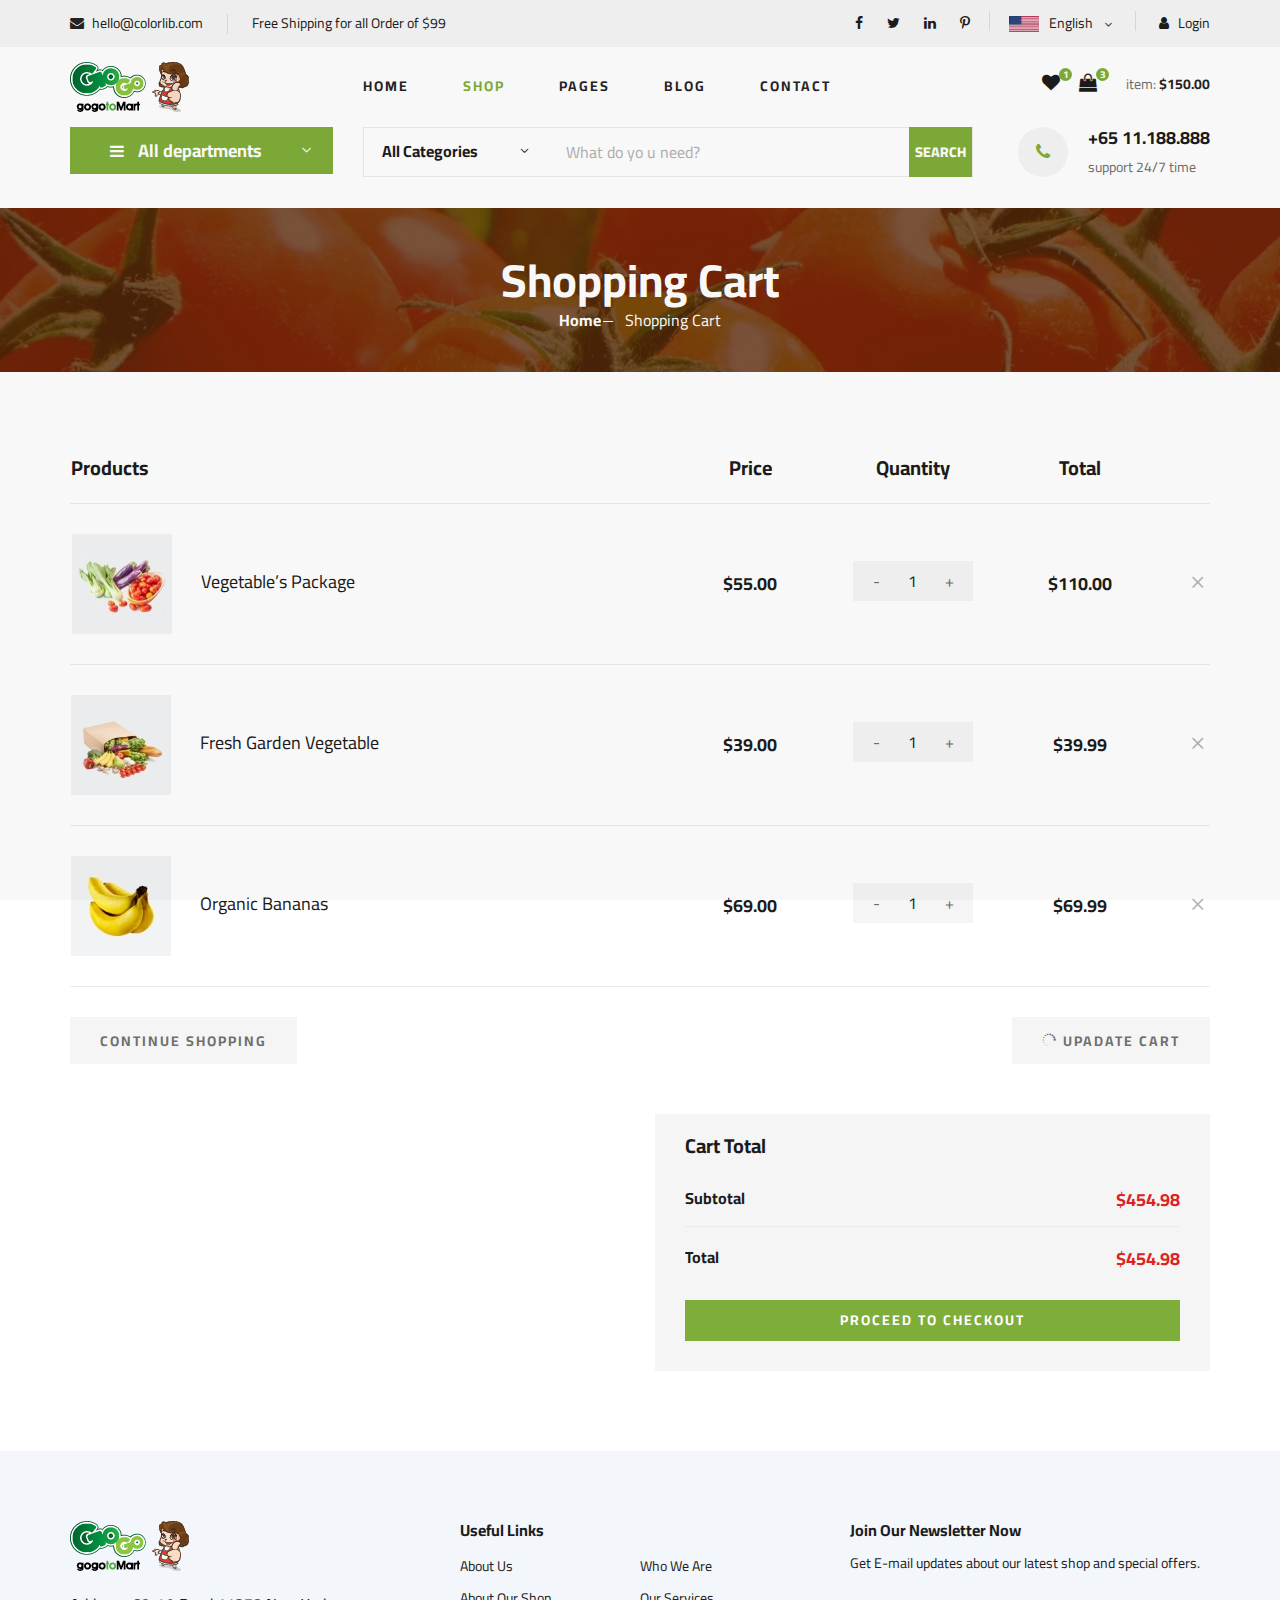
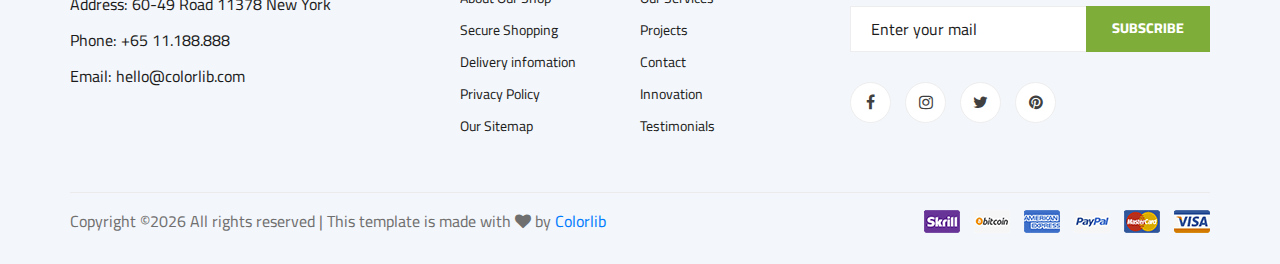
<file: shoping-cart.html>
<!DOCTYPE html>
<html lang="zxx">

<head>
    <meta charset="UTF-8">
    <meta name="description" content="Ogani Template">
    <meta name="keywords" content="Ogani, unica, creative, html">
    <meta name="viewport" content="width=device-width, initial-scale=1.0">
    <meta http-equiv="X-UA-Compatible" content="ie=edge">
    <title>Ogani | Template</title>

    <!-- Google Font -->
    <link href="https://fonts.googleapis.com/css2?family=Cairo:wght@200;300;400;600;900&display=swap" rel="stylesheet">

    <!-- Css Styles -->
    <link rel="stylesheet" href="css/bootstrap.min.css" type="text/css">
    <link rel="stylesheet" href="css/font-awesome.min.css" type="text/css">
    <link rel="stylesheet" href="css/elegant-icons.css" type="text/css">
    <link rel="stylesheet" href="css/nice-select.css" type="text/css">
    <link rel="stylesheet" href="css/jquery-ui.min.css" type="text/css">
    <link rel="stylesheet" href="css/owl.carousel.min.css" type="text/css">
    <link rel="stylesheet" href="css/slicknav.min.css" type="text/css">
    <link rel="stylesheet" href="css/style.css" type="text/css">
</head>

<body>
    <!-- Page Preloder -->
    <div id="preloder">
        <div class="loader"></div>
    </div>

    <!-- Humberger Begin -->
    <div class="humberger__menu__overlay"></div>
    <div class="humberger__menu__wrapper">
        <div class="humberger__menu__logo">
            <a href="#"><img src="img/logo.png" alt=""></a>
        </div>
        <div class="humberger__menu__cart">
            <ul>
                <li><a href="#"><i class="fa fa-heart"></i> <span>1</span></a></li>
                <li><a href="#"><i class="fa fa-shopping-bag"></i> <span>3</span></a></li>
            </ul>
            <div class="header__cart__price">item: <span>$150.00</span></div>
        </div>
        <div class="humberger__menu__widget">
            <div class="header__top__right__language">
                <img src="img/language.png" alt="">
                <div>English</div>
                <span class="arrow_carrot-down"></span>
                <ul>
                    <li><a href="#">Spanis</a></li>
                    <li><a href="#">English</a></li>
                </ul>
            </div>
            <div class="header__top__right__auth">
                <a href="#"><i class="fa fa-user"></i> Login</a>
            </div>
        </div>
        <nav class="humberger__menu__nav mobile-menu">
            <ul>
                <li class="active"><a href="./index.html">Home</a></li>
                <li><a href="./shop-grid.html">Shop</a></li>
                <li><a href="#">Pages</a>
                    <ul class="header__menu__dropdown">
                        <li><a href="./shop-details.html">Shop Details</a></li>
                        <li><a href="./shoping-cart.html">Shoping Cart</a></li>
                        <li><a href="./checkout.html">Check Out</a></li>
                        <li><a href="./blog-details.html">Blog Details</a></li>
                    </ul>
                </li>
                <li><a href="./blog.html">Blog</a></li>
                <li><a href="./contact.html">Contact</a></li>
            </ul>
        </nav>
        <div id="mobile-menu-wrap"></div>
        <div class="header__top__right__social">
            <a href="#"><i class="fa fa-facebook"></i></a>
            <a href="#"><i class="fa fa-twitter"></i></a>
            <a href="#"><i class="fa fa-linkedin"></i></a>
            <a href="#"><i class="fa fa-pinterest-p"></i></a>
        </div>
        <div class="humberger__menu__contact">
            <ul>
                <li><i class="fa fa-envelope"></i> hello@colorlib.com</li>
                <li>Free Shipping for all Order of $99</li>
            </ul>
        </div>
    </div>
    <!-- Humberger End -->

    <!-- Header Section Begin -->
    <header class="header">
        <div class="header__top">
            <div class="container">
                <div class="row">
                    <div class="col-lg-6">
                        <div class="header__top__left">
                            <ul>
                                <li><i class="fa fa-envelope"></i> hello@colorlib.com</li>
                                <li>Free Shipping for all Order of $99</li>
                            </ul>
                        </div>
                    </div>
                    <div class="col-lg-6">
                        <div class="header__top__right">
                            <div class="header__top__right__social">
                                <a href="#"><i class="fa fa-facebook"></i></a>
                                <a href="#"><i class="fa fa-twitter"></i></a>
                                <a href="#"><i class="fa fa-linkedin"></i></a>
                                <a href="#"><i class="fa fa-pinterest-p"></i></a>
                            </div>
                            <div class="header__top__right__language">
                                <img src="img/language.png" alt="">
                                <div>English</div>
                                <span class="arrow_carrot-down"></span>
                                <ul>
                                    <li><a href="#">Spanis</a></li>
                                    <li><a href="#">English</a></li>
                                </ul>
                            </div>
                            <div class="header__top__right__auth">
                                <a href="#"><i class="fa fa-user"></i> Login</a>
                            </div>
                        </div>
                    </div>
                </div>
            </div>
        </div>
        <div class="container">
            <div class="row">
                <div class="col-lg-3">
                    <div class="header__logo">
                        <a href="./index.html"><img src="img/logo.png" alt=""></a>
                    </div>
                </div>
                <div class="col-lg-6">
                    <nav class="header__menu">
                        <ul>
                            <li><a href="./index.html">Home</a></li>
                            <li class="active"><a href="./shop-grid.html">Shop</a></li>
                            <li><a href="#">Pages</a>
                                <ul class="header__menu__dropdown">
                                    <li><a href="./shop-details.html">Shop Details</a></li>
                                    <li><a href="./shoping-cart.html">Shoping Cart</a></li>
                                    <li><a href="./checkout.html">Check Out</a></li>
                                    <li><a href="./blog-details.html">Blog Details</a></li>
                                </ul>
                            </li>
                            <li><a href="./blog.html">Blog</a></li>
                            <li><a href="./contact.html">Contact</a></li>
                        </ul>
                    </nav>
                </div>
                <div class="col-lg-3">
                    <div class="header__cart">
                        <ul>
                            <li><a href="#"><i class="fa fa-heart"></i> <span>1</span></a></li>
                            <li><a href="#"><i class="fa fa-shopping-bag"></i> <span>3</span></a></li>
                        </ul>
                        <div class="header__cart__price">item: <span>$150.00</span></div>
                    </div>
                </div>
            </div>
            <div class="humberger__open">
                <i class="fa fa-bars"></i>
            </div>
        </div>
    </header>
    <!-- Header Section End -->

    <!-- Hero Section Begin -->
    <section class="hero hero-normal">
        <div class="container">
            <div class="row">
                <div class="col-lg-3">
                    <div class="hero__categories">
                        <div class="hero__categories__all">
                            <i class="fa fa-bars"></i>
                            <span>All departments</span>
                        </div>
                        <ul>
                            <li><a href="#">Fresh Meat</a></li>
                            <li><a href="#">Vegetables</a></li>
                            <li><a href="#">Fruit & Nut Gifts</a></li>
                            <li><a href="#">Fresh Berries</a></li>
                            <li><a href="#">Ocean Foods</a></li>
                            <li><a href="#">Butter & Eggs</a></li>
                            <li><a href="#">Fastfood</a></li>
                            <li><a href="#">Fresh Onion</a></li>
                            <li><a href="#">Papayaya & Crisps</a></li>
                            <li><a href="#">Oatmeal</a></li>
                            <li><a href="#">Fresh Bananas</a></li>
                        </ul>
                    </div>
                </div>
                <div class="col-lg-9">
                    <div class="hero__search">
                        <div class="hero__search__form">
                            <form action="#">
                                <div class="hero__search__categories">
                                    All Categories
                                    <span class="arrow_carrot-down"></span>
                                </div>
                                <input type="text" placeholder="What do yo u need?">
                                <button type="submit" class="site-btn">SEARCH</button>
                            </form>
                        </div>
                        <div class="hero__search__phone">
                            <div class="hero__search__phone__icon">
                                <i class="fa fa-phone"></i>
                            </div>
                            <div class="hero__search__phone__text">
                                <h5>+65 11.188.888</h5>
                                <span>support 24/7 time</span>
                            </div>
                        </div>
                    </div>
                </div>
            </div>
        </div>
    </section>
    <!-- Hero Section End -->

    <!-- Breadcrumb Section Begin -->
    <section class="breadcrumb-section set-bg" data-setbg="img/breadcrumb.jpg">
        <div class="container">
            <div class="row">
                <div class="col-lg-12 text-center">
                    <div class="breadcrumb__text">
                        <h2>Shopping Cart</h2>
                        <div class="breadcrumb__option">
                            <a href="./index.html">Home</a>
                            <span>Shopping Cart</span>
                        </div>
                    </div>
                </div>
            </div>
        </div>
    </section>
    <!-- Breadcrumb Section End -->

    <!-- Shoping Cart Section Begin -->
    <section class="shoping-cart spad">
        <div class="container">
            <div class="row">
                <div class="col-lg-12">
                    <div class="shoping__cart__table">
                        <table>
                            <thead>
                                <tr>
                                    <th class="shoping__product">Products</th>
                                    <th>Price</th>
                                    <th>Quantity</th>
                                    <th>Total</th>
                                    <th></th>
                                </tr>
                            </thead>
                            <tbody>
                                <tr>
                                    <td class="shoping__cart__item">
                                        <img src="img/cart/cart-1.jpg" alt="">
                                        <h5>Vegetable’s Package</h5>
                                    </td>
                                    <td class="shoping__cart__price">
                                        $55.00
                                    </td>
                                    <td class="shoping__cart__quantity">
                                        <div class="quantity">
                                            <div class="pro-qty">
                                                <input type="text" value="1">
                                            </div>
                                        </div>
                                    </td>
                                    <td class="shoping__cart__total">
                                        $110.00
                                    </td>
                                    <td class="shoping__cart__item__close">
                                        <span class="icon_close"></span>
                                    </td>
                                </tr>
                                <tr>
                                    <td class="shoping__cart__item">
                                        <img src="img/cart/cart-2.jpg" alt="">
                                        <h5>Fresh Garden Vegetable</h5>
                                    </td>
                                    <td class="shoping__cart__price">
                                        $39.00
                                    </td>
                                    <td class="shoping__cart__quantity">
                                        <div class="quantity">
                                            <div class="pro-qty">
                                                <input type="text" value="1">
                                            </div>
                                        </div>
                                    </td>
                                    <td class="shoping__cart__total">
                                        $39.99
                                    </td>
                                    <td class="shoping__cart__item__close">
                                        <span class="icon_close"></span>
                                    </td>
                                </tr>
                                <tr>
                                    <td class="shoping__cart__item">
                                        <img src="img/cart/cart-3.jpg" alt="">
                                        <h5>Organic Bananas</h5>
                                    </td>
                                    <td class="shoping__cart__price">
                                        $69.00
                                    </td>
                                    <td class="shoping__cart__quantity">
                                        <div class="quantity">
                                            <div class="pro-qty">
                                                <input type="text" value="1">
                                            </div>
                                        </div>
                                    </td>
                                    <td class="shoping__cart__total">
                                        $69.99
                                    </td>
                                    <td class="shoping__cart__item__close">
                                        <span class="icon_close"></span>
                                    </td>
                                </tr>
                            </tbody>
                        </table>
                    </div>
                </div>
            </div>
            <div class="row">
                <div class="col-lg-12">
                    <div class="shoping__cart__btns">
                        <a href="#" class="primary-btn cart-btn">CONTINUE SHOPPING</a>
                        <a href="#" class="primary-btn cart-btn cart-btn-right"><span class="icon_loading"></span>
                            Upadate Cart</a>
                    </div>
                </div>
                <div class="col-lg-6">
                    <!-- <div class="shoping__continue">
                        <div class="shoping__discount">
                            <h5>Discount Codes</h5>
                            <form action="#">
                                <input type="text" placeholder="Enter your coupon code">
                                <button type="submit" class="site-btn">APPLY COUPON</button>
                            </form>
                        </div>
                    </div> -->
                </div>
                <div class="col-lg-6">
                    <div class="shoping__checkout">
                        <h5>Cart Total</h5>
                        <ul>
                            <li>Subtotal <span>$454.98</span></li>
                            <li>Total <span>$454.98</span></li>
                        </ul>
                        <a href="#" class="primary-btn">PROCEED TO CHECKOUT</a>
                    </div>
                </div>
            </div>
        </div>
    </section>
    <!-- Shoping Cart Section End -->

    <!-- Footer Section Begin -->
    <footer class="footer spad">
        <div class="container">
            <div class="row">
                <div class="col-lg-3 col-md-6 col-sm-6">
                    <div class="footer__about">
                        <div class="footer__about__logo">
                            <a href="./index.html"><img src="img/logo.png" alt=""></a>
                        </div>
                        <ul>
                            <li>Address: 60-49 Road 11378 New York</li>
                            <li>Phone: +65 11.188.888</li>
                            <li>Email: hello@colorlib.com</li>
                        </ul>
                    </div>
                </div>
                <div class="col-lg-4 col-md-6 col-sm-6 offset-lg-1">
                    <div class="footer__widget">
                        <h6>Useful Links</h6>
                        <ul>
                            <li><a href="#">About Us</a></li>
                            <li><a href="#">About Our Shop</a></li>
                            <li><a href="#">Secure Shopping</a></li>
                            <li><a href="#">Delivery infomation</a></li>
                            <li><a href="#">Privacy Policy</a></li>
                            <li><a href="#">Our Sitemap</a></li>
                        </ul>
                        <ul>
                            <li><a href="#">Who We Are</a></li>
                            <li><a href="#">Our Services</a></li>
                            <li><a href="#">Projects</a></li>
                            <li><a href="#">Contact</a></li>
                            <li><a href="#">Innovation</a></li>
                            <li><a href="#">Testimonials</a></li>
                        </ul>
                    </div>
                </div>
                <div class="col-lg-4 col-md-12">
                    <div class="footer__widget">
                        <h6>Join Our Newsletter Now</h6>
                        <p>Get E-mail updates about our latest shop and special offers.</p>
                        <form action="#">
                            <input type="text" placeholder="Enter your mail">
                            <button type="submit" class="site-btn">Subscribe</button>
                        </form>
                        <div class="footer__widget__social">
                            <a href="#"><i class="fa fa-facebook"></i></a>
                            <a href="#"><i class="fa fa-instagram"></i></a>
                            <a href="#"><i class="fa fa-twitter"></i></a>
                            <a href="#"><i class="fa fa-pinterest"></i></a>
                        </div>
                    </div>
                </div>
            </div>
            <div class="row">
                <div class="col-lg-12">
                    <div class="footer__copyright">
                        <div class="footer__copyright__text"><p><!-- Link back to Colorlib can't be removed. Template is licensed under CC BY 3.0. -->
  Copyright &copy;<script>document.write(new Date().getFullYear());</script> All rights reserved | This template is made with <i class="fa fa-heart" aria-hidden="true"></i> by <a href="https://colorlib.com" target="_blank">Colorlib</a>
  <!-- Link back to Colorlib can't be removed. Template is licensed under CC BY 3.0. --></p></div>
                        <div class="footer__copyright__payment"><img src="img/payment-item.png" alt=""></div>
                    </div>
                </div>
            </div>
        </div>
    </footer>
    <!-- Footer Section End -->

    <!-- Js Plugins -->
    <script src="js/jquery-3.3.1.min.js"></script>
    <script src="js/bootstrap.min.js"></script>
    <script src="js/jquery.nice-select.min.js"></script>
    <script src="js/jquery-ui.min.js"></script>
    <script src="js/jquery.slicknav.js"></script>
    <script src="js/mixitup.min.js"></script>
    <script src="js/owl.carousel.min.js"></script>
    <script src="js/main.js"></script>


</body>

</html>
</file>
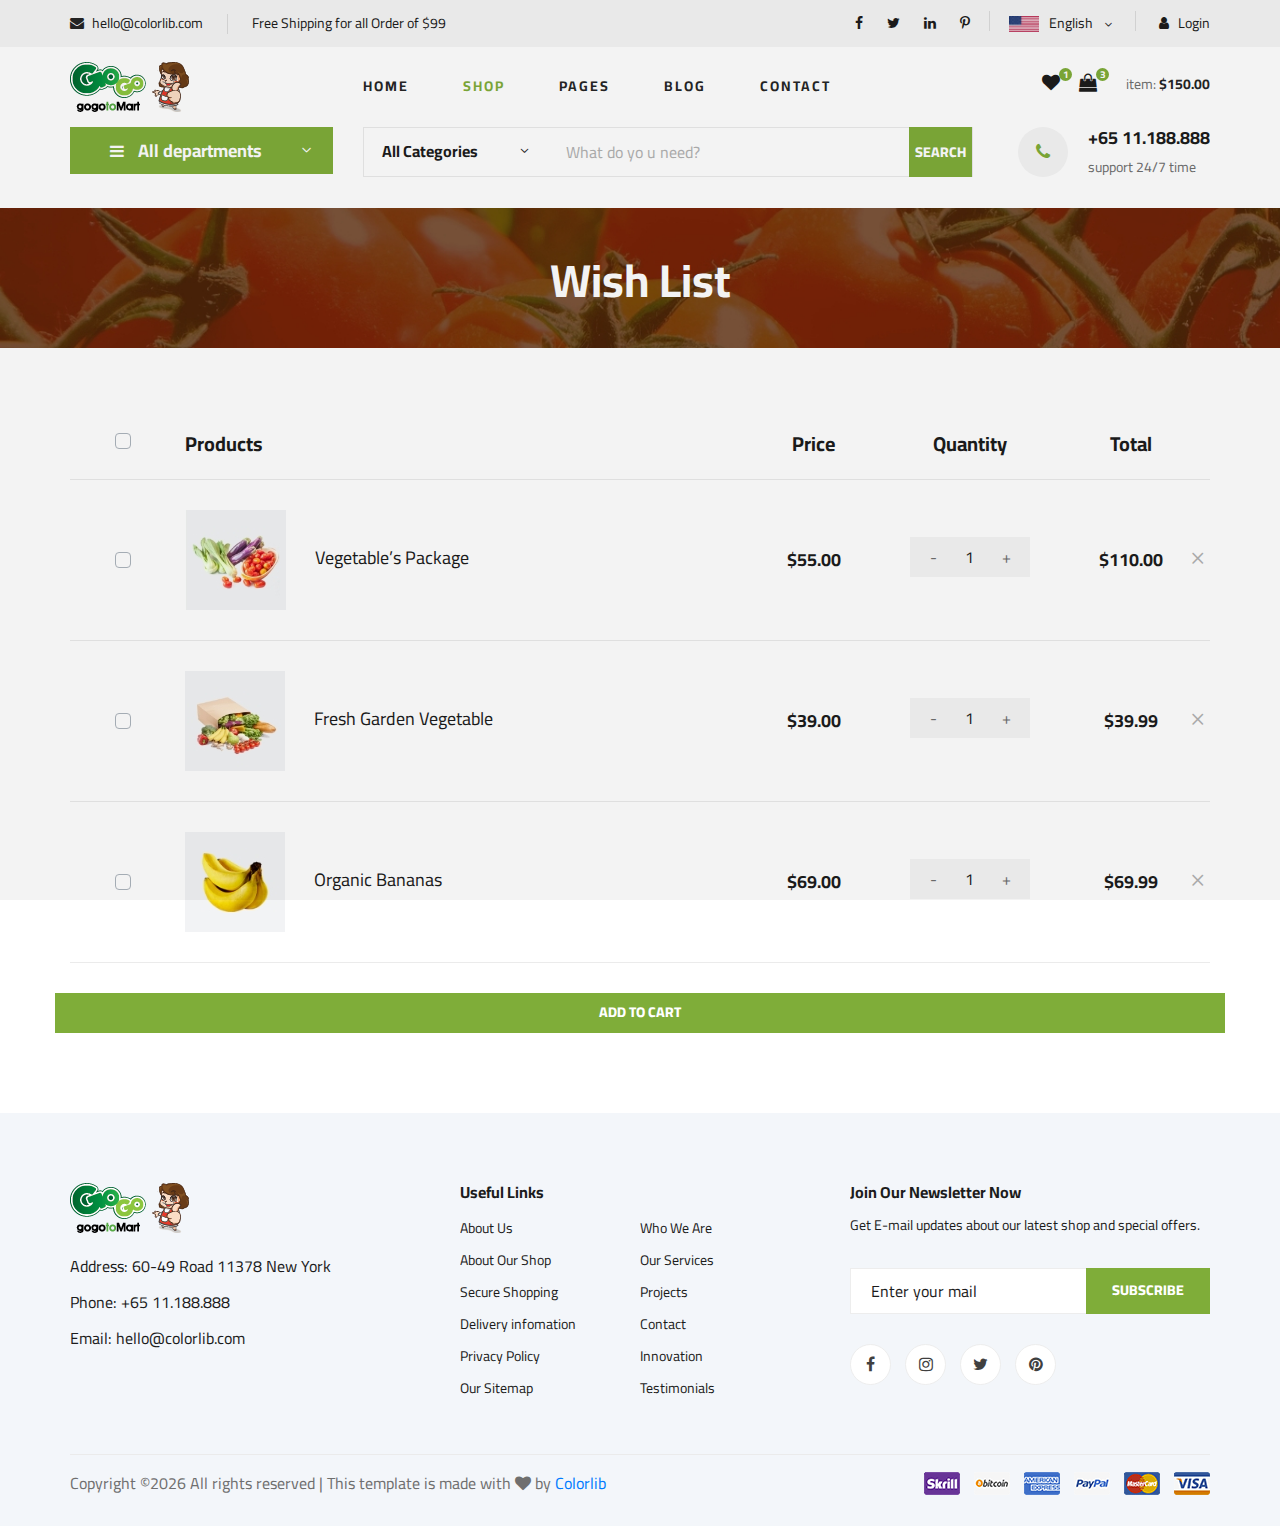
<file: wish-list.html>
<!DOCTYPE html>
<html lang="zxx">

<head>
    <meta charset="UTF-8">
    <meta name="description" content="Ogani Template">
    <meta name="keywords" content="Ogani, unica, creative, html">
    <meta name="viewport" content="width=device-width, initial-scale=1.0">
    <meta http-equiv="X-UA-Compatible" content="ie=edge">
    <title>Ogani | Template</title>

    <!-- Google Font -->
    <link href="https://fonts.googleapis.com/css2?family=Cairo:wght@200;300;400;600;900&display=swap" rel="stylesheet">

    <!-- Css Styles -->
    <link rel="stylesheet" href="css/bootstrap.min.css" type="text/css">
    <link rel="stylesheet" href="css/font-awesome.min.css" type="text/css">
    <link rel="stylesheet" href="css/elegant-icons.css" type="text/css">
    <link rel="stylesheet" href="css/nice-select.css" type="text/css">
    <link rel="stylesheet" href="css/jquery-ui.min.css" type="text/css">
    <link rel="stylesheet" href="css/owl.carousel.min.css" type="text/css">
    <link rel="stylesheet" href="css/slicknav.min.css" type="text/css">
    <link rel="stylesheet" href="css/style.css" type="text/css">
</head>

<style>
    .custom-control-input-green:focus~.custom-control-label::before {
  border-color: #28a745 !important;
  box-shadow: 0 0 0 0.2rem rgba(40, 167, 69, 0.25) !important;
}

.custom-control-input-green:checked~.custom-control-label::before {
  border-color: #28a745 !important;
  background-color: #28a745 !important;
}

.custom-control-input-green:focus:not(:checked)~.custom-control-label::before {
  border-color: #5bd778 !important;
}

.custom-control-input-green:not(:disabled):active~.custom-control-label::before {
  background-color: #d6f5dd !important;
  border-color: #d6f5dd !important;
}
</style>

<body>
    <!-- Page Preloder -->
    <div id="preloder">
        <div class="loader"></div>
    </div>

    <!-- Humberger Begin -->
    <div class="humberger__menu__overlay"></div>
    <div class="humberger__menu__wrapper">
        <div class="humberger__menu__logo">
            <a href="#"><img src="img/logo.png" alt=""></a>
        </div>
        <div class="humberger__menu__cart">
            <ul>
                <li><a href="#"><i class="fa fa-heart"></i> <span>1</span></a></li>
                <li><a href="#"><i class="fa fa-shopping-bag"></i> <span>3</span></a></li>
            </ul>
            <div class="header__cart__price">item: <span>$150.00</span></div>
        </div>
        <div class="humberger__menu__widget">
            <div class="header__top__right__language">
                <img src="img/language.png" alt="">
                <div>English</div>
                <span class="arrow_carrot-down"></span>
                <ul>
                    <li><a href="#">Spanis</a></li>
                    <li><a href="#">English</a></li>
                </ul>
            </div>
            <div class="header__top__right__auth">
                <a href="#"><i class="fa fa-user"></i> Login</a>
            </div>
        </div>
        <nav class="humberger__menu__nav mobile-menu">
            <ul>
                <li class="active"><a href="./index.html">Home</a></li>
                <li><a href="./shop-grid.html">Shop</a></li>
                <li><a href="#">Pages</a>
                    <ul class="header__menu__dropdown">
                        <li><a href="./shop-details.html">Shop Details</a></li>
                        <li><a href="./shoping-cart.html">Shoping Cart</a></li>
                        <li><a href="./checkout.html">Check Out</a></li>
                        <li><a href="./blog-details.html">Blog Details</a></li>
                    </ul>
                </li>
                <li><a href="./blog.html">Blog</a></li>
                <li><a href="./contact.html">Contact</a></li>
            </ul>
        </nav>
        <div id="mobile-menu-wrap"></div>
        <div class="header__top__right__social">
            <a href="#"><i class="fa fa-facebook"></i></a>
            <a href="#"><i class="fa fa-twitter"></i></a>
            <a href="#"><i class="fa fa-linkedin"></i></a>
            <a href="#"><i class="fa fa-pinterest-p"></i></a>
        </div>
        <div class="humberger__menu__contact">
            <ul>
                <li><i class="fa fa-envelope"></i> hello@colorlib.com</li>
                <li>Free Shipping for all Order of $99</li>
            </ul>
        </div>
    </div>
    <!-- Humberger End -->

    <!-- Header Section Begin -->
    <header class="header">
        <div class="header__top">
            <div class="container">
                <div class="row">
                    <div class="col-lg-6">
                        <div class="header__top__left">
                            <ul>
                                <li><i class="fa fa-envelope"></i> hello@colorlib.com</li>
                                <li>Free Shipping for all Order of $99</li>
                            </ul>
                        </div>
                    </div>
                    <div class="col-lg-6">
                        <div class="header__top__right">
                            <div class="header__top__right__social">
                                <a href="#"><i class="fa fa-facebook"></i></a>
                                <a href="#"><i class="fa fa-twitter"></i></a>
                                <a href="#"><i class="fa fa-linkedin"></i></a>
                                <a href="#"><i class="fa fa-pinterest-p"></i></a>
                            </div>
                            <div class="header__top__right__language">
                                <img src="img/language.png" alt="">
                                <div>English</div>
                                <span class="arrow_carrot-down"></span>
                                <ul>
                                    <li><a href="#">Spanis</a></li>
                                    <li><a href="#">English</a></li>
                                </ul>
                            </div>
                            <div class="header__top__right__auth">
                                <a href="#"><i class="fa fa-user"></i> Login</a>
                            </div>
                        </div>
                    </div>
                </div>
            </div>
        </div>
        <div class="container">
            <div class="row">
                <div class="col-lg-3">
                    <div class="header__logo">
                        <a href="./index.html"><img src="img/logo.png" alt=""></a>
                    </div>
                </div>
                <div class="col-lg-6">
                    <nav class="header__menu">
                        <ul>
                            <li><a href="./index.html">Home</a></li>
                            <li class="active"><a href="./shop-grid.html">Shop</a></li>
                            <li><a href="#">Pages</a>
                                <ul class="header__menu__dropdown">
                                    <li><a href="./shop-details.html">Shop Details</a></li>
                                    <li><a href="./shoping-cart.html">Shoping Cart</a></li>
                                    <li><a href="./checkout.html">Check Out</a></li>
                                    <li><a href="./blog-details.html">Blog Details</a></li>
                                </ul>
                            </li>
                            <li><a href="./blog.html">Blog</a></li>
                            <li><a href="./contact.html">Contact</a></li>
                        </ul>
                    </nav>
                </div>
                <div class="col-lg-3">
                    <div class="header__cart">
                        <ul>
                            <li><a href="#"><i class="fa fa-heart"></i> <span>1</span></a></li>
                            <li><a href="#"><i class="fa fa-shopping-bag"></i> <span>3</span></a></li>
                        </ul>
                        <div class="header__cart__price">item: <span>$150.00</span></div>
                    </div>
                </div>
            </div>
            <div class="humberger__open">
                <i class="fa fa-bars"></i>
            </div>
        </div>
    </header>
    <!-- Header Section End -->

    <!-- Hero Section Begin -->
    <section class="hero hero-normal">
        <div class="container">
            <div class="row">
                <div class="col-lg-3">
                    <div class="hero__categories">
                        <div class="hero__categories__all">
                            <i class="fa fa-bars"></i>
                            <span>All departments</span>
                        </div>
                        <ul>
                            <li><a href="#">Fresh Meat</a></li>
                            <li><a href="#">Vegetables</a></li>
                            <li><a href="#">Fruit & Nut Gifts</a></li>
                            <li><a href="#">Fresh Berries</a></li>
                            <li><a href="#">Ocean Foods</a></li>
                            <li><a href="#">Butter & Eggs</a></li>
                            <li><a href="#">Fastfood</a></li>
                            <li><a href="#">Fresh Onion</a></li>
                            <li><a href="#">Papayaya & Crisps</a></li>
                            <li><a href="#">Oatmeal</a></li>
                            <li><a href="#">Fresh Bananas</a></li>
                        </ul>
                    </div>
                </div>
                <div class="col-lg-9">
                    <div class="hero__search">
                        <div class="hero__search__form">
                            <form action="#">
                                <div class="hero__search__categories">
                                    All Categories
                                    <span class="arrow_carrot-down"></span>
                                </div>
                                <input type="text" placeholder="What do yo u need?">
                                <button type="submit" class="site-btn">SEARCH</button>
                            </form>
                        </div>
                        <div class="hero__search__phone">
                            <div class="hero__search__phone__icon">
                                <i class="fa fa-phone"></i>
                            </div>
                            <div class="hero__search__phone__text">
                                <h5>+65 11.188.888</h5>
                                <span>support 24/7 time</span>
                            </div>
                        </div>
                    </div>
                </div>
            </div>
        </div>
    </section>
    <!-- Hero Section End -->

    <!-- Breadcrumb Section Begin -->
    <section class="breadcrumb-section set-bg" data-setbg="img/breadcrumb.jpg">
        <div class="container">
            <div class="row">
                <div class="col-lg-12 text-center">
                    <div class="breadcrumb__text">
                        <h2>Wish List</h2>
                        <div class="breadcrumb__option">
                            <!-- <a href="./index.html">Home</a>
                            <span>Shopping Cart</span> -->
                        </div>
                    </div>
                </div>
            </div>
        </div>
    </section>
    <!-- Breadcrumb Section End -->

    <!-- Shoping Cart Section Begin -->
    <section class="shoping-cart spad">
        <div class="container">
            <div class="row">
                <div class="col-lg-12">
                    <div class="shoping__cart__table">
                        <table>
                            <thead>
                                <tr>
                                    <th width="10%">
                                        <div class="custom-control custom-checkbox custom-checkbox-green">
                                            <input type="checkbox" name="all" class="custom-control-input custom-control-input-green" id="all">
                                            <label class="custom-control-label" for="all"></label>
                                        </div>
                                    </th>
                                    <th class="shoping__product">Products</th>
                                    <th>Price</th>
                                    <th>Quantity</th>
                                    <th>Total</th>
                                    <th></th>
                                </tr>
                            </thead>
                            <tbody>
                                <tr>
                                    <td >
                                        <div class="custom-control custom-checkbox custom-checkbox-green">
                                            <input type="checkbox" name="checkbox" class="custom-control-input custom-control-input-green" id="customCheck1">
                                            <label class="custom-control-label" for="customCheck1"></label>
                                        </div>
                                    </td>
                                    <td class="shoping__cart__item">
                                        <img src="img/cart/cart-1.jpg" alt="">
                                        <h5>Vegetable’s Package</h5>
                                    </td>
                                    <td class="shoping__cart__price">
                                        $55.00
                                    </td>
                                    <td class="shoping__cart__quantity">
                                        <div class="quantity">
                                            <div class="pro-qty">
                                                <input type="text" value="1">
                                            </div>
                                        </div>
                                    </td>
                                    <td class="shoping__cart__total">
                                        $110.00
                                    </td>
                                    <td class="shoping__cart__item__close">
                                        <span class="icon_close"></span>
                                    </td>
                                </tr>
                                <tr>
                                    <td >
                                        <div class="custom-control custom-checkbox custom-checkbox-green">
                                            <input type="checkbox" name="checkbox" class="custom-control-input custom-control-input-green" id="customCheck2">
                                            <label class="custom-control-label" for="customCheck2"></label>
                                        </div>
                                    </td>
                                    <td class="shoping__cart__item">
                                        <img src="img/cart/cart-2.jpg" alt="">
                                        <h5>Fresh Garden Vegetable</h5>
                                    </td>
                                    <td class="shoping__cart__price">
                                        $39.00
                                    </td>
                                    <td class="shoping__cart__quantity">
                                        <div class="quantity">
                                            <div class="pro-qty">
                                                <input type="text" value="1">
                                            </div>
                                        </div>
                                    </td>
                                    <td class="shoping__cart__total">
                                        $39.99
                                    </td>
                                    <td class="shoping__cart__item__close">
                                        <span class="icon_close"></span>
                                    </td>
                                </tr>
                                <tr>
                                    <td >
                                        <div class="custom-control custom-checkbox custom-checkbox-green">
                                            <input type="checkbox" name="checkbox" class="custom-control-input custom-control-input-green" id="customCheck3">
                                            <label class="custom-control-label" for="customCheck3"></label>
                                        </div>
                                    </td>
                                    <td class="shoping__cart__item">
                                        <img src="img/cart/cart-3.jpg" alt="">
                                        <h5>Organic Bananas</h5>
                                    </td>
                                    <td class="shoping__cart__price">
                                        $69.00
                                    </td>
                                    <td class="shoping__cart__quantity">
                                        <div class="quantity">
                                            <div class="pro-qty">
                                                <input type="text" value="1">
                                            </div>
                                        </div>
                                    </td>
                                    <td class="shoping__cart__total">
                                        $69.99
                                    </td>
                                    <td class="shoping__cart__item__close">
                                        <span class="icon_close"></span>
                                    </td>
                                </tr>
                            </tbody>
                        </table>
                    </div>
                </div>
            </div>
            <div class="row">
                <button type="submit" style="height: 40px;" class="site-btn col-12">Add to Cart</button>
            </div>

        </div>

        
    </section>
    <!-- Shoping Cart Section End -->
    
    <!-- Footer Section Begin -->
    <footer class="footer spad">
        <div class="container">
            <div class="row">
                <div class="col-lg-3 col-md-6 col-sm-6">
                    <div class="footer__about">
                        <div class="footer__about__logo">
                            <a href="./index.html"><img src="img/logo.png" alt=""></a>
                        </div>
                        <ul>
                            <li>Address: 60-49 Road 11378 New York</li>
                            <li>Phone: +65 11.188.888</li>
                            <li>Email: hello@colorlib.com</li>
                        </ul>
                    </div>
                </div>
                <div class="col-lg-4 col-md-6 col-sm-6 offset-lg-1">
                    <div class="footer__widget">
                        <h6>Useful Links</h6>
                        <ul>
                            <li><a href="#">About Us</a></li>
                            <li><a href="#">About Our Shop</a></li>
                            <li><a href="#">Secure Shopping</a></li>
                            <li><a href="#">Delivery infomation</a></li>
                            <li><a href="#">Privacy Policy</a></li>
                            <li><a href="#">Our Sitemap</a></li>
                        </ul>
                        <ul>
                            <li><a href="#">Who We Are</a></li>
                            <li><a href="#">Our Services</a></li>
                            <li><a href="#">Projects</a></li>
                            <li><a href="#">Contact</a></li>
                            <li><a href="#">Innovation</a></li>
                            <li><a href="#">Testimonials</a></li>
                        </ul>
                    </div>
                </div>
                <div class="col-lg-4 col-md-12">
                    <div class="footer__widget">
                        <h6>Join Our Newsletter Now</h6>
                        <p>Get E-mail updates about our latest shop and special offers.</p>
                        <form action="#">
                            <input type="text" placeholder="Enter your mail">
                            <button type="submit" class="site-btn">Subscribe</button>
                        </form>
                        <div class="footer__widget__social">
                            <a href="#"><i class="fa fa-facebook"></i></a>
                            <a href="#"><i class="fa fa-instagram"></i></a>
                            <a href="#"><i class="fa fa-twitter"></i></a>
                            <a href="#"><i class="fa fa-pinterest"></i></a>
                        </div>
                    </div>
                </div>
            </div>
            <div class="row">
                <div class="col-lg-12">
                    <div class="footer__copyright">
                        <div class="footer__copyright__text"><p><!-- Link back to Colorlib can't be removed. Template is licensed under CC BY 3.0. -->
  Copyright &copy;<script>document.write(new Date().getFullYear());</script> All rights reserved | This template is made with <i class="fa fa-heart" aria-hidden="true"></i> by <a href="https://colorlib.com" target="_blank">Colorlib</a>
  <!-- Link back to Colorlib can't be removed. Template is licensed under CC BY 3.0. --></p></div>
                        <div class="footer__copyright__payment"><img src="img/payment-item.png" alt=""></div>
                    </div>
                </div>
            </div>
        </div>
    </footer>
    <!-- Footer Section End -->

    <!-- Js Plugins -->
    <script src="js/jquery-3.3.1.min.js"></script>
    <script src="js/bootstrap.min.js"></script>
    <script src="js/jquery.nice-select.min.js"></script>
    <script src="js/jquery-ui.min.js"></script>
    <script src="js/jquery.slicknav.js"></script>
    <script src="js/mixitup.min.js"></script>
    <script src="js/owl.carousel.min.js"></script>
    <script src="js/main.js"></script>


    <script>
        var $All = $('#all');
        $All.change(function () {
        var $this = $(this);
        var checked = $this.prop('checked'); // checked 문자열 참조(true, false)
        // console.log(checked);
        $('input[name="checkbox"]').prop('checked', checked);

        });

        // var boxes = $('input[name="checkbox"]');
        //     boxes.change(function () {

        //     var selectAll = true;
        //     var count = boxes.length;
        //     var i = 0;
        //     for (; i < count; i++) {
        //         if (!boxes[i].checked) {
        //         selectAll = false;
        //         break;
        //         }
        //     }
        //

        var boxes = $('input[name="checkbox"]');
            boxes.change(function () {
        var boxLength = boxes.length;
        // 체크된 체크박스 갯수를 확인하기 위해 :checked 필터를 사용하여 체크박스만 선택한 후 length 프로퍼티를 확인
        var checkedLength = $('input[name="checkbox"]:checked').length;
        var selectAll = (boxLength == checkedLength);

        $All.prop('checked', selectAll);
          });

        

    </script>

</body>

</html>
</file>
<file: css/elegant-icons.css>
@font-face {
	font-family: 'ElegantIcons';
	src:url('../fonts/ElegantIcons.eot');
	src:url('../fonts/ElegantIcons.eot?#iefix') format('embedded-opentype'),
		url('../fonts/ElegantIcons.woff') format('woff'),
		url('../fonts/ElegantIcons.ttf') format('truetype'),
		url('../fonts/ElegantIcons.svg#ElegantIcons') format('svg');
	font-weight: normal;
	font-style: normal;
}

/* Use the following CSS code if you want to use data attributes for inserting your icons */
[data-icon]:before {
	font-family: 'ElegantIcons';
	content: attr(data-icon);
	speak: none;
	font-weight: normal;
	font-variant: normal;
	text-transform: none;
	line-height: 1;
	-webkit-font-smoothing: antialiased;
	-moz-osx-font-smoothing: grayscale;
}

/* Use the following CSS code if you want to have a class per icon */
/*
Instead of a list of all class selectors,
you can use the generic selector below, but it's slower:
[class*="your-class-prefix"] {
*/
.arrow_up, .arrow_down, .arrow_left, .arrow_right, .arrow_left-up, .arrow_right-up, .arrow_right-down, .arrow_left-down, .arrow-up-down, .arrow_up-down_alt, .arrow_left-right_alt, .arrow_left-right, .arrow_expand_alt2, .arrow_expand_alt, .arrow_condense, .arrow_expand, .arrow_move, .arrow_carrot-up, .arrow_carrot-down, .arrow_carrot-left, .arrow_carrot-right, .arrow_carrot-2up, .arrow_carrot-2down, .arrow_carrot-2left, .arrow_carrot-2right, .arrow_carrot-up_alt2, .arrow_carrot-down_alt2, .arrow_carrot-left_alt2, .arrow_carrot-right_alt2, .arrow_carrot-2up_alt2, .arrow_carrot-2down_alt2, .arrow_carrot-2left_alt2, .arrow_carrot-2right_alt2, .arrow_triangle-up, .arrow_triangle-down, .arrow_triangle-left, .arrow_triangle-right, .arrow_triangle-up_alt2, .arrow_triangle-down_alt2, .arrow_triangle-left_alt2, .arrow_triangle-right_alt2, .arrow_back, .icon_minus-06, .icon_plus, .icon_close, .icon_check, .icon_minus_alt2, .icon_plus_alt2, .icon_close_alt2, .icon_check_alt2, .icon_zoom-out_alt, .icon_zoom-in_alt, .icon_search, .icon_box-empty, .icon_box-selected, .icon_minus-box, .icon_plus-box, .icon_box-checked, .icon_circle-empty, .icon_circle-slelected, .icon_stop_alt2, .icon_stop, .icon_pause_alt2, .icon_pause, .icon_menu, .icon_menu-square_alt2, .icon_menu-circle_alt2, .icon_ul, .icon_ol, .icon_adjust-horiz, .icon_adjust-vert, .icon_document_alt, .icon_documents_alt, .icon_pencil, .icon_pencil-edit_alt, .icon_pencil-edit, .icon_folder-alt, .icon_folder-open_alt, .icon_folder-add_alt, .icon_info_alt, .icon_error-oct_alt, .icon_error-circle_alt, .icon_error-triangle_alt, .icon_question_alt2, .icon_question, .icon_comment_alt, .icon_chat_alt, .icon_vol-mute_alt, .icon_volume-low_alt, .icon_volume-high_alt, .icon_quotations, .icon_quotations_alt2, .icon_clock_alt, .icon_lock_alt, .icon_lock-open_alt, .icon_key_alt, .icon_cloud_alt, .icon_cloud-upload_alt, .icon_cloud-download_alt, .icon_image, .icon_images, .icon_lightbulb_alt, .icon_gift_alt, .icon_house_alt, .icon_genius, .icon_mobile, .icon_tablet, .icon_laptop, .icon_desktop, .icon_camera_alt, .icon_mail_alt, .icon_cone_alt, .icon_ribbon_alt, .icon_bag_alt, .icon_creditcard, .icon_cart_alt, .icon_paperclip, .icon_tag_alt, .icon_tags_alt, .icon_trash_alt, .icon_cursor_alt, .icon_mic_alt, .icon_compass_alt, .icon_pin_alt, .icon_pushpin_alt, .icon_map_alt, .icon_drawer_alt, .icon_toolbox_alt, .icon_book_alt, .icon_calendar, .icon_film, .icon_table, .icon_contacts_alt, .icon_headphones, .icon_lifesaver, .icon_piechart, .icon_refresh, .icon_link_alt, .icon_link, .icon_loading, .icon_blocked, .icon_archive_alt, .icon_heart_alt, .icon_star_alt, .icon_star-half_alt, .icon_star, .icon_star-half, .icon_tools, .icon_tool, .icon_cog, .icon_cogs, .arrow_up_alt, .arrow_down_alt, .arrow_left_alt, .arrow_right_alt, .arrow_left-up_alt, .arrow_right-up_alt, .arrow_right-down_alt, .arrow_left-down_alt, .arrow_condense_alt, .arrow_expand_alt3, .arrow_carrot_up_alt, .arrow_carrot-down_alt, .arrow_carrot-left_alt, .arrow_carrot-right_alt, .arrow_carrot-2up_alt, .arrow_carrot-2dwnn_alt, .arrow_carrot-2left_alt, .arrow_carrot-2right_alt, .arrow_triangle-up_alt, .arrow_triangle-down_alt, .arrow_triangle-left_alt, .arrow_triangle-right_alt, .icon_minus_alt, .icon_plus_alt, .icon_close_alt, .icon_check_alt, .icon_zoom-out, .icon_zoom-in, .icon_stop_alt, .icon_menu-square_alt, .icon_menu-circle_alt, .icon_document, .icon_documents, .icon_pencil_alt, .icon_folder, .icon_folder-open, .icon_folder-add, .icon_folder_upload, .icon_folder_download, .icon_info, .icon_error-circle, .icon_error-oct, .icon_error-triangle, .icon_question_alt, .icon_comment, .icon_chat, .icon_vol-mute, .icon_volume-low, .icon_volume-high, .icon_quotations_alt, .icon_clock, .icon_lock, .icon_lock-open, .icon_key, .icon_cloud, .icon_cloud-upload, .icon_cloud-download, .icon_lightbulb, .icon_gift, .icon_house, .icon_camera, .icon_mail, .icon_cone, .icon_ribbon, .icon_bag, .icon_cart, .icon_tag, .icon_tags, .icon_trash, .icon_cursor, .icon_mic, .icon_compass, .icon_pin, .icon_pushpin, .icon_map, .icon_drawer, .icon_toolbox, .icon_book, .icon_contacts, .icon_archive, .icon_heart, .icon_profile, .icon_group, .icon_grid-2x2, .icon_grid-3x3, .icon_music, .icon_pause_alt, .icon_phone, .icon_upload, .icon_download, .social_facebook, .social_twitter, .social_pinterest, .social_googleplus, .social_tumblr, .social_tumbleupon, .social_wordpress, .social_instagram, .social_dribbble, .social_vimeo, .social_linkedin, .social_rss, .social_deviantart, .social_share, .social_myspace, .social_skype, .social_youtube, .social_picassa, .social_googledrive, .social_flickr, .social_blogger, .social_spotify, .social_delicious, .social_facebook_circle, .social_twitter_circle, .social_pinterest_circle, .social_googleplus_circle, .social_tumblr_circle, .social_stumbleupon_circle, .social_wordpress_circle, .social_instagram_circle, .social_dribbble_circle, .social_vimeo_circle, .social_linkedin_circle, .social_rss_circle, .social_deviantart_circle, .social_share_circle, .social_myspace_circle, .social_skype_circle, .social_youtube_circle, .social_picassa_circle, .social_googledrive_alt2, .social_flickr_circle, .social_blogger_circle, .social_spotify_circle, .social_delicious_circle, .social_facebook_square, .social_twitter_square, .social_pinterest_square, .social_googleplus_square, .social_tumblr_square, .social_stumbleupon_square, .social_wordpress_square, .social_instagram_square, .social_dribbble_square, .social_vimeo_square, .social_linkedin_square, .social_rss_square, .social_deviantart_square, .social_share_square, .social_myspace_square, .social_skype_square, .social_youtube_square, .social_picassa_square, .social_googledrive_square, .social_flickr_square, .social_blogger_square, .social_spotify_square, .social_delicious_square, .icon_printer, .icon_calulator, .icon_building, .icon_floppy, .icon_drive, .icon_search-2, .icon_id, .icon_id-2, .icon_puzzle, .icon_like, .icon_dislike, .icon_mug, .icon_currency, .icon_wallet, .icon_pens, .icon_easel, .icon_flowchart, .icon_datareport, .icon_briefcase, .icon_shield, .icon_percent, .icon_globe, .icon_globe-2, .icon_target, .icon_hourglass, .icon_balance, .icon_rook, .icon_printer-alt, .icon_calculator_alt, .icon_building_alt, .icon_floppy_alt, .icon_drive_alt, .icon_search_alt, .icon_id_alt, .icon_id-2_alt, .icon_puzzle_alt, .icon_like_alt, .icon_dislike_alt, .icon_mug_alt, .icon_currency_alt, .icon_wallet_alt, .icon_pens_alt, .icon_easel_alt, .icon_flowchart_alt, .icon_datareport_alt, .icon_briefcase_alt, .icon_shield_alt, .icon_percent_alt, .icon_globe_alt, .icon_clipboard {
	font-family: 'ElegantIcons';
	speak: none;
	font-style: normal;
	font-weight: normal;
	font-variant: normal;
	text-transform: none;
	line-height: 1;
	-webkit-font-smoothing: antialiased;
}
.arrow_up:before {
	content: "\21";
}
.arrow_down:before {
	content: "\22";
}
.arrow_left:before {
	content: "\23";
}
.arrow_right:before {
	content: "\24";
}
.arrow_left-up:before {
	content: "\25";
}
.arrow_right-up:before {
	content: "\26";
}
.arrow_right-down:before {
	content: "\27";
}
.arrow_left-down:before {
	content: "\28";
}
.arrow-up-down:before {
	content: "\29";
}
.arrow_up-down_alt:before {
	content: "\2a";
}
.arrow_left-right_alt:before {
	content: "\2b";
}
.arrow_left-right:before {
	content: "\2c";
}
.arrow_expand_alt2:before {
	content: "\2d";
}
.arrow_expand_alt:before {
	content: "\2e";
}
.arrow_condense:before {
	content: "\2f";
}
.arrow_expand:before {
	content: "\30";
}
.arrow_move:before {
	content: "\31";
}
.arrow_carrot-up:before {
	content: "\32";
}
.arrow_carrot-down:before {
	content: "\33";
}
.arrow_carrot-left:before {
	content: "\34";
}
.arrow_carrot-right:before {
	content: "\35";
}
.arrow_carrot-2up:before {
	content: "\36";
}
.arrow_carrot-2down:before {
	content: "\37";
}
.arrow_carrot-2left:before {
	content: "\38";
}
.arrow_carrot-2right:before {
	content: "\39";
}
.arrow_carrot-up_alt2:before {
	content: "\3a";
}
.arrow_carrot-down_alt2:before {
	content: "\3b";
}
.arrow_carrot-left_alt2:before {
	content: "\3c";
}
.arrow_carrot-right_alt2:before {
	content: "\3d";
}
.arrow_carrot-2up_alt2:before {
	content: "\3e";
}
.arrow_carrot-2down_alt2:before {
	content: "\3f";
}
.arrow_carrot-2left_alt2:before {
	content: "\40";
}
.arrow_carrot-2right_alt2:before {
	content: "\41";
}
.arrow_triangle-up:before {
	content: "\42";
}
.arrow_triangle-down:before {
	content: "\43";
}
.arrow_triangle-left:before {
	content: "\44";
}
.arrow_triangle-right:before {
	content: "\45";
}
.arrow_triangle-up_alt2:before {
	content: "\46";
}
.arrow_triangle-down_alt2:before {
	content: "\47";
}
.arrow_triangle-left_alt2:before {
	content: "\48";
}
.arrow_triangle-right_alt2:before {
	content: "\49";
}
.arrow_back:before {
	content: "\4a";
}
.icon_minus-06:before {
	content: "\4b";
}
.icon_plus:before {
	content: "\4c";
}
.icon_close:before {
	content: "\4d";
}
.icon_check:before {
	content: "\4e";
}
.icon_minus_alt2:before {
	content: "\4f";
}
.icon_plus_alt2:before {
	content: "\50";
}
.icon_close_alt2:before {
	content: "\51";
}
.icon_check_alt2:before {
	content: "\52";
}
.icon_zoom-out_alt:before {
	content: "\53";
}
.icon_zoom-in_alt:before {
	content: "\54";
}
.icon_search:before {
	content: "\55";
}
.icon_box-empty:before {
	content: "\56";
}
.icon_box-selected:before {
	content: "\57";
}
.icon_minus-box:before {
	content: "\58";
}
.icon_plus-box:before {
	content: "\59";
}
.icon_box-checked:before {
	content: "\5a";
}
.icon_circle-empty:before {
	content: "\5b";
}
.icon_circle-slelected:before {
	content: "\5c";
}
.icon_stop_alt2:before {
	content: "\5d";
}
.icon_stop:before {
	content: "\5e";
}
.icon_pause_alt2:before {
	content: "\5f";
}
.icon_pause:before {
	content: "\60";
}
.icon_menu:before {
	content: "\61";
}
.icon_menu-square_alt2:before {
	content: "\62";
}
.icon_menu-circle_alt2:before {
	content: "\63";
}
.icon_ul:before {
	content: "\64";
}
.icon_ol:before {
	content: "\65";
}
.icon_adjust-horiz:before {
	content: "\66";
}
.icon_adjust-vert:before {
	content: "\67";
}
.icon_document_alt:before {
	content: "\68";
}
.icon_documents_alt:before {
	content: "\69";
}
.icon_pencil:before {
	content: "\6a";
}
.icon_pencil-edit_alt:before {
	content: "\6b";
}
.icon_pencil-edit:before {
	content: "\6c";
}
.icon_folder-alt:before {
	content: "\6d";
}
.icon_folder-open_alt:before {
	content: "\6e";
}
.icon_folder-add_alt:before {
	content: "\6f";
}
.icon_info_alt:before {
	content: "\70";
}
.icon_error-oct_alt:before {
	content: "\71";
}
.icon_error-circle_alt:before {
	content: "\72";
}
.icon_error-triangle_alt:before {
	content: "\73";
}
.icon_question_alt2:before {
	content: "\74";
}
.icon_question:before {
	content: "\75";
}
.icon_comment_alt:before {
	content: "\76";
}
.icon_chat_alt:before {
	content: "\77";
}
.icon_vol-mute_alt:before {
	content: "\78";
}
.icon_volume-low_alt:before {
	content: "\79";
}
.icon_volume-high_alt:before {
	content: "\7a";
}
.icon_quotations:before {
	content: "\7b";
}
.icon_quotations_alt2:before {
	content: "\7c";
}
.icon_clock_alt:before {
	content: "\7d";
}
.icon_lock_alt:before {
	content: "\7e";
}
.icon_lock-open_alt:before {
	content: "\e000";
}
.icon_key_alt:before {
	content: "\e001";
}
.icon_cloud_alt:before {
	content: "\e002";
}
.icon_cloud-upload_alt:before {
	content: "\e003";
}
.icon_cloud-download_alt:before {
	content: "\e004";
}
.icon_image:before {
	content: "\e005";
}
.icon_images:before {
	content: "\e006";
}
.icon_lightbulb_alt:before {
	content: "\e007";
}
.icon_gift_alt:before {
	content: "\e008";
}
.icon_house_alt:before {
	content: "\e009";
}
.icon_genius:before {
	content: "\e00a";
}
.icon_mobile:before {
	content: "\e00b";
}
.icon_tablet:before {
	content: "\e00c";
}
.icon_laptop:before {
	content: "\e00d";
}
.icon_desktop:before {
	content: "\e00e";
}
.icon_camera_alt:before {
	content: "\e00f";
}
.icon_mail_alt:before {
	content: "\e010";
}
.icon_cone_alt:before {
	content: "\e011";
}
.icon_ribbon_alt:before {
	content: "\e012";
}
.icon_bag_alt:before {
	content: "\e013";
}
.icon_creditcard:before {
	content: "\e014";
}
.icon_cart_alt:before {
	content: "\e015";
}
.icon_paperclip:before {
	content: "\e016";
}
.icon_tag_alt:before {
	content: "\e017";
}
.icon_tags_alt:before {
	content: "\e018";
}
.icon_trash_alt:before {
	content: "\e019";
}
.icon_cursor_alt:before {
	content: "\e01a";
}
.icon_mic_alt:before {
	content: "\e01b";
}
.icon_compass_alt:before {
	content: "\e01c";
}
.icon_pin_alt:before {
	content: "\e01d";
}
.icon_pushpin_alt:before {
	content: "\e01e";
}
.icon_map_alt:before {
	content: "\e01f";
}
.icon_drawer_alt:before {
	content: "\e020";
}
.icon_toolbox_alt:before {
	content: "\e021";
}
.icon_book_alt:before {
	content: "\e022";
}
.icon_calendar:before {
	content: "\e023";
}
.icon_film:before {
	content: "\e024";
}
.icon_table:before {
	content: "\e025";
}
.icon_contacts_alt:before {
	content: "\e026";
}
.icon_headphones:before {
	content: "\e027";
}
.icon_lifesaver:before {
	content: "\e028";
}
.icon_piechart:before {
	content: "\e029";
}
.icon_refresh:before {
	content: "\e02a";
}
.icon_link_alt:before {
	content: "\e02b";
}
.icon_link:before {
	content: "\e02c";
}
.icon_loading:before {
	content: "\e02d";
}
.icon_blocked:before {
	content: "\e02e";
}
.icon_archive_alt:before {
	content: "\e02f";
}
.icon_heart_alt:before {
	content: "\e030";
}
.icon_star_alt:before {
	content: "\e031";
}
.icon_star-half_alt:before {
	content: "\e032";
}
.icon_star:before {
	content: "\e033";
}
.icon_star-half:before {
	content: "\e034";
}
.icon_tools:before {
	content: "\e035";
}
.icon_tool:before {
	content: "\e036";
}
.icon_cog:before {
	content: "\e037";
}
.icon_cogs:before {
	content: "\e038";
}
.arrow_up_alt:before {
	content: "\e039";
}
.arrow_down_alt:before {
	content: "\e03a";
}
.arrow_left_alt:before {
	content: "\e03b";
}
.arrow_right_alt:before {
	content: "\e03c";
}
.arrow_left-up_alt:before {
	content: "\e03d";
}
.arrow_right-up_alt:before {
	content: "\e03e";
}
.arrow_right-down_alt:before {
	content: "\e03f";
}
.arrow_left-down_alt:before {
	content: "\e040";
}
.arrow_condense_alt:before {
	content: "\e041";
}
.arrow_expand_alt3:before {
	content: "\e042";
}
.arrow_carrot_up_alt:before {
	content: "\e043";
}
.arrow_carrot-down_alt:before {
	content: "\e044";
}
.arrow_carrot-left_alt:before {
	content: "\e045";
}
.arrow_carrot-right_alt:before {
	content: "\e046";
}
.arrow_carrot-2up_alt:before {
	content: "\e047";
}
.arrow_carrot-2dwnn_alt:before {
	content: "\e048";
}
.arrow_carrot-2left_alt:before {
	content: "\e049";
}
.arrow_carrot-2right_alt:before {
	content: "\e04a";
}
.arrow_triangle-up_alt:before {
	content: "\e04b";
}
.arrow_triangle-down_alt:before {
	content: "\e04c";
}
.arrow_triangle-left_alt:before {
	content: "\e04d";
}
.arrow_triangle-right_alt:before {
	content: "\e04e";
}
.icon_minus_alt:before {
	content: "\e04f";
}
.icon_plus_alt:before {
	content: "\e050";
}
.icon_close_alt:before {
	content: "\e051";
}
.icon_check_alt:before {
	content: "\e052";
}
.icon_zoom-out:before {
	content: "\e053";
}
.icon_zoom-in:before {
	content: "\e054";
}
.icon_stop_alt:before {
	content: "\e055";
}
.icon_menu-square_alt:before {
	content: "\e056";
}
.icon_menu-circle_alt:before {
	content: "\e057";
}
.icon_document:before {
	content: "\e058";
}
.icon_documents:before {
	content: "\e059";
}
.icon_pencil_alt:before {
	content: "\e05a";
}
.icon_folder:before {
	content: "\e05b";
}
.icon_folder-open:before {
	content: "\e05c";
}
.icon_folder-add:before {
	content: "\e05d";
}
.icon_folder_upload:before {
	content: "\e05e";
}
.icon_folder_download:before {
	content: "\e05f";
}
.icon_info:before {
	content: "\e060";
}
.icon_error-circle:before {
	content: "\e061";
}
.icon_error-oct:before {
	content: "\e062";
}
.icon_error-triangle:before {
	content: "\e063";
}
.icon_question_alt:before {
	content: "\e064";
}
.icon_comment:before {
	content: "\e065";
}
.icon_chat:before {
	content: "\e066";
}
.icon_vol-mute:before {
	content: "\e067";
}
.icon_volume-low:before {
	content: "\e068";
}
.icon_volume-high:before {
	content: "\e069";
}
.icon_quotations_alt:before {
	content: "\e06a";
}
.icon_clock:before {
	content: "\e06b";
}
.icon_lock:before {
	content: "\e06c";
}
.icon_lock-open:before {
	content: "\e06d";
}
.icon_key:before {
	content: "\e06e";
}
.icon_cloud:before {
	content: "\e06f";
}
.icon_cloud-upload:before {
	content: "\e070";
}
.icon_cloud-download:before {
	content: "\e071";
}
.icon_lightbulb:before {
	content: "\e072";
}
.icon_gift:before {
	content: "\e073";
}
.icon_house:before {
	content: "\e074";
}
.icon_camera:before {
	content: "\e075";
}
.icon_mail:before {
	content: "\e076";
}
.icon_cone:before {
	content: "\e077";
}
.icon_ribbon:before {
	content: "\e078";
}
.icon_bag:before {
	content: "\e079";
}
.icon_cart:before {
	content: "\e07a";
}
.icon_tag:before {
	content: "\e07b";
}
.icon_tags:before {
	content: "\e07c";
}
.icon_trash:before {
	content: "\e07d";
}
.icon_cursor:before {
	content: "\e07e";
}
.icon_mic:before {
	content: "\e07f";
}
.icon_compass:before {
	content: "\e080";
}
.icon_pin:before {
	content: "\e081";
}
.icon_pushpin:before {
	content: "\e082";
}
.icon_map:before {
	content: "\e083";
}
.icon_drawer:before {
	content: "\e084";
}
.icon_toolbox:before {
	content: "\e085";
}
.icon_book:before {
	content: "\e086";
}
.icon_contacts:before {
	content: "\e087";
}
.icon_archive:before {
	content: "\e088";
}
.icon_heart:before {
	content: "\e089";
}
.icon_profile:before {
	content: "\e08a";
}
.icon_group:before {
	content: "\e08b";
}
.icon_grid-2x2:before {
	content: "\e08c";
}
.icon_grid-3x3:before {
	content: "\e08d";
}
.icon_music:before {
	content: "\e08e";
}
.icon_pause_alt:before {
	content: "\e08f";
}
.icon_phone:before {
	content: "\e090";
}
.icon_upload:before {
	content: "\e091";
}
.icon_download:before {
	content: "\e092";
}
.social_facebook:before {
	content: "\e093";
}
.social_twitter:before {
	content: "\e094";
}
.social_pinterest:before {
	content: "\e095";
}
.social_googleplus:before {
	content: "\e096";
}
.social_tumblr:before {
	content: "\e097";
}
.social_tumbleupon:before {
	content: "\e098";
}
.social_wordpress:before {
	content: "\e099";
}
.social_instagram:before {
	content: "\e09a";
}
.social_dribbble:before {
	content: "\e09b";
}
.social_vimeo:before {
	content: "\e09c";
}
.social_linkedin:before {
	content: "\e09d";
}
.social_rss:before {
	content: "\e09e";
}
.social_deviantart:before {
	content: "\e09f";
}
.social_share:before {
	content: "\e0a0";
}
.social_myspace:before {
	content: "\e0a1";
}
.social_skype:before {
	content: "\e0a2";
}
.social_youtube:before {
	content: "\e0a3";
}
.social_picassa:before {
	content: "\e0a4";
}
.social_googledrive:before {
	content: "\e0a5";
}
.social_flickr:before {
	content: "\e0a6";
}
.social_blogger:before {
	content: "\e0a7";
}
.social_spotify:before {
	content: "\e0a8";
}
.social_delicious:before {
	content: "\e0a9";
}
.social_facebook_circle:before {
	content: "\e0aa";
}
.social_twitter_circle:before {
	content: "\e0ab";
}
.social_pinterest_circle:before {
	content: "\e0ac";
}
.social_googleplus_circle:before {
	content: "\e0ad";
}
.social_tumblr_circle:before {
	content: "\e0ae";
}
.social_stumbleupon_circle:before {
	content: "\e0af";
}
.social_wordpress_circle:before {
	content: "\e0b0";
}
.social_instagram_circle:before {
	content: "\e0b1";
}
.social_dribbble_circle:before {
	content: "\e0b2";
}
.social_vimeo_circle:before {
	content: "\e0b3";
}
.social_linkedin_circle:before {
	content: "\e0b4";
}
.social_rss_circle:before {
	content: "\e0b5";
}
.social_deviantart_circle:before {
	content: "\e0b6";
}
.social_share_circle:before {
	content: "\e0b7";
}
.social_myspace_circle:before {
	content: "\e0b8";
}
.social_skype_circle:before {
	content: "\e0b9";
}
.social_youtube_circle:before {
	content: "\e0ba";
}
.social_picassa_circle:before {
	content: "\e0bb";
}
.social_googledrive_alt2:before {
	content: "\e0bc";
}
.social_flickr_circle:before {
	content: "\e0bd";
}
.social_blogger_circle:before {
	content: "\e0be";
}
.social_spotify_circle:before {
	content: "\e0bf";
}
.social_delicious_circle:before {
	content: "\e0c0";
}
.social_facebook_square:before {
	content: "\e0c1";
}
.social_twitter_square:before {
	content: "\e0c2";
}
.social_pinterest_square:before {
	content: "\e0c3";
}
.social_googleplus_square:before {
	content: "\e0c4";
}
.social_tumblr_square:before {
	content: "\e0c5";
}
.social_stumbleupon_square:before {
	content: "\e0c6";
}
.social_wordpress_square:before {
	content: "\e0c7";
}
.social_instagram_square:before {
	content: "\e0c8";
}
.social_dribbble_square:before {
	content: "\e0c9";
}
.social_vimeo_square:before {
	content: "\e0ca";
}
.social_linkedin_square:before {
	content: "\e0cb";
}
.social_rss_square:before {
	content: "\e0cc";
}
.social_deviantart_square:before {
	content: "\e0cd";
}
.social_share_square:before {
	content: "\e0ce";
}
.social_myspace_square:before {
	content: "\e0cf";
}
.social_skype_square:before {
	content: "\e0d0";
}
.social_youtube_square:before {
	content: "\e0d1";
}
.social_picassa_square:before {
	content: "\e0d2";
}
.social_googledrive_square:before {
	content: "\e0d3";
}
.social_flickr_square:before {
	content: "\e0d4";
}
.social_blogger_square:before {
	content: "\e0d5";
}
.social_spotify_square:before {
	content: "\e0d6";
}
.social_delicious_square:before {
	content: "\e0d7";
}
.icon_printer:before {
	content: "\e103";
}
.icon_calulator:before {
	content: "\e0ee";
}
.icon_building:before {
	content: "\e0ef";
}
.icon_floppy:before {
	content: "\e0e8";
}
.icon_drive:before {
	content: "\e0ea";
}
.icon_search-2:before {
	content: "\e101";
}
.icon_id:before {
	content: "\e107";
}
.icon_id-2:before {
	content: "\e108";
}
.icon_puzzle:before {
	content: "\e102";
}
.icon_like:before {
	content: "\e106";
}
.icon_dislike:before {
	content: "\e0eb";
}
.icon_mug:before {
	content: "\e105";
}
.icon_currency:before {
	content: "\e0ed";
}
.icon_wallet:before {
	content: "\e100";
}
.icon_pens:before {
	content: "\e104";
}
.icon_easel:before {
	content: "\e0e9";
}
.icon_flowchart:before {
	content: "\e109";
}
.icon_datareport:before {
	content: "\e0ec";
}
.icon_briefcase:before {
	content: "\e0fe";
}
.icon_shield:before {
	content: "\e0f6";
}
.icon_percent:before {
	content: "\e0fb";
}
.icon_globe:before {
	content: "\e0e2";
}
.icon_globe-2:before {
	content: "\e0e3";
}
.icon_target:before {
	content: "\e0f5";
}
.icon_hourglass:before {
	content: "\e0e1";
}
.icon_balance:before {
	content: "\e0ff";
}
.icon_rook:before {
	content: "\e0f8";
}
.icon_printer-alt:before {
	content: "\e0fa";
}
.icon_calculator_alt:before {
	content: "\e0e7";
}
.icon_building_alt:before {
	content: "\e0fd";
}
.icon_floppy_alt:before {
	content: "\e0e4";
}
.icon_drive_alt:before {
	content: "\e0e5";
}
.icon_search_alt:before {
	content: "\e0f7";
}
.icon_id_alt:before {
	content: "\e0e0";
}
.icon_id-2_alt:before {
	content: "\e0fc";
}
.icon_puzzle_alt:before {
	content: "\e0f9";
}
.icon_like_alt:before {
	content: "\e0dd";
}
.icon_dislike_alt:before {
	content: "\e0f1";
}
.icon_mug_alt:before {
	content: "\e0dc";
}
.icon_currency_alt:before {
	content: "\e0f3";
}
.icon_wallet_alt:before {
	content: "\e0d8";
}
.icon_pens_alt:before {
	content: "\e0db";
}
.icon_easel_alt:before {
	content: "\e0f0";
}
.icon_flowchart_alt:before {
	content: "\e0df";
}
.icon_datareport_alt:before {
	content: "\e0f2";
}
.icon_briefcase_alt:before {
	content: "\e0f4";
}
.icon_shield_alt:before {
	content: "\e0d9";
}
.icon_percent_alt:before {
	content: "\e0da";
}
.icon_globe_alt:before {
	content: "\e0de";
}
.icon_clipboard:before {
	content: "\e0e6";
}


	.glyph {
		float: left;
		text-align: center;
		padding: .75em;
		margin: .4em 1.5em .75em 0;
		width: 6em;
text-shadow: none;
	}
        .glyph_big {
        font-size: 128px;
        color: #59c5dc;
        float: left;
        margin-right: 20px;
        }

        .glyph div { padding-bottom: 10px;}

	.glyph input {
		font-family: consolas, monospace;
		font-size: 12px;
		width: 100%;
		text-align: center;
		border: 0;
		box-shadow: 0 0 0 1px #ccc;
		padding: .2em;
                -moz-border-radius: 5px;
                -webkit-border-radius: 5px;
	}
	.centered {
		margin-left: auto;
		margin-right: auto;
	}
	.glyph .fs1 {
		font-size: 2em;
	}
</file>
<file: css/nice-select.css>
.nice-select {
  -webkit-tap-highlight-color: transparent;
  background-color: #fff;
  border-radius: 5px;
  border: solid 1px #e8e8e8;
  box-sizing: border-box;
  clear: both;
  cursor: pointer;
  display: block;
  float: left;
  font-family: inherit;
  font-size: 14px;
  font-weight: normal;
  height: 42px;
  line-height: 40px;
  outline: none;
  padding-left: 18px;
  padding-right: 30px;
  position: relative;
  text-align: left !important;
  -webkit-transition: all 0.2s ease-in-out;
  transition: all 0.2s ease-in-out;
  -webkit-user-select: none;
     -moz-user-select: none;
      -ms-user-select: none;
          user-select: none;
  white-space: nowrap;
  width: auto; }
  .nice-select:hover {
    border-color: #dbdbdb; }
  .nice-select:active, .nice-select.open, .nice-select:focus {
    border-color: #999; }
  .nice-select:after {
    border-bottom: 2px solid #999;
    border-right: 2px solid #999;
    content: '';
    display: block;
    height: 5px;
    margin-top: -4px;
    pointer-events: none;
    position: absolute;
    right: 12px;
    top: 50%;
    -webkit-transform-origin: 66% 66%;
        -ms-transform-origin: 66% 66%;
            transform-origin: 66% 66%;
    -webkit-transform: rotate(45deg);
        -ms-transform: rotate(45deg);
            transform: rotate(45deg);
    -webkit-transition: all 0.15s ease-in-out;
    transition: all 0.15s ease-in-out;
    width: 5px; }
  .nice-select.open:after {
    -webkit-transform: rotate(-135deg);
        -ms-transform: rotate(-135deg);
            transform: rotate(-135deg); }
  .nice-select.open .list {
    opacity: 1;
    pointer-events: auto;
    -webkit-transform: scale(1) translateY(0);
        -ms-transform: scale(1) translateY(0);
            transform: scale(1) translateY(0); }
  .nice-select.disabled {
    border-color: #ededed;
    color: #999;
    pointer-events: none; }
    .nice-select.disabled:after {
      border-color: #cccccc; }
  .nice-select.wide {
    width: 100%; }
    .nice-select.wide .list {
      left: 0 !important;
      right: 0 !important; }
  .nice-select.right {
    float: right; }
    .nice-select.right .list {
      left: auto;
      right: 0; }
  .nice-select.small {
    font-size: 12px;
    height: 36px;
    line-height: 34px; }
    .nice-select.small:after {
      height: 4px;
      width: 4px; }
    .nice-select.small .option {
      line-height: 34px;
      min-height: 34px; }
  .nice-select .list {
    background-color: #fff;
    border-radius: 5px;
    box-shadow: 0 0 0 1px rgba(68, 68, 68, 0.11);
    box-sizing: border-box;
    margin-top: 4px;
    opacity: 0;
    overflow: hidden;
    padding: 0;
    pointer-events: none;
    position: absolute;
    top: 100%;
    left: 0;
    -webkit-transform-origin: 50% 0;
        -ms-transform-origin: 50% 0;
            transform-origin: 50% 0;
    -webkit-transform: scale(0.75) translateY(-21px);
        -ms-transform: scale(0.75) translateY(-21px);
            transform: scale(0.75) translateY(-21px);
    -webkit-transition: all 0.2s cubic-bezier(0.5, 0, 0, 1.25), opacity 0.15s ease-out;
    transition: all 0.2s cubic-bezier(0.5, 0, 0, 1.25), opacity 0.15s ease-out;
    z-index: 9; }
    .nice-select .list:hover .option:not(:hover) {
      background-color: transparent !important; }
  .nice-select .option {
    cursor: pointer;
    font-weight: 400;
    line-height: 40px;
    list-style: none;
    min-height: 40px;
    outline: none;
    padding-left: 18px;
    padding-right: 29px;
    text-align: left;
    -webkit-transition: all 0.2s;
    transition: all 0.2s; }
    .nice-select .option:hover, .nice-select .option.focus, .nice-select .option.selected.focus {
      background-color: #f6f6f6; }
    .nice-select .option.selected {
      font-weight: bold; }
    .nice-select .option.disabled {
      background-color: transparent;
      color: #999;
      cursor: default; }

.no-csspointerevents .nice-select .list {
  display: none; }

.no-csspointerevents .nice-select.open .list {
  display: block; }
</file>
<file: css/style.css>
/******************************************************************
  Template Name: Ogani
  Description:  Ogani eCommerce  HTML Template
  Author: Colorlib
  Author URI: https://colorlib.com
  Version: 1.0
  Created: Colorlib
******************************************************************/

/*------------------------------------------------------------------
[Table of contents]

1.  Template default CSS
	1.1	Variables
	1.2	Mixins
	1.3	Flexbox
	1.4	Reset
2.  Helper Css
3.  Header Section
4.  Hero Section
5.  Service Section
6.  Categories Section
7.  Featured Section
8.  Latest Product Section
9.  Contact
10.  Footer Style
-------------------------------------------------------------------*/

/*----------------------------------------*/
/* Template default CSS
/*----------------------------------------*/

html,
body {
	height: 100%;
	font-family: "Cairo", sans-serif;
	-webkit-font-smoothing: antialiased;
	font-smoothing: antialiased;
}

h1,
h2,
h3,
h4,
h5,
h6 {
	margin: 0;
	color: #111111;
	font-weight: 400;
	font-family: "Cairo", sans-serif;
}

h1 {
	font-size: 70px;
}

h2 {
	font-size: 36px;
}

h3 {
	font-size: 30px;
}

h4 {
	font-size: 24px;
}

h5 {
	font-size: 18px;
}

h6 {
	font-size: 16px;
}

p {
	font-size: 16px;
	font-family: "Cairo", sans-serif;
	color: #6f6f6f;
	font-weight: 400;
	line-height: 26px;
	margin: 0 0 15px 0;
}

img {
	max-width: 100%;
}

input:focus,
select:focus,
button:focus,
textarea:focus {
	outline: none;
}

a:hover,
a:focus {
	text-decoration: none;
	outline: none;
	color: #ffffff;
}

ul,
ol {
	padding: 0;
	margin: 0;
}

/*---------------------
  Helper CSS
-----------------------*/

.fa-search {
	bottom: 2px;
}

.section-title {
	margin-bottom: 50px;
	text-align: center;
}

.section-title h2 {
	color: #1c1c1c;
	font-weight: 700;
	position: relative;
}

.section-title h2:after {
	position: absolute;
	left: 0;
	bottom: -15px;
	right: 0;
	height: 4px;
	width: 80px;
	background: #7fad39;
	content: "";
	margin: 0 auto;
}

.set-bg {
	background-repeat: no-repeat;
	background-size: cover;
	background-position: top center;
}

.spad {
	padding-top: 100px;
	padding-bottom: 100px;
}

.text-white h1,
.text-white h2,
.text-white h3,
.text-white h4,
.text-white h5,
.text-white h6,
.text-white p,
.text-white span,
.text-white li,
.text-white a {
	color: #fff;
}

/* buttons */

.primary-btn {
	display: inline-block;
	font-size: 14px;
	padding: 10px 28px 10px;
	color: #ffffff;
	text-transform: uppercase;
	font-weight: 700;
	background: #7fad39;
	letter-spacing: 2px;
}

.site-btn {
	font-size: 14px;
	color: #ffffff;
	font-weight: 800;
	text-transform: uppercase;
	display: inline-block;
	/* padding: 13px 30px 12px; */
	background: #7fad39;
	border: none;
}
.apply-Btn {
	font-size: 14px;
	color: #ffffff;
	font-weight: 800;
	text-transform: uppercase;
	display: inline-block;
	padding: 13px 30px 12px;
	background: #7fad39;
	border: none;
}

.mobileBtnCart {
	width: 100%;
	height: 60px;
	background: #7fad39;
	font-size: 20px;
	color: #ffffff;
	font-weight: 800;
	position: fixed;
    bottom: 0px;
    z-index: 200;
    border: none;
	letter-spacing: 4px;
	display: none;
}

/* Preloder */

#preloder {
	position: fixed;
	width: 100%;
	height: 100%;
	top: 0;
	left: 0;
	z-index: 999999;
	background: #000;
}

.loader {
	width: 40px;
	height: 40px;
	position: absolute;
	top: 50%;
	left: 50%;
	margin-top: -13px;
	margin-left: -13px;
	border-radius: 60px;
	animation: loader 0.8s linear infinite;
	-webkit-animation: loader 0.8s linear infinite;
}

@keyframes loader {
	0% {
		-webkit-transform: rotate(0deg);
		transform: rotate(0deg);
		border: 4px solid #f44336;
		border-left-color: transparent;
	}
	50% {
		-webkit-transform: rotate(180deg);
		transform: rotate(180deg);
		border: 4px solid #673ab7;
		border-left-color: transparent;
	}
	100% {
		-webkit-transform: rotate(360deg);
		transform: rotate(360deg);
		border: 4px solid #f44336;
		border-left-color: transparent;
	}
}

@-webkit-keyframes loader {
	0% {
		-webkit-transform: rotate(0deg);
		border: 4px solid #f44336;
		border-left-color: transparent;
	}
	50% {
		-webkit-transform: rotate(180deg);
		border: 4px solid #673ab7;
		border-left-color: transparent;
	}
	100% {
		-webkit-transform: rotate(360deg);
		border: 4px solid #f44336;
		border-left-color: transparent;
	}
}

/*---------------------
  Header
-----------------------*/

.header__top {
	background: #f5f5f5;
}

.header__top__left {
	padding: 10px 0 13px;
}

.header__top__left ul li {
	font-size: 14px;
	color: #1c1c1c;
	display: inline-block;
	margin-right: 45px;
	position: relative;
}

.header__top__left ul li:after {
	position: absolute;
	right: -25px;
	top: 1px;
	height: 20px;
	width: 1px;
	background: #000000;
	opacity: 0.1;
	content: "";
}

.header__top__left ul li:last-child {
	margin-right: 0;
}

.header__top__left ul li:last-child:after {
	display: none;
}

.header__top__left ul li i {
	color: #252525;
	margin-right: 5px;
}

.header__top__right {
	text-align: right;
	padding: 10px 0 13px;
}

.header__top__right__social {
	position: relative;
	display: inline-block;
	margin-right: 35px;
}

.header__top__right__social:after {
	position: absolute;
	right: -20px;
	top: 1px;
	height: 20px;
	width: 1px;
	background: #000000;
	opacity: 0.1;
	content: "";
}

.header__top__right__social a {
	font-size: 14px;
	display: inline-block;
	color: #1c1c1c;
	margin-right: 20px;
}

.header__top__right__social a:last-child {
	margin-right: 0;
}

.header__top__right__language {
	position: relative;
	display: inline-block;
	margin-right: 40px;
	cursor: pointer;
}

.header__top__right__language:hover ul {
	top: 23px;
	opacity: 1;
	visibility: visible;
}

.header__top__right__language:after {
	position: absolute;
	right: -21px;
	top: 1px;
	height: 20px;
	width: 1px;
	background: #000000;
	opacity: 0.1;
	content: "";
}

.header__top__right__language img {
	margin-right: 6px;
	width: 30px;
}

.header__top__right__language div {
	font-size: 14px;
	color: #1c1c1c;
	display: inline-block;
	margin-right: 4px;
}

.header__top__right__language span {
	font-size: 14px;
	color: #1c1c1c;
	position: relative;
	top: 2px;
}

.header__top__right__language ul {
	background: #222222;
	width: 100px;
	text-align: left;
	padding: 5px 0;
	position: absolute;
	left: 0;
	top: 43px;
	z-index: 9;
	opacity: 0;
	visibility: hidden;
	-webkit-transition: all, 0.3s;
	-moz-transition: all, 0.3s;
	-ms-transition: all, 0.3s;
	-o-transition: all, 0.3s;
	transition: all, 0.3s;
}

.header__top__right__language ul li {
	list-style: none;
}

.header__top__right__language ul li a {
	font-size: 14px;
	color: #ffffff;
	padding: 5px 10px;
}

.header__top__right__auth {
	display: inline-block;
}

.header__top__right__auth a {
	display: block;
	font-size: 14px;
	color: #1c1c1c;
}

.header__top__right__auth a i {
	margin-right: 6px;
}

.header__logo {
	padding: 15px 0;
}

.header__logo a {
	display: inline-block;
}

.header__menu {
	padding: 24px 0;
}

.header__menu ul li {
	list-style: none;
	display: inline-block;
	margin-right: 50px;
	position: relative;
}

.header__menu ul li .header__menu__dropdown {
	position: absolute;
	left: 0;
	top: 50px;
	background: #222222;
	width: 180px;
	z-index: 9;
	padding: 5px 0;
	-webkit-transition: all, 0.3s;
	-moz-transition: all, 0.3s;
	-ms-transition: all, 0.3s;
	-o-transition: all, 0.3s;
	transition: all, 0.3s;
	opacity: 0;
	visibility: hidden;
}

.header__menu ul li .header__menu__dropdown li {
	margin-right: 0;
	display: block;
}

.header__menu ul li .header__menu__dropdown li:hover>a {
	color: #7fad39;
}

.header__menu ul li .header__menu__dropdown li a {
	text-transform: capitalize;
	color: #ffffff;
	font-weight: 400;
	padding: 5px 15px;
}

.header__menu ul li.active a {
	color: #7fad39;
}

.header__menu ul li:hover .header__menu__dropdown {
	top: 30px;
	opacity: 1;
	visibility: visible;
}

.header__menu ul li:hover>a {
	color: #7fad39;
}

.header__menu ul li:last-child {
	margin-right: 0;
}

.header__menu ul li a {
	font-size: 14px;
	color: #252525;
	text-transform: uppercase;
	font-weight: 700;
	letter-spacing: 2px;
	-webkit-transition: all, 0.3s;
	-moz-transition: all, 0.3s;
	-ms-transition: all, 0.3s;
	-o-transition: all, 0.3s;
	transition: all, 0.3s;
	padding: 5px 0;
	display: block;
}

.header__cart {
	text-align: right;
	padding: 24px 0;
}

.header__cart ul {
	display: inline-block;
	margin-right: 25px;
}

.header__cart ul li {
	list-style: none;
	display: inline-block;
	margin-right: 15px;
}

.header__cart ul li:last-child {
	margin-right: 0;
}

.header__cart ul li a {
	position: relative;
}

.header__cart ul li a i {
	font-size: 18px;
	color: #1c1c1c;
}

.header__cart ul li a span {
	height: 13px;
	width: 13px;
	background: #7fad39;
	font-size: 10px;
	color: #ffffff;
	line-height: 13px;
	text-align: center;
	font-weight: 700;
	display: inline-block;
	border-radius: 50%;
	position: absolute;
	top: 0;
	right: -12px;
}

.header__cart .header__cart__price {
	font-size: 14px;
	color: #6f6f6f;
	display: inline-block;
}

.header__cart .header__cart__price span {
	color: #252525;
	font-weight: 700;
}

.humberger__menu__wrapper {
	display: none;
}

.humberger__open {
	display: none;
}

/*---------------------
  Hero
-----------------------*/

.hero {
	padding-bottom: 50px;
}

.hero.hero-normal {
	padding-bottom: 30px;
}

.hero.hero-normal .hero__categories {
	position: relative;
}

.hero.hero-normal .hero__categories ul {
	display: none;
	position: absolute;
	left: 0;
	top: 46px;
	width: 100%;
	z-index: 9;
	background: #ffffff;
}

.hero.hero-normal .hero__search {
	margin-bottom: 0;
}

.hero__categories__all {
	background: #7fad39;
	position: relative;
	padding: 10px 25px 10px 40px;
	cursor: pointer;
}

.hero__categories__all i {
	font-size: 16px;
	color: #ffffff;
	margin-right: 10px;
}

.hero__categories__all span {
	font-size: 18px;
	font-weight: 700;
	color: #ffffff;
}

.hero__categories__all:after {
	position: absolute;
	right: 18px;
	top: 9px;
	content: "3";
	font-family: "ElegantIcons";
	font-size: 18px;
	color: #ffffff;
}

.hero__categories ul {
	border: 1px solid #ebebeb;
	padding-left: 40px;
	padding-top: 10px;
	padding-bottom: 12px;
}

.hero__categories ul li {
	list-style: none;
}

.hero__categories ul li a {
	font-size: 16px;
	color: #1c1c1c;
	line-height: 39px;
	display: block;
}

.hero__search {
	overflow: hidden;
	margin-bottom: 30px;
}

.hero__search__form {
	width: 610px;
	height: 50px;
	border: 1px solid #ebebeb;
	position: relative;
	float: left;
}

.hero__search__form form .hero__search__categories {
	width: 30%;
	float: left;
	font-size: 16px;
	color: #1c1c1c;
	font-weight: 700;
	padding-left: 18px;
	padding-top: 11px;
	position: relative;
}



.hero__search__form form .hero__search__categories span {
	position: absolute;
	right: 14px;
	top: 14px;
}

.hero__search__form form input {
	width: 70%;
	border: none;
	height: 48px;
	font-size: 16px;
	color: #b2b2b2;
	padding-left: 20px;
}

.hero__search__form form input::placeholder {
	color: #b2b2b2;
}

.hero__search__form form button {
	position: absolute;
	right: 0;
	top: -1px;
	height: 50px;
	
}
.formPadding {
	padding: 2px;
}

#searchCategory {
	border: 1px solid #ebebeb;
}




.hero__search__phone {
	float: right;
}

.hero__search__phone__icon {
	font-size: 18px;
	color: #7fad39;
	height: 50px;
	width: 50px;
	background: #f5f5f5;
	line-height: 50px;
	text-align: center;
	border-radius: 50%;
	float: left;
	margin-right: 20px;
}

.hero__search__phone__text {
	overflow: hidden;
}

.hero__search__phone__text h5 {
	color: #1c1c1c;
	font-weight: 700;
	margin-bottom: 5px;
}

.hero__search__phone__text span {
	font-size: 14px;
	color: #6f6f6f;
}

.hero__item {
	height: 431px;
	display: flex;
	align-items: center;
	padding-left: 75px;
}

.hero__text span {
	font-size: 14px;
	text-transform: uppercase;
	font-weight: 700;
	letter-spacing: 4px;
	color: #7fad39;
}

.hero__text h2 {
	font-size: 46px;
	color: #252525;
	line-height: 52px;
	font-weight: 700;
	margin: 10px 0;
}

.hero__text p {
	margin-bottom: 35px;
}

/*---------------------
  Categories
-----------------------*/

.categories__item {
	height: 270px;
	position: relative;
}

.categories__item h5 {
	position: absolute;
	left: 0;
	width: 100%;
	padding: 0 20px;
	bottom: 20px;
	text-align: center;
}

.categories__item h5 a {
	font-size: 18px;
	color: #1c1c1c;
	font-weight: 700;
	text-transform: uppercase;
	letter-spacing: 2px;
	padding: 12px 0 10px;
	background: #ffffff;
	display: block;
}

.categories__slider .col-lg-3 {
	max-width: 100%;
}

.categories__slider.owl-carousel .owl-nav button {
	font-size: 18px;
	color: #1c1c1c;
	height: 70px;
	width: 30px;
	line-height: 70px;
	text-align: center;
	border: 1px solid #ebebeb;
	position: absolute;
	left: -35px;
	top: 50%;
	-webkit-transform: translateY(-35px);
	background: #ffffff;
}

.categories__slider.owl-carousel .owl-nav button.owl-next {
	left: auto;
	right: -35px;
}

/*---------------------
  Featured
-----------------------*/

.featured {
	padding-top: 80px;
	padding-bottom: 40px;
}

.featured__controls {
	text-align: center;
	margin-bottom: 50px;
}

.featured__controls ul li {
	list-style: none;
	font-size: 18px;
	color: #1c1c1c;
	display: inline-block;
	margin-right: 25px;
	position: relative;
	cursor: pointer;
}

.featured__controls ul li.active:after {
	opacity: 1;
}

.featured__controls ul li:after {
	position: absolute;
	left: 0;
	bottom: -2px;
	width: 100%;
	height: 2px;
	background: #7fad39;
	content: "";
	opacity: 0;
}

.featured__controls ul li:last-child {
	margin-right: 0;
}

.featured__item {
	margin-bottom: 50px;
}


.featured__item:hover .featured__item__pic .featured__item__pic__hover {
	bottom: 20px;
}

.featured__item__pic {
	height: 270px;
	position: relative;
	overflow: hidden;
	background-position: center center;
}
.featured__item__pic__discount__percent{
	height: 45px;
	width: 45px;
	background: #dd2222;
	border-radius: 50%;
	font-size: 14px;
	color: #ffffff;
	line-height: 45px;
	text-align: center;
	position: absolute;
	left: 15px;
	top: 15px;
}




.featured__item__pic__hover {
	position: absolute;
	left: 0;
	bottom: -50px;
	width: 100%;
	text-align: center;
	-webkit-transition: all, 0.5s;
	-moz-transition: all, 0.5s;
	-ms-transition: all, 0.5s;
	-o-transition: all, 0.5s;
	transition: all, 0.5s;
}
.infoHover {
	transform: scale(1.5) ;
    margin-right: 10px !important;
    margin-left: 10px !important;
}


.featured__item__pic__hover li {
	list-style: none;
	display: inline-block;
	margin-right: 3px;
	margin-left: 3px;
}

.featured__item__pic__hover li:last-child {
	margin-right: 0;
}

.featured__item__pic__hover li:hover a {
	background: #7fad39;
	border-color: #7fad39;
}

.featured__item__pic__hover li:hover a i {
	color: #ffffff;
	transform: rotate(360deg);
}

.featured__item__pic__hover li a {
	font-size: 16px;
	color: #1c1c1c;
	height: 40px;
	width: 40px;
	line-height: 40px;
	text-align: center;
	border: 1px solid #ebebeb;
	background: #ffffff;
	display: block;
	border-radius: 50%;
	-webkit-transition: all, 0.5s;
	-moz-transition: all, 0.5s;
	-ms-transition: all, 0.5s;
	-o-transition: all, 0.5s;
	transition: all, 0.5s;
}

.featured__item__pic__hover li a i {
	position: relative;
	transform: rotate(0);
	-webkit-transition: all, 0.3s;
	-moz-transition: all, 0.3s;
	-ms-transition: all, 0.3s;
	-o-transition: all, 0.3s;
	transition: all, 0.3s;
}

.featured__item__text {
	text-align: center;
	padding-top: 15px;
}

.featured__item__text h6 {
	margin-bottom: 10px;
}

.featured__item__text h6 a {
	color: #252525;
}

.featured__item__text h5 {
	color: #252525;
	font-weight: 700;
}

/*---------------------
  Latest Product
-----------------------*/

.latest-product {
	padding-top: 80px;
	padding-bottom: 0;
}

.latest-product__text h4 {
	font-weight: 700;
	color: #1c1c1c;
	margin-bottom: 45px;
}

.latest-product__slider.owl-carousel .owl-nav {
	position: absolute;
	right: 20px;
	top: -75px;
}

.latest-product__slider.owl-carousel .owl-nav button {
	height: 30px;
	width: 30px;
	background: #F3F6FA;
	border: 1px solid #e6e6e6;
	font-size: 14px;
	color: #636363;
	margin-right: 10px;
	line-height: 30px;
	text-align: center;
}

.latest-product__slider.owl-carousel .owl-nav button span {
	font-weight: 700;
}

.latest-product__slider.owl-carousel .owl-nav button:last-child {
	margin-right: 0;
}

.latest-product__item {
	margin-bottom: 20px;
	overflow: hidden;
	display: block;
}

.latest-product__item__pic {
	float: left;
	margin-right: 26px;
}

.latest-product__item__pic img {
	height: 110px;
	width: 110px;
}

.latest-product__item__text {
	overflow: hidden;
	padding-top: 10px;
}

.latest-product__item__text h6 {
	color: #252525;
	margin-bottom: 8px;
}

.latest-product__item__text span {
	font-size: 18px;
	display: block;
	color: #252525;
	font-weight: 700;
}

/*---------------------
  Form BLog
-----------------------*/

.from-blog {
	padding-top: 50px;
	padding-bottom: 50px;
}

.from-blog .blog__item {
	margin-bottom: 30px;
}

.from-blog__title {
	margin-bottom: 70px;
}

/*---------------------
  Breadcrumb
-----------------------*/

.breadcrumb-section {
	display: flex;
	align-items: center;
	padding: 45px 0 40px;
}

.breadcrumb__text h2 {
	font-size: 46px;
	color: #ffffff;
	font-weight: 700;
}

.breadcrumb__option a {
	display: inline-block;
	font-size: 16px;
	color: #ffffff;
	font-weight: 700;
	margin-right: 20px;
	position: relative;
}

.breadcrumb__option a:after {
	position: absolute;
	right: -12px;
	top: 13px;
	height: 1px;
	width: 10px;
	background: #ffffff;
	content: "";
}

.breadcrumb__option span {
	display: inline-block;
	font-size: 16px;
	color: #ffffff;
}

/*---------------------
  Sidebar
-----------------------*/

.sidebar__item {
	margin-bottom: 35px;
}

.sidebar__item.sidebar__item__color--option {
	overflow: hidden;
}

.sidebar__item h4 {
	color: #1c1c1c;
	font-weight: 700;
	margin-bottom: 25px;
}

.sidebar__item ul li {
	list-style: none;
}

.sidebar__item ul li a {
	font-size: 16px;
	color: #1c1c1c;
	line-height: 39px;
	display: block;
}

.sidebar__item .latest-product__text {
	position: relative;
}

.sidebar__item .latest-product__text h4 {
	margin-bottom: 45px;
}

.sidebar__item .latest-product__text .owl-carousel .owl-nav {
	right: 0;
}

.price-range-wrap .range-slider {
	margin-top: 20px;
}

.price-range-wrap .range-slider .price-input {
	position: relative;
}

.price-range-wrap .range-slider .price-input:after {
	position: absolute;
	left: 38px;
	top: 13px;
	height: 1px;
	width: 5px;
	background: #dd2222;
	content: "";
}

.price-range-wrap .range-slider .price-input input {
	font-size: 16px;
	color: #dd2222;
	font-weight: 700;
	max-width: 20%;
	border: none;
	display: inline-block;
}

.price-range-wrap .price-range {
	border-radius: 0;
}

.price-range-wrap .price-range.ui-widget-content {
	border: none;
	background: #ebebeb;
	height: 5px;
}

.price-range-wrap .price-range.ui-widget-content .ui-slider-handle {
	height: 13px;
	width: 13px;
	border-radius: 50%;
	background: #ffffff;
	border: none;
	-webkit-box-shadow: 0px 1px 10px rgba(0, 0, 0, 0.2);
	box-shadow: 0px 1px 10px rgba(0, 0, 0, 0.2);
	outline: none;
	cursor: pointer;
}

.price-range-wrap .price-range .ui-slider-range {
	background: #dd2222;
	border-radius: 0;
}

.price-range-wrap .price-range .ui-slider-range.ui-corner-all.ui-widget-header:last-child {
	background: #dd2222;
}

.sidebar__item__color {
	float: left;
	width: 40%;
}

.sidebar__item__color.sidebar__item__color--white label:after {
	border: 2px solid #333333;
	background: transparent;
}

.sidebar__item__color.sidebar__item__color--gray label:after {
	background: #E9A625;
}

.sidebar__item__color.sidebar__item__color--red label:after {
	background: #D62D2D;
}

.sidebar__item__color.sidebar__item__color--black label:after {
	background: #252525;
}

.sidebar__item__color.sidebar__item__color--blue label:after {
	background: #249BC8;
}

.sidebar__item__color.sidebar__item__color--green label:after {
	background: #3CC032;
}

.sidebar__item__color label {
	font-size: 16px;
	color: #333333;
	position: relative;
	padding-left: 32px;
	cursor: pointer;
}

.sidebar__item__color label input {
	position: absolute;
	visibility: hidden;
}

.sidebar__item__color label:after {
	position: absolute;
	left: 0;
	top: 5px;
	height: 14px;
	width: 14px;
	background: #222;
	content: "";
	border-radius: 50%;
}

.sidebar__item__size {
	display: inline-block;
	margin-right: 16px;
	margin-bottom: 10px;
}

.sidebar__item__size label {
	font-size: 12px;
	color: #6f6f6f;
	display: inline-block;
	padding: 8px 25px 6px;
	background: #f5f5f5;
	cursor: pointer;
	margin-bottom: 0;
}

.sidebar__item__size label input {
	position: absolute;
	visibility: hidden;
}

/*---------------------
  Shop Grid
-----------------------*/

.product {
	padding-top: 80px;
	padding-bottom: 80px;
}

.product__discount {
	padding-bottom: 50px;
}

.product__discount__title {
	text-align: left;
	margin-bottom: 65px;
}

.product__discount__title h2 {
	display: inline-block;
}

.product__discount__title h2:after {
	margin: 0;
	width: 100%;
}

.product__discount__item:hover .product__discount__item__pic .product__item__pic__hover {
	bottom: 20px;
}

.product__discount__item__pic {
	height: 270px;
	position: relative;
	overflow: hidden;
}

.product__discount__item__pic .product__discount__percent {
	height: 45px;
	width: 45px;
	background: #dd2222;
	border-radius: 50%;
	font-size: 14px;
	color: #ffffff;
	line-height: 45px;
	text-align: center;
	position: absolute;
	left: 15px;
	top: 15px;
}

.product__item__pic__hover {
	position: absolute;
	left: 0;
	bottom: -50px;
	width: 100%;
	text-align: center;
	-webkit-transition: all, 0.5s;
	-moz-transition: all, 0.5s;
	-ms-transition: all, 0.5s;
	-o-transition: all, 0.5s;
	transition: all, 0.5s;
}

.product__item__pic__hover li {
	list-style: none;
	display: inline-block;
	margin-right: 6px;
}

.product__item__pic__hover li:last-child {
	margin-right: 0;
}

.product__item__pic__hover li:hover a {
	background: #7fad39;
	border-color: #7fad39;
}

.product__item__pic__hover li:hover a i {
	color: #ffffff;
	transform: rotate(360deg);
}

.product__item__pic__hover li a {
	font-size: 16px;
	color: #1c1c1c;
	height: 40px;
	width: 40px;
	line-height: 40px;
	text-align: center;
	border: 1px solid #ebebeb;
	background: #ffffff;
	display: block;
	border-radius: 50%;
	-webkit-transition: all, 0.5s;
	-moz-transition: all, 0.5s;
	-ms-transition: all, 0.5s;
	-o-transition: all, 0.5s;
	transition: all, 0.5s;
}

.product__item__pic__hover li a i {
	position: relative;
	transform: rotate(0);
	-webkit-transition: all, 0.3s;
	-moz-transition: all, 0.3s;
	-ms-transition: all, 0.3s;
	-o-transition: all, 0.3s;
	transition: all, 0.3s;
}

.product__discount__item__text {
	text-align: center;
	padding-top: 20px;
}

.product__discount__item__text span {
	font-size: 14px;
	color: #b2b2b2;
	display: block;
	margin-bottom: 4px;
}

.product__discount__item__text h5 {
	margin-bottom: 6px;
}

.product__discount__item__text h5 a {
	color: #1c1c1c;
}

.product__discount__item__text .product__item__price {
	font-size: 18px;
	color: #d90416;
	font-weight: 700;
}

.product__discount__item__text .product__item__price span {
	display: inline-block;
	font-weight: 400;
	text-decoration: line-through;
	margin-left: 10px;
}

.product__discount__slider .col-lg-4 {
	max-width: 100%;
}

.product__discount__slider.owl-carousel .owl-dots {
	text-align: center;
	margin-top: 30px;
}

.product__discount__slider.owl-carousel .owl-dots button {
	height: 12px;
	width: 12px;
	border: 1px solid #b2b2b2;
	border-radius: 50%;
	margin-right: 12px;
}

.product__discount__slider.owl-carousel .owl-dots button.active {
	background: #707070;
	border-color: #6f6f6f;
}

.product__discount__slider.owl-carousel .owl-dots button:last-child {
	margin-right: 0;
}

.filter__item {
	padding-top: 45px;
	border-top: 1px solid #ebebeb;
	padding-bottom: 20px;
}

.filter__sort {
	margin-bottom: 15px;
}

.filter__sort span {
	font-size: 16px;
	color: #6f6f6f;
	display: inline-block;
}

.filter__sort .nice-select {
	background-color: #fff;
	border-radius: 0;
	border: none;
	display: inline-block;
	float: none;
	height: 0;
	line-height: 0;
	padding-left: 18px;
	padding-right: 30px;
	font-size: 16px;
	color: #1c1c1c;
	font-weight: 700;
	cursor: pointer;
}

.filter__sort .nice-select span {
	color: #1c1c1c;
}

.filter__sort .nice-select:after {
	border-bottom: 1.5px solid #1c1c1c;
	border-right: 1.5px solid #1c1c1c;
	height: 8px;
	margin-top: 0;
	right: 16px;
	width: 8px;
	top: -5px;
}

.filter__sort .nice-select.open .list {
	opacity: 1;
	pointer-events: auto;
	-webkit-transform: scale(1) translateY(0);
	-ms-transform: scale(1) translateY(0);
	transform: scale(1) translateY(0);
}

.filter__sort .nice-select .list {
	border-radius: 0;
	margin-top: 0;
	top: 15px;
}

.filter__sort .nice-select .option {
	line-height: 30px;
	min-height: 30px;
}

.filter__found {
	text-align: center;
	margin-bottom: 15px;
}

.filter__found h6 {
	font-size: 16px;
	color: #b2b2b2;
}

.filter__found h6 span {
	color: #1c1c1c;
	font-weight: 700;
	margin-right: 5px;
}

.filter__option {
	text-align: right;
	margin-bottom: 15px;
}

.filter__option span {
	font-size: 24px;
	color: #b2b2b2;
	margin-right: 10px;
	cursor: pointer;
	-webkit-transition: all, 0.3s;
	-moz-transition: all, 0.3s;
	-ms-transition: all, 0.3s;
	-o-transition: all, 0.3s;
	transition: all, 0.3s;
}

.filter__option span:last-child {
	margin: 0;
}

.filter__option span:hover {
	color: #7fad39;
}

.product__item {
	margin-bottom: 50px;
}

.product__item:hover .product__item__pic .product__item__pic__hover {
	bottom: 20px;
}

.product__item__pic {
	height: 270px;
	position: relative;
	overflow: hidden;
}

.product__item__pic__hover {
	position: absolute;
	left: 0;
	bottom: -50px;
	width: 100%;
	text-align: center;
	-webkit-transition: all, 0.5s;
	-moz-transition: all, 0.5s;
	-ms-transition: all, 0.5s;
	-o-transition: all, 0.5s;
	transition: all, 0.5s;
}

.product__item__pic__hover li {
	list-style: none;
	display: inline-block;
	margin-right: 6px;
}

.product__item__pic__hover li:last-child {
	margin-right: 0;
}

.product__item__pic__hover li:hover a {
	background: #7fad39;
	border-color: #7fad39;
}

.product__item__pic__hover li:hover a i {
	color: #ffffff;
	transform: rotate(360deg);
}

.product__item__pic__hover li a {
	font-size: 16px;
	color: #1c1c1c;
	height: 40px;
	width: 40px;
	line-height: 40px;
	text-align: center;
	border: 1px solid #ebebeb;
	background: #ffffff;
	display: block;
	border-radius: 50%;
	-webkit-transition: all, 0.5s;
	-moz-transition: all, 0.5s;
	-ms-transition: all, 0.5s;
	-o-transition: all, 0.5s;
	transition: all, 0.5s;
}

.product__item__pic__hover li a i {
	position: relative;
	transform: rotate(0);
	-webkit-transition: all, 0.3s;
	-moz-transition: all, 0.3s;
	-ms-transition: all, 0.3s;
	-o-transition: all, 0.3s;
	transition: all, 0.3s;
}

.product__item__text {
	text-align: center;
	padding-top: 15px;
}

.product__item__text h6 {
	margin-bottom: 10px;
}

.product__item__text h6 a {
	color: #252525;
}

.product__item__text h5 {
	color: #252525;
	font-weight: 700;
}

.product__pagination,
.blog__pagination {
	padding-top: 10px;
	text-align: center;
}

.product__pagination a,
.blog__pagination a {
	display: inline-block;
	width: 30px;
	height: 30px;
	border: 1px solid #b2b2b2;
	font-size: 14px;
	color: #b2b2b2;
	font-weight: 700;
	line-height: 28px;
	text-align: center;
	margin-right: 16px;
	-webkit-transition: all, 0.3s;
	-moz-transition: all, 0.3s;
	-ms-transition: all, 0.3s;
	-o-transition: all, 0.3s;
	transition: all, 0.3s;
}

.product__pagination a:hover,
.blog__pagination a:hover {
	background: #7fad39;
	border-color: #7fad39;
	color: #ffffff;
}

.product__pagination a:last-child,
.blog__pagination a:last-child {
	margin-right: 0;
}

/*---------------------
  Shop Details
-----------------------*/

.product-details {
	padding-top: 80px;
}

.product__details__pic__item {
	margin-bottom: 20px;
}

.product__details__pic__item img {
	min-width: 100%;
}

.product__details__pic__slider img {
	cursor: pointer;
}

.product__details__pic__slider.owl-carousel .owl-item img {
	width: auto;
}

.product__details__text h3 {
	color: #252525;
	font-weight: 700;
	margin-bottom: 16px;
}

.product__details__text .product__details__rating {
	font-size: 14px;
	margin-bottom: 12px;
}

.product__details__text .product__details__rating i {
	margin-right: -2px;
	color: #EDBB0E;
}

.product__details__text .product__details__rating span {
	color: #dd2222;
	margin-left: 4px;
}

.product__details__text .product__details__price {
	font-size: 30px;
	color: #dd2222;
	font-weight: 600;
	margin-bottom: 15px;
}

.product__details__text p {
	margin-bottom: 45px;
}

.product__details__text .primary-btn {
	padding: 16px 28px 14px;
	margin-right: 6px;
	margin-bottom: 5px;
}

.product__details__text .heart-icon {
	display: inline-block;
	font-size: 16px;
	color: #6f6f6f;
	padding: 13px 16px 13px;
	background: #f5f5f5;
}

.product__details__text ul {
	border-top: 1px solid #ebebeb;
	padding-top: 40px;
	margin-top: 50px;
}

.product__details__text ul li {
	font-size: 16px;
	color: #1c1c1c;
	list-style: none;
	line-height: 36px;
}

.product__details__text ul li b {
	font-weight: 700;
	width: 170px;
	display: inline-block;
}

.product__details__text ul li span samp {
	color: #dd2222;
}

.product__details__text ul li .share {
	display: inline-block;
}

.product__details__text ul li .share a {
	display: inline-block;
	font-size: 15px;
	color: #1c1c1c;
	margin-right: 25px;
}

.product__details__text ul li .share a:last-child {
	margin-right: 0;
}

.product__details__quantity {
	display: inline-block;
	margin-right: 6px;
}

.pro-qty {
	width: 140px;
	height: 50px;
	display: inline-block;
	position: relative;
	text-align: center;
	background: #f5f5f5;
	margin-bottom: 5px;
}

.pro-qty input {
	height: 100%;
	width: 100%;
	font-size: 16px;
	color: #6f6f6f;
	width: 50px;
	border: none;
	background: #f5f5f5;
	text-align: center;
}

.pro-qty .qtybtn {
	width: 35px;
	font-size: 16px;
	color: #6f6f6f;
	cursor: pointer;
	display: inline-block;
}

.product__details__tab {
	padding-top: 85px;
}

.product__details__tab .nav-tabs {
	border-bottom: none;
	justify-content: center;
	position: relative;
}

.product__details__tab .nav-tabs:before {
	position: absolute;
	left: 0;
	top: 12px;
	height: 1px;
	width: 370px;
	background: #ebebeb;
	content: "";
}

.product__details__tab .nav-tabs:after {
	position: absolute;
	right: 0;
	top: 12px;
	height: 1px;
	width: 370px;
	background: #ebebeb;
	content: "";
}

.product__details__tab .nav-tabs li {
	margin-bottom: 0;
	margin-right: 65px;
}

.product__details__tab .nav-tabs li:last-child {
	margin-right: 0;
}

.product__details__tab .nav-tabs li a {
	font-size: 16px;
	color: #999999;
	font-weight: 700;
	border: none;
	border-top-left-radius: 0;
	border-top-right-radius: 0;
	padding: 0;
}

.product__details__tab .product__details__tab__desc {
	padding-top: 44px;
}

.product__details__tab .product__details__tab__desc h6 {
	font-weight: 700;
	color: #333333;
	margin-bottom: 26px;
}

.product__details__tab .product__details__tab__desc p {
	color: #666666;
}

/*---------------------
  Shop Details
-----------------------*/

.related-product {
	padding-bottom: 30px;
}

.related__product__title {
	margin-bottom: 70px;
}

/*---------------------
  Shop Cart
-----------------------*/

.shoping-cart {
	padding-top: 80px;
	padding-bottom: 80px;
}

.shoping__cart__table {
	margin-bottom: 30px;
}

.shoping__cart__table table {
	width: 100%;
	text-align: center;
}

.shoping__cart__table table thead tr {
	border-bottom: 1px solid #ebebeb;
}

.shoping__cart__table table thead th {
	font-size: 20px;
	font-weight: 700;
	color: #1c1c1c;
	padding-bottom: 20px;
}

.shoping__cart__table table thead th.shoping__product {
	text-align: left;
}

.shoping__cart__table table tbody tr td {
	padding-top: 30px;
	padding-bottom: 30px;
	border-bottom: 1px solid #ebebeb;
}

.shoping__cart__table table tbody tr td.shoping__cart__item {
	width: 630px;
	text-align: left;
}

.shoping__cart__table table tbody tr td.shoping__cart__item img {
	display: inline-block;
	margin-right: 25px;
}

.shoping__cart__table table tbody tr td.shoping__cart__item h5 {
	color: #1c1c1c;
	display: inline-block;
}

.shoping__cart__table table tbody tr td.shoping__cart__price {
	font-size: 18px;
	color: #1c1c1c;
	font-weight: 700;
	width: 100px;
}

.shoping__cart__table table tbody tr td.shoping__cart__total {
	font-size: 18px;
	color: #1c1c1c;
	font-weight: 700;
	width: 110px;
}

.shoping__cart__table table tbody tr td.shoping__cart__item__close {
	text-align: right;
}

.shoping__cart__table table tbody tr td.shoping__cart__item__close span {
	font-size: 24px;
	color: #b2b2b2;
	cursor: pointer;
}

.shoping__cart__table table tbody tr td.shoping__cart__quantity {
	width: 225px;
}

.shoping__cart__table table tbody tr td.shoping__cart__quantity .pro-qty {
	width: 120px;
	height: 40px;
}

.shoping__cart__table table tbody tr td.shoping__cart__quantity .pro-qty input {
	color: #1c1c1c;
}

.shoping__cart__table table tbody tr td.shoping__cart__quantity .pro-qty input::placeholder {
	color: #1c1c1c;
}

.shoping__cart__table table tbody tr td.shoping__cart__quantity .pro-qty .qtybtn {
	width: 15px;
}

.primary-btn.cart-btn {
	color: #6f6f6f;
	padding: 14px 30px 12px;
	background: #f5f5f5;
}

.primary-btn.cart-btn span {
	font-size: 14px;
}

.primary-btn.cart-btn.cart-btn-right {
	float: right;
}

.shoping__discount {
	margin-top: 45px;
}

.shoping__discount h5 {
	font-size: 20px;
	color: #1c1c1c;
	font-weight: 700;
	margin-bottom: 25px;
}

.shoping__discount form input {
	width: 255px;
	height: 46px;
	border: 1px solid #cccccc;
	font-size: 16px;
	color: #b2b2b2;
	text-align: center;
	display: inline-block;
	margin-right: 15px;
}

.shoping__discount form input::placeholder {
	color: #b2b2b2;
}

.shoping__discount form button {
	padding: 15px 30px 11px;
	font-size: 12px;
	letter-spacing: 4px;
	background: #6f6f6f;
}

.shoping__checkout {
	background: #f5f5f5;
	padding: 30px;
	padding-top: 20px;
	margin-top: 50px;
}

.shoping__checkout h5 {
	color: #1c1c1c;
	font-weight: 700;
	font-size: 20px;
	margin-bottom: 28px;
}

.shoping__checkout ul {
	margin-bottom: 28px;
}

.shoping__checkout ul li {
	font-size: 16px;
	color: #1c1c1c;
	font-weight: 700;
	list-style: none;
	overflow: hidden;
	border-bottom: 1px solid #ebebeb;
	padding-bottom: 13px;
	margin-bottom: 18px;
}

.shoping__checkout ul li:last-child {
	padding-bottom: 0;
	border-bottom: none;
	margin-bottom: 0;
}

.shoping__checkout ul li span {
	font-size: 18px;
	color: #dd2222;
	float: right;
}

.shoping__checkout .primary-btn {
	display: block;
	text-align: center;
}

/*---------------------
  Checkout
-----------------------*/

.checkout {
	padding-top: 80px;
	padding-bottom: 60px;
}

.checkout h6 {
	color: #999999;
	text-align: center;
	background: #f5f5f5;
	border-top: 1px solid #6AB963;
	padding: 12px 0 12px;
	margin-bottom: 75px;
}

.checkout h6 span {
	font-size: 16px;
	color: #6AB963;
	margin-right: 5px;
}

.checkout h6 a {
	text-decoration: underline;
	color: #999999;
}

.checkout__form h4 {
	color: #1c1c1c;
	font-weight: 700;
	border-bottom: 1px solid #e1e1e1;
	padding-bottom: 20px;
	margin-bottom: 25px;
}

.checkout__form p {
	column-rule: #b2b2b2;
}

.inputBox {
	width: 70%;
    height: 46px;
    border: 1px solid #ebebeb;
    padding-left: 20px;
    font-size: 16px;
    color: #b2b2b2;
    border-radius: 4px;
}
.checkout__input {
	margin-bottom: 24px;
}

.checkout__input p {
	color: #1c1c1c;
	margin-bottom: 20px;
}

.checkout__input p span {
	color: #dd2222;
}

.checkout__input input {
	width: 100%;
	height: 46px;
	border: 1px solid #ebebeb;
	padding-left: 20px;
	font-size: 16px;
	color: #b2b2b2;
	border-radius: 4px;
}

.checkout__input input.checkout__input__add {
	margin-bottom: 20px;
}

.checkout__input input::placeholder {
	color: #b2b2b2;
}

.checkout__input__checkbox {
	margin-bottom: 10px;
}

.checkout__input__checkbox label {
	position: relative;
	font-size: 16px;
	color: #1c1c1c;
	padding-left: 40px;
	cursor: pointer;
}

.checkout__input__checkbox label input {
	position: absolute;
	visibility: hidden;
}

.checkout__input__checkbox label input:checked~.checkmark {
	background: #7fad39;
	border-color: #7fad39;
}

.checkout__input__checkbox label input:checked~.checkmark:after {
	opacity: 1;
}

.checkout__input__checkbox label .checkmark {
	position: absolute;
	left: 0;
	top: 4px;
	height: 16px;
	width: 14px;
	border: 1px solid #a6a6a6;
	content: "";
	border-radius: 4px;
}

.checkout__input__checkbox label .checkmark:after {
	position: absolute;
	left: 1px;
	top: 1px;
	width: 10px;
	height: 8px;
	border: solid white;
	border-width: 3px 3px 0px 0px;
	-webkit-transform: rotate(127deg);
	-ms-transform: rotate(127deg);
	transform: rotate(127deg);
	content: "";
	opacity: 0;
}

.checkout__order {
	background: #f5f5f5;
	padding: 40px;
	padding-top: 30px;
}

.checkout__order h4 {
	color: #1c1c1c;
	font-weight: 700;
	border-bottom: 1px solid #e1e1e1;
	padding-bottom: 20px;
	margin-bottom: 20px;
}

.checkout__order .checkout__order__products {
	font-size: 18px;
	color: #1c1c1c;
	font-weight: 700;
	margin-bottom: 10px;
}

.checkout__order .checkout__order__products span {
	float: right;
}

.checkout__order ul {
	margin-bottom: 12px;
}

.checkout__order ul li {
	font-size: 16px;
	color: #6f6f6f;
	line-height: 40px;
	list-style: none;
}

.checkout__order ul li span {
	font-weight: 700;
	float: right;
}

.checkout__order .checkout__order__subtotal {
	font-size: 18px;
	color: #1c1c1c;
	font-weight: 700;
	border-bottom: 1px solid #e1e1e1;
	border-top: 1px solid #e1e1e1;
	padding-bottom: 15px;
	margin-bottom: 15px;
	padding-top: 15px;
}

.checkout__order .checkout__order__subtotal span {
	float: right;
}

.checkout__order .checkout__input__checkbox label {
	padding-left: 20px;
}

.checkout__order .checkout__order__total {
	font-size: 18px;
	color: #1c1c1c;
	font-weight: 700;
	border-bottom: 1px solid #e1e1e1;
	padding-bottom: 15px;
}

.checkout__order .checkout__order__total span {
	float: right;
	color: #dd2222;
}
.checkout__order .checkout__order__coupon {
	font-size: 18px;
	color: #1c1c1c;
	font-weight: 700;
	margin-bottom: 25px;
}

.checkout__order .checkout__order__coupon span {
	float: left;
    height: 46px;
    line-height: 46px;
}
.checkout__order .checkout__order__tax {
	font-size: 18px;
	color: #1c1c1c;
	font-weight: 700;
	border-bottom: 1px solid #e1e1e1;
	padding-bottom: 15px;
	margin-bottom: 25px;
}

.checkout__order .checkout__order__tax span {
	float: right;
}

.checkout__order-button {
	font-size: 18px;
	letter-spacing: 2px;
	width: 100%;
	margin-top: 10px;
	height: 50px;
}
.coupon-input {
	border-bottom: 1px solid #e1e1e1;
    padding-bottom: 15px;
    margin-bottom: 25px;
}

/* discount */
.discountSection {
	margin-bottom: 30px;
	display: flex;
	padding-bottom: 0;
}
.myPoint {
	display: contents;
	color: #D62D2D;
	font-size: 18px;
	font-weight: bolder;
}


/*---------------------
  Blog
-----------------------*/

.blog__item {
	margin-bottom: 60px;
}

.blog__item__pic img {
	min-width: 100%;
}

.blog__item__text {
	padding-top: 25px;
}

.blog__item__text ul {
	margin-bottom: 15px;
}

.blog__item__text ul li {
	font-size: 16px;
	color: #b2b2b2;
	list-style: none;
	display: inline-block;
	margin-right: 15px;
}

.blog__item__text ul li:last-child {
	margin-right: 0;
}

.blog__item__text h5 {
	margin-bottom: 12px;
}

.blog__item__text h5 a {
	font-size: 20px;
	color: #1c1c1c;
	font-weight: 700;
}

.blog__item__text p {
	margin-bottom: 25px;
}

.blog__item__text .blog__btn {
	display: inline-block;
	font-size: 14px;
	color: #1c1c1c;
	text-transform: uppercase;
	letter-spacing: 1px;
	border: 1px solid #b2b2b2;
	padding: 14px 20px 12px;
	border-radius: 25px;
}

.blog__item__text .blog__btn span {
	position: relative;
	top: 1px;
	margin-left: 5px;
}

.blog__pagination {
	padding-top: 5px;
	position: relative;
}

.blog__pagination:before {
	position: absolute;
	left: 0;
	top: -29px;
	height: 1px;
	width: 100%;
	background: #000000;
	opacity: 0.1;
	content: "";
}

/*---------------------
  Blog Sidebar
-----------------------*/

.blog__sidebar {
	padding-top: 50px;
}

.blog__sidebar__item {
	margin-bottom: 50px;
}

.blog__sidebar__item h4 {
	color: #1c1c1c;
	font-weight: 700;
	margin-bottom: 25px;
}

.blog__sidebar__item ul li {
	list-style: none;
}

.blog__sidebar__item ul li a {
	font-size: 16px;
	color: #666666;
	line-height: 48px;
	-webkit-transition: all, 0.3s;
	-moz-transition: all, 0.3s;
	-ms-transition: all, 0.3s;
	-o-transition: all, 0.3s;
	transition: all, 0.3s;
}

.blog__sidebar__item ul li a:hover {
	color: #7fad39;
}

.blog__sidebar__search {
	margin-bottom: 50px;
}

.blog__sidebar__search form {
	position: relative;
}

.blog__sidebar__search form input {
	width: 100%;
	height: 46px;
	font-size: 16px;
	color: #6f6f6f;
	padding-left: 15px;
	border: 1px solid #e1e1e1;
	border-radius: 20px;
}

.blog__sidebar__search form input::placeholder {
	color: #6f6f6f;
}

.blog__sidebar__search form button {
	font-size: 16px;
	color: #6f6f6f;
	background: transparent;
	border: none;
	position: absolute;
	right: 0;
	top: 0;
	height: 100%;
	padding: 0px 18px;
}

.blog__sidebar__recent .blog__sidebar__recent__item {
	display: block;
}

.blog__sidebar__recent .blog__sidebar__recent__item:last-child {
	margin-bottom: 0;
}

.blog__sidebar__recent__item {
	overflow: hidden;
	margin-bottom: 20px;
}

.blog__sidebar__recent__item__pic {
	float: left;
	margin-right: 20px;
}

.blog__sidebar__recent__item__text {
	overflow: hidden;
}

.blog__sidebar__recent__item__text h6 {
	font-weight: 700;
	color: #333333;
	line-height: 20px;
	margin-bottom: 5px;
}

.blog__sidebar__recent__item__text span {
	font-size: 12px;
	color: #999999;
	text-transform: uppercase;
}

.blog__sidebar__item__tags a {
	font-size: 16px;
	color: #6f6f6f;
	background: #f5f5f5;
	display: inline-block;
	padding: 7px 26px 5px;
	margin-right: 6px;
	margin-bottom: 10px;
}

/*---------------------
  Blog Details Hero
-----------------------*/

.blog-details-hero {
	height: 350px;
	display: flex;
	align-items: center;
}

.blog__details__hero__text {
	text-align: center;
}

.blog__details__hero__text h2 {
	font-size: 46px;
	color: #ffffff;
	font-weight: 700;
	margin-bottom: 10px;
}

.blog__details__hero__text ul li {
	font-size: 16px;
	color: #ffffff;
	list-style: none;
	display: inline-block;
	margin-right: 45px;
	position: relative;
}

.blog__details__hero__text ul li:after {
	position: absolute;
	right: -26px;
	top: 0;
	content: "|";
}

.blog__details__hero__text ul li:last-child {
	margin-right: 0;
}

.blog__details__hero__text ul li:last-child:after {
	display: none;
}

/*---------------------
  Blog Details
-----------------------*/

.related-blog {
	padding-top: 70px;
	padding-bottom: 10px;
}

.related-blog-title {
	margin-bottom: 70px;
}

.blog-details {
	padding-bottom: 75px;
	border-bottom: 1px solid #e1e1e1;
}

.blog__details__text {
	margin-bottom: 45px;
}

.blog__details__text img {
	margin-bottom: 30px;
}

.blog__details__text p {
	font-size: 18px;
	line-height: 30px;
}

.blog__details__text h3 {
	color: #333333;
	font-weight: 700;
	line-height: 30px;
	margin-bottom: 30px;
}

.blog__details__author__pic {
	float: left;
	margin-right: 15px;
}

.blog__details__author__pic img {
	height: 92px;
	width: 92px;
	border-radius: 50%;
}

.blog__details__author__text {
	overflow: hidden;
	padding-top: 30px;
}

.blog__details__author__text h6 {
	color: #1c1c1c;
	font-weight: 700;
}

.blog__details__author__text span {
	font-size: 16px;
	color: #6f6f6f;
}

.blog__details__widget ul {
	margin-bottom: 5px;
}

.blog__details__widget ul li {
	font-size: 16px;
	color: #6f6f6f;
	list-style: none;
	line-height: 30px;
}

.blog__details__widget ul li span {
	color: #1c1c1c;
	font-weight: 700;
}

.blog__details__widget .blog__details__social a {
	display: inline-block;
	font-size: 20px;
	color: #6f6f6f;
	margin-right: 24px;
	-webkit-transition: all, 0.3s;
	-moz-transition: all, 0.3s;
	-ms-transition: all, 0.3s;
	-o-transition: all, 0.3s;
	transition: all, 0.3s;
}

.blog__details__widget .blog__details__social a:hover {
	color: #7fad39;
}

.blog__details__widget .blog__details__social a:last-child {
	margin-right: 0;
}

/*---------------------
  Footer
-----------------------*/

.footer {
	background: #F3F6FA;
	padding-top: 70px;
	padding-bottom: 0;
}

.footer__about {
	margin-bottom: 30px;
}

.footer__about ul li {
	font-size: 16px;
	color: #1c1c1c;
	line-height: 36px;
	list-style: none;
}

.footer__about__logo {
	margin-bottom: 15px;
}

.footer__about__logo a {
	display: inline-block;
}

.footer__widget {
	margin-bottom: 30px;
	overflow: hidden;
}

.footer__widget h6 {
	color: #1c1c1c;
	font-weight: 700;
	margin-bottom: 10px;
}

.footer__widget ul {
	width: 50%;
	float: left;
}

.footer__widget ul li {
	list-style: none;
}

.footer__widget ul li a {
	color: #1c1c1c;
	font-size: 14px;
	line-height: 32px;
}

.footer__widget p {
	font-size: 14px;
	color: #1c1c1c;
	margin-bottom: 30px;
}

.footer__widget form {
	position: relative;
	margin-bottom: 30px;
}

.footer__widget form input {
	width: 100%;
	font-size: 16px;
	padding-left: 20px;
	color: #1c1c1c;
	height: 46px;
	border: 1px solid #ededed;
}

.footer__widget form input::placeholder {
	color: #1c1c1c;
}

.footer__widget form button {
	position: absolute;
	right: 0;
	top: 0;
	padding: 0 26px;
	height: 100%;
}

.footer__widget .footer__widget__social a {
	display: inline-block;
	height: 41px;
	width: 41px;
	font-size: 16px;
	color: #404040;
	border: 1px solid #ededed;
	border-radius: 50%;
	line-height: 38px;
	text-align: center;
	background: #ffffff;
	-webkit-transition: all, 0.3s;
	-moz-transition: all, 0.3s;
	-ms-transition: all, 0.3s;
	-o-transition: all, 0.3s;
	transition: all, 0.3s;
	margin-right: 10px;
}

.footer__widget .footer__widget__social a:last-child {
	margin-right: 0;
}

.footer__widget .footer__widget__social a:hover {
	background: #7fad39;
	color: #ffffff;
	border-color: #ffffff;
}

.footer__copyright {
	border-top: 1px solid #ebebeb;
	padding: 15px 0;
	overflow: hidden;
	margin-top: 20px;
}

.footer__copyright__text {
	font-size: 14px;
	color: #1c1c1c;
	float: left;
	line-height: 25px;
}

.footer__copyright__payment {
	float: right;
}

/*---------------------
  Contact
-----------------------*/

.contact {
	padding-top: 80px;
	padding-bottom: 50px;
}

.contact__widget {
	margin-bottom: 30px;
}

.contact__widget span {
	font-size: 36px;
	color: #7fad39;
}

.contact__widget h4 {
	color: #1c1c1c;
	font-weight: 700;
	margin-bottom: 6px;
	margin-top: 18px;
}

.contact__widget p {
	color: #666666;
	margin-bottom: 0;
}

/*---------------------
  Map
-----------------------*/

.map {
	height: 500px;
	position: relative;
}

.map iframe {
	width: 100%;
}

.map .map-inside {
	position: absolute;
	left: 50%;
	top: 160px;
	-webkit-transform: translateX(-175px);
	-ms-transform: translateX(-175px);
	transform: translateX(-175px);
}

.map .map-inside i {
	font-size: 48px;
	color: #7fad39;
	position: absolute;
	bottom: -75px;
	left: 50%;
	-webkit-transform: translateX(-18px);
	-ms-transform: translateX(-18px);
	transform: translateX(-18px);
}

.map .map-inside .inside-widget {
	width: 350px;
	background: #ffffff;
	text-align: center;
	padding: 23px 0;
	position: relative;
	z-index: 1;
	-webkit-box-shadow: 0 0 20px 5px rgba(12, 7, 26, 0.15);
	box-shadow: 0 0 20px 5px rgba(12, 7, 26, 0.15);
}

.map .map-inside .inside-widget:after {
	position: absolute;
	left: 50%;
	bottom: -30px;
	-webkit-transform: translateX(-6px);
	-ms-transform: translateX(-6px);
	transform: translateX(-6px);
	border: 12px solid transparent;
	border-top: 30px solid #ffffff;
	content: "";
	z-index: -1;
}

.map .map-inside .inside-widget h4 {
	font-size: 22px;
	font-weight: 700;
	color: #1c1c1c;
	margin-bottom: 4px;
}

.map .map-inside .inside-widget ul li {
	list-style: none;
	font-size: 16px;
	color: #666666;
	line-height: 26px;
}

/*---------------------
  Contact Form
-----------------------*/

.contact__form__title {
	margin-bottom: 50px;
	text-align: center;
}

.contact__form__title h2 {
	color: #1c1c1c;
	font-weight: 700;
}

.contact-form {
	padding-top: 80px;
	padding-bottom: 80px;
}

.contact-form form input {
	width: 100%;
	height: 50px;
	font-size: 16px;
	color: #6f6f6f;
	padding-left: 20px;
	margin-bottom: 30px;
	border: 1px solid #ebebeb;
	border-radius: 4px;
}

.contact-form form input::placeholder {
	color: #6f6f6f;
}

.contact-form form textarea {
	width: 100%;
	height: 150px;
	font-size: 16px;
	color: #6f6f6f;
	padding-left: 20px;
	margin-bottom: 24px;
	border: 1px solid #ebebeb;
	border-radius: 4px;
	padding-top: 12px;
	resize: none;
}

.contact-form form textarea::placeholder {
	color: #6f6f6f;
}

.contact-form form button {
	font-size: 18px;
	letter-spacing: 2px;
}

/*--------------------------------- Responsive Media Quaries -----------------------------*/

@media only screen and (min-width: 1200px) {
	.container {
		max-width: 1170px;
	}
}

/* Medium Device = 1200px */

@media only screen and (min-width: 992px) and (max-width: 1199px) {
	.header__menu ul li {
		margin-right: 45px;
	}
	.hero__search__form {
		width: 490px;
	}
	.hero__categories__all {
		padding: 10px 25px 10px 20px;
	}
	.hero__categories ul {
		padding-left: 20px;
	}
	.latest-product__slider.owl-carousel .owl-nav {
		right: 0;
	}
	.product__details__tab .nav-tabs:before {
		width: 265px;
	}
	.product__details__tab .nav-tabs:after {
		width: 265px;
	}
	.shoping__discount form input {
		width: 240px;
	}
	.hero__item {
		height: 350px;
	}


}

/* Tablet Device = 768px */

@media only screen and (min-width: 768px) and (max-width: 991px) {
	.hero__categories {
		margin-bottom: 30px;
	}
	.hero__search__form {
		width: 470px;
	}
	.categories__slider.owl-carousel .owl-nav button {
		left: -20px;
	}
	.categories__slider.owl-carousel .owl-nav button.owl-next {
		right: -20px;
	}
	.filter__sort .nice-select {
		padding-left: 5px;
		padding-right: 28px;
	}
	.product__details__quantity {
		margin-bottom: 10px;
	}
	.product__details__text .primary-btn {
		margin-bottom: 10px;
	}
	.product__details__tab .nav-tabs:before {
		width: 150px;
	}
	.product__details__tab .nav-tabs:after {
		width: 150px;
	}
	.blog__details__author {
		overflow: hidden;
		margin-bottom: 25px;
	}
	.humberger__open {
		display: block;
		font-size: 22px;
		color: #1c1c1c;
		height: 35px;
		width: 35px;
		line-height: 33px;
		text-align: center;
		border: 1px solid #1c1c1c;
		cursor: pointer;
		position: absolute;
		right: 15px;
		top: 22px;
	}
	.header .container {
		position: relative;
	}
	.humberger__menu__wrapper {
		width: 300px;
		background: #ffffff;
		position: fixed;
		left: -300px;
		top: 0;
		height: 100%;
		overflow-y: auto;
		z-index: 99;
		padding: 30px;
		padding-top: 50px;
		opacity: 0;
		display: block;
		-webkit-transition: all, 0.6s;
		-moz-transition: all, 0.6s;
		-ms-transition: all, 0.6s;
		-o-transition: all, 0.6s;
		transition: all, 0.6s;
	}
	.humberger__menu__wrapper.show__humberger__menu__wrapper {
		opacity: 1;
		left: 0;
	}
	.humberger__menu__logo {
		margin-bottom: 30px;
	}
	.humberger__menu__logo a {
		display: inline-block;
	}
	.humberger__menu__contact {
		padding: 10px 0 13px;
	}
	.humberger__menu__contact ul li {
		font-size: 14px;
		color: #1c1c1c;
		position: relative;
		line-height: 30px;
		list-style: none;
	}
	.humberger__menu__contact ul li i {
		color: #252525;
		margin-right: 5px;
	}
	.humberger__menu__cart ul {
		display: inline-block;
		margin-right: 25px;
	}
	.humberger__menu__cart ul li {
		list-style: none;
		display: inline-block;
		margin-right: 15px;
	}
	.humberger__menu__cart ul li:last-child {
		margin-right: 0;
	}
	.humberger__menu__cart ul li a {
		position: relative;
	}
	.humberger__menu__cart ul li a i {
		font-size: 18px;
		color: #1c1c1c;
	}
	.humberger__menu__cart ul li a span {
		height: 13px;
		width: 13px;
		background: #7fad39;
		font-size: 10px;
		color: #ffffff;
		line-height: 13px;
		text-align: center;
		font-weight: 700;
		display: inline-block;
		border-radius: 50%;
		position: absolute;
		top: 0;
		right: -12px;
	}
	.humberger__menu__cart .header__cart__price {
		font-size: 14px;
		color: #6f6f6f;
		display: inline-block;
	}
	.humberger__menu__cart .header__cart__price span {
		color: #252525;
		font-weight: 700;
	}
	.humberger__menu__cart {
		margin-bottom: 25px;
	}
	.humberger__menu__widget {
		margin-bottom: 20px;
	}
	.humberger__menu__widget .header__top__right__language {
		margin-right: 20px;
	}
	.humberger__menu__nav {
		display: none;
	}
	.humberger__menu__wrapper .header__top__right__social {
		display: block;
		margin-right: 0;
		margin-bottom: 20px;
	}
	.humberger__menu__wrapper .slicknav_btn {
		display: none;
	}
	.humberger__menu__wrapper .slicknav_nav .slicknav_item a {
		border-bottom: none !important;
	}
	.humberger__menu__wrapper .slicknav_nav {
		display: block !important;
	}
	.humberger__menu__wrapper .slicknav_menu {
		background: transparent;
		padding: 0;
		margin-bottom: 30px;
	}
	.humberger__menu__wrapper .slicknav_nav ul {
		margin: 0;
	}
	.humberger__menu__wrapper .slicknav_nav a {
		color: #1c1c1c;
		font-size: 16px;
		font-weight: 600;
		margin: 0;
		border-bottom: 1px solid #e1e1e1;
	}
	.humberger__menu__wrapper .slicknav_nav a:hover {
		-webkit-border-radius: 0;
		border-radius: 0;
		background: transparent;
		color: #7fad39;
	}
	.humberger__menu__wrapper .slicknav_nav .slicknav_row,
	.humberger__menu__wrapper .slicknav_nav a {
		padding: 8px 0;
	}
	.humberger__menu__overlay {
		position: fixed;
		left: 0;
		top: 0;
		height: 100%;
		width: 100%;
		background: rgba(0, 0, 0, 0.5);
		content: "";
		z-index: 98;
		visibility: hidden;
		-webkit-transition: all, 0.6s;
		-moz-transition: all, 0.6s;
		-ms-transition: all, 0.6s;
		-o-transition: all, 0.6s;
		transition: all, 0.6s;
	}
	.humberger__menu__overlay.active {
		visibility: visible;
	}
	.header__top {
		display: none;
	}
	.header__menu {
		display: none;
	}
	.header__cart {
		text-align: center;
		padding: 10px 0 24px;
	}
	.over_hid {
		overflow: hidden;
	}
	.hero__categories ul {
		display: none;
	}
	.hero__item {
		height: 200px;
	}
	.featured__item__pic {
		height: 215px;
	}
	.categoryDepartment {
		display: none;
	}
	.eventItemsInCategory {
		max-width: 100%;
	}
	.lastestItemDisplay {
		display: none;
	}
	
}

/* Wide Mobile = 480px */

@media only screen and (max-width: 767px) {

	.hero__categories {
		margin-bottom: 30px;
	}
	.hero__search {
		margin-bottom: 30px;
	}
	.hero__search__form {
		width: 100%;
	}
	.hero__search__form form input {
		width: 100%;
	}
	.hero__search__form form .hero__search__categories {
		display: none;
	}
	.hero__search__phone {
		float: left;
		margin-top: 30px;
	}
	.categories__slider.owl-carousel .owl-nav {
		text-align: center;
		margin-top: 40px;
	}
	.categories__slider.owl-carousel .owl-nav button {
		position: relative;
		left: 0;
		top: 0;
		-webkit-transform: translateY(0);
	}
	.categories__slider.owl-carousel .owl-nav button.owl-next {
		right: -10px;
	}
	.footer__copyright {
		text-align: center;
	}
	.footer__copyright__text {
		float: none;
		margin-bottom: 25px;
	}
	.footer__copyright__payment {
		float: none;
	}
	.filter__item {
		text-align: center;
	}
	.filter__option {
		text-align: center;
	}
	.product__details__pic {
		margin-bottom: 40px;
	}
	.product__details__tab .nav-tabs:before {
		display: none;
	}
	.product__details__tab .nav-tabs:after {
		display: none;
	}
	.shoping__cart__table {
		overflow-y: auto;
	}
	.shoping__discount form input {
		margin-bottom: 15px;
	}
	.blog__details__author {
		overflow: hidden;
		margin-bottom: 25px;
	}
	.humberger__open {
		display: block;
		font-size: 22px;
		color: #1c1c1c;
		height: 35px;
		width: 35px;
		line-height: 33px;
		text-align: center;
		border: 1px solid #1c1c1c;
		cursor: pointer;
		position: absolute;
		right: 15px;
		top: 22px;
	}
	.header .container {
		position: relative;
	}
	.humberger__menu__wrapper {
		width: 300px;
		background: #ffffff;
		position: fixed;
		left: -300px;
		top: 0;
		height: 100%;
		overflow-y: auto;
		z-index: 99;
		padding: 30px;
		padding-top: 50px;
		opacity: 0;
		display: block;
		-webkit-transition: all, 0.6s;
		-moz-transition: all, 0.6s;
		-ms-transition: all, 0.6s;
		-o-transition: all, 0.6s;
		transition: all, 0.6s;
	}
	.humberger__menu__wrapper.show__humberger__menu__wrapper {
		opacity: 1;
		left: 0;
	}
	.humberger__menu__logo {
		margin-bottom: 30px;
	}
	.humberger__menu__logo a {
		display: inline-block;
	}
	.humberger__menu__contact {
		padding: 10px 0 13px;
	}
	.humberger__menu__contact ul li {
		font-size: 14px;
		color: #1c1c1c;
		position: relative;
		line-height: 30px;
		list-style: none;
	}
	.humberger__menu__contact ul li i {
		color: #252525;
		margin-right: 5px;
	}
	.humberger__menu__cart ul {
		display: inline-block;
		margin-right: 25px;
	}
	.humberger__menu__cart ul li {
		list-style: none;
		display: inline-block;
		margin-right: 15px;
	}
	.humberger__menu__cart ul li:last-child {
		margin-right: 0;
	}
	.humberger__menu__cart ul li a {
		position: relative;
	}
	.humberger__menu__cart ul li a i {
		font-size: 18px;
		color: #1c1c1c;
	}
	.humberger__menu__cart ul li a span {
		height: 13px;
		width: 13px;
		background: #7fad39;
		font-size: 10px;
		color: #ffffff;
		line-height: 13px;
		text-align: center;
		font-weight: 700;
		display: inline-block;
		border-radius: 50%;
		position: absolute;
		top: 0;
		right: -12px;
	}
	.humberger__menu__cart .header__cart__price {
		font-size: 14px;
		color: #6f6f6f;
		display: inline-block;
	}
	.humberger__menu__cart .header__cart__price span {
		color: #252525;
		font-weight: 700;
	}
	.humberger__menu__cart {
		margin-bottom: 25px;
	}
	.humberger__menu__widget {
		margin-bottom: 20px;
	}
	.humberger__menu__widget .header__top__right__language {
		margin-right: 20px;
	}
	.humberger__menu__nav {
		display: none;
	}
	.humberger__menu__wrapper .header__top__right__social {
		display: block;
		margin-right: 0;
		margin-bottom: 20px;
	}
	.humberger__menu__wrapper .slicknav_btn {
		display: none;
	}
	.humberger__menu__wrapper .slicknav_nav .slicknav_item a {
		border-bottom: none !important;
	}
	.humberger__menu__wrapper .slicknav_nav {
		display: block !important;
	}
	.humberger__menu__wrapper .slicknav_menu {
		background: transparent;
		padding: 0;
		margin-bottom: 30px;
	}
	.humberger__menu__wrapper .slicknav_nav ul {
		margin: 0;
	}
	.humberger__menu__wrapper .slicknav_nav a {
		color: #1c1c1c;
		font-size: 16px;
		font-weight: 600;
		margin: 0;
		border-bottom: 1px solid #e1e1e1;
	}
	.humberger__menu__wrapper .slicknav_nav a:hover {
		-webkit-border-radius: 0;
		border-radius: 0;
		background: transparent;
		color: #7fad39;
	}
	.humberger__menu__wrapper .slicknav_nav .slicknav_row,
	.humberger__menu__wrapper .slicknav_nav a {
		padding: 8px 0;
	}
	.humberger__menu__overlay {
		position: fixed;
		left: 0;
		top: 0;
		height: 100%;
		width: 100%;
		background: rgba(0, 0, 0, 0.5);
		content: "";
		z-index: 98;
		visibility: hidden;
		-webkit-transition: all, 0.6s;
		-moz-transition: all, 0.6s;
		-ms-transition: all, 0.6s;
		-o-transition: all, 0.6s;
		transition: all, 0.6s;
	}
	.humberger__menu__overlay.active {
		visibility: visible;
	}
	.header__top {
		display: none;
	}
	.header__menu {
		display: none;
	}
	.header__cart {
		text-align: center;
		padding: 10px 0 24px;
		display: none;
	}
	.over_hid {
		overflow: hidden;
	}
	.mobileBtnCart {
		width: 100%;
		height: 60px;
		background: #7fad39;
		font-size: 20px;
		color: #ffffff;
		font-weight: 800;
		position: fixed;
		bottom: 0px;
		z-index: 200;
		border: none;
		letter-spacing: 4px;
		display: block;
	}
	.mobileBtnCart span {
		height: 30px;
		width: 30px;
		background: white;
		font-size: 18px;
		color: #7fad39;
		line-height: 30px;
		text-align: center;
		font-weight: 700;
		display: inline-block;
		border-radius: 50%;
		position: absolute;
		letter-spacing: 0px;
	}
	.hero__categories ul {
		display: none;
	}
	.eventItems {
		width: 50%;
	}
	.hero__item {
		height: 200px;
	}
	.featured__item__pic {
		height: 250px;
	}
	.categoryDepartment {
		display: none;
	}
	.eventItemsInCategory {
		max-width: 100%;
	}
	.lastestItemDisplay {
		display: none;
	}
	.product__item__pic {
		height: 157px;
	}
	.itemsInCategory{
		max-width: 50%;
	}

}

/* Small Device = 320px */

@media only screen and (max-width: 479px) {
	.eventItems {
		width: 50%;
	}
	.hero__search__form form .hero__search__categories {
		display: none;
	}
	.featured__controls ul li {
		margin-bottom: 10px;
	}
	.product__details__text ul li b {
		width: 100px;
	}
	.product__details__tab .nav-tabs li {
		margin-right: 20px;
	}
	.shoping__cart__btns {
		text-align: center;
	}
	.primary-btn.cart-btn.cart-btn-right {
		float: none;
		margin-top: 10px;
	}
	.shoping__checkout .primary-btn {
		display: block;
		text-align: center;
		padding: 10px 15px 10px;
	}
	.map .map-inside {
		-webkit-transform: translateX(-125px);
		-ms-transform: translateX(-125px);
		transform: translateX(-125px);
	}
	.map .map-inside .inside-widget {
		width: 250px;
	}
	.product__details__tab .nav-tabs li {
		margin-right: 15px;
	}
	.shoping__discount form input {
		width: 100%;
	}
	.checkout__order {
		padding: 20px;
	}
	.blog__details__hero__text h2 {
		font-size: 24px;
	}
	.hero__item {
		height: 187px;
	}
	.featured__item__pic {
		height: 187px;
	}
	.categoryDepartment {
		display: none;
	}
	.eventItemsInCategory {
		max-width: 100%;
	}
	.lastestItemDisplay {
		display: none;
	}

}
</file>
